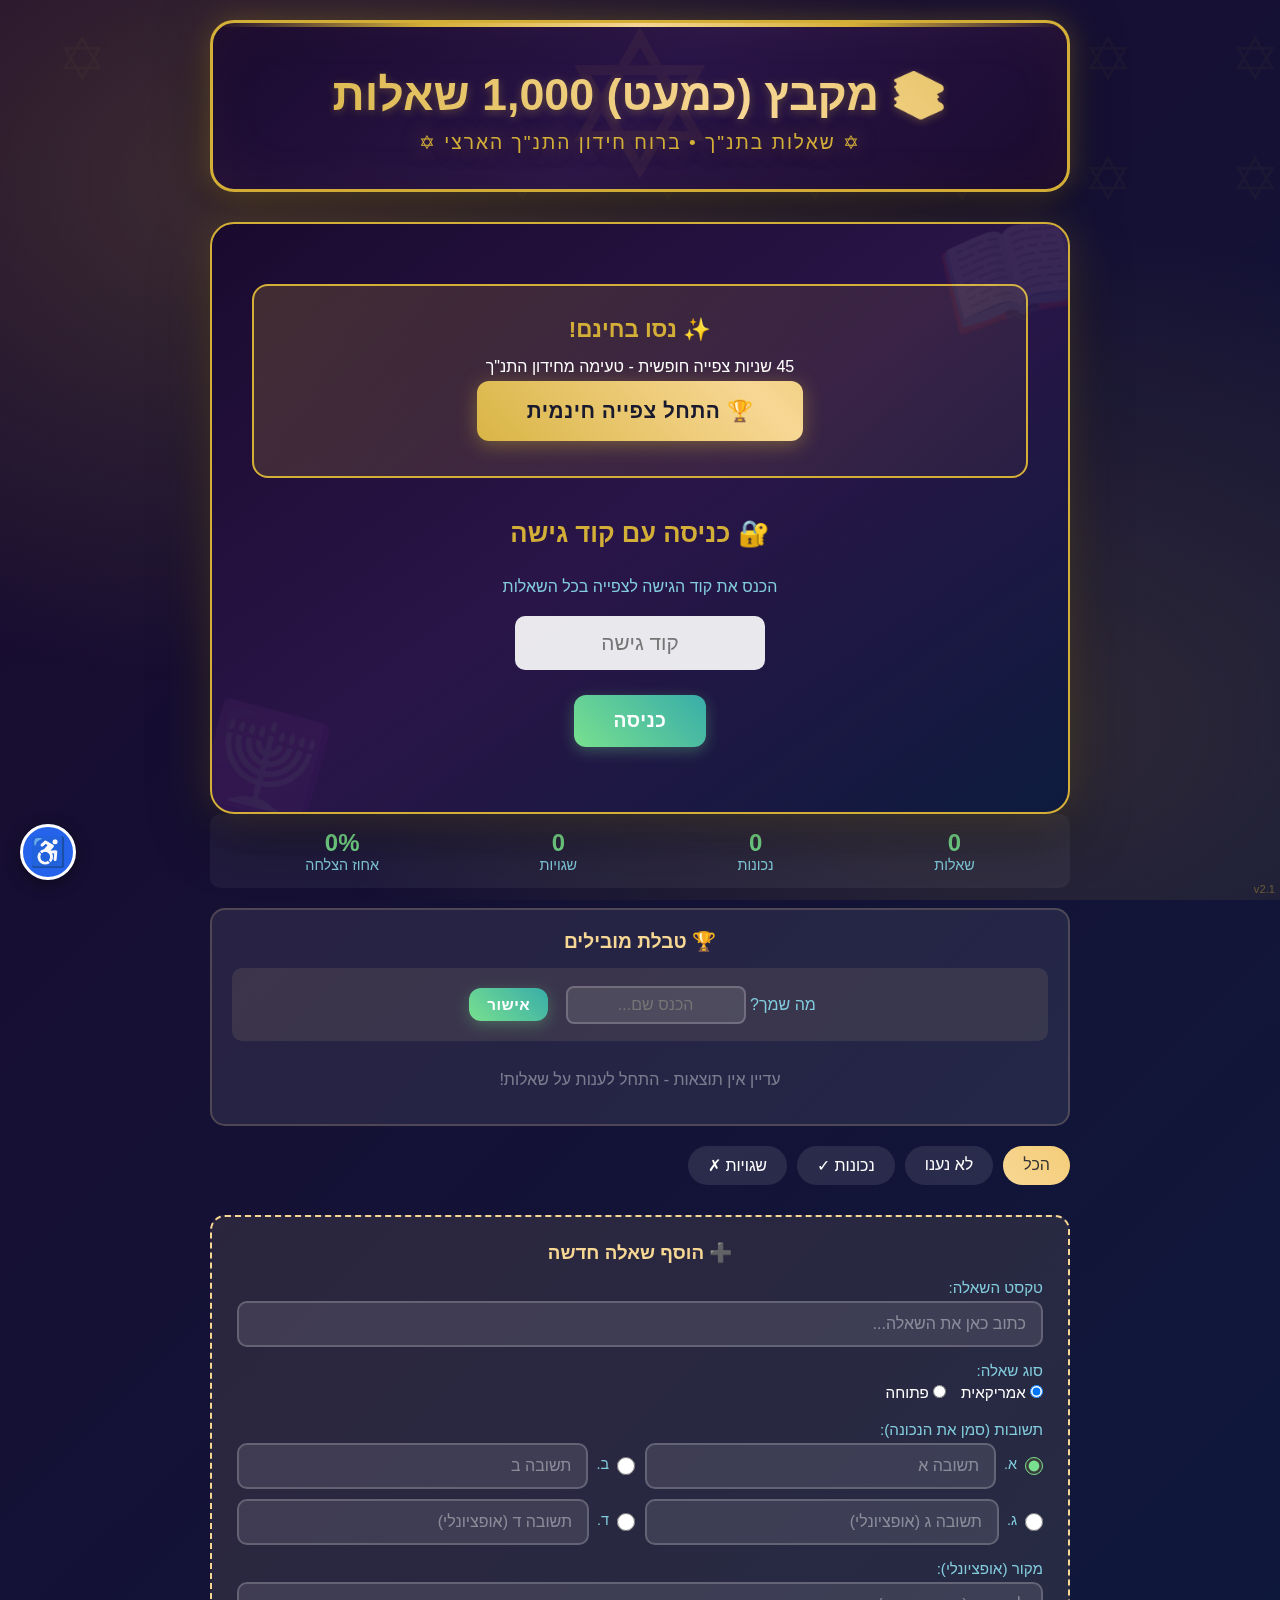
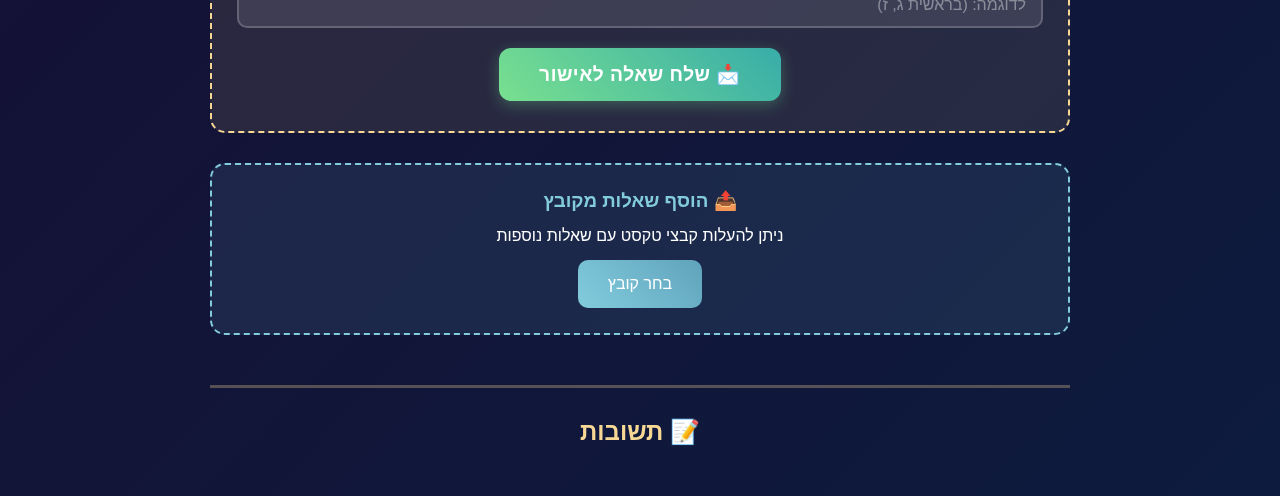
<file: index.html>
<!DOCTYPE html>
<html lang="he" dir="rtl">
<head>
    <meta charset="UTF-8">
    <meta name="viewport" content="width=device-width, initial-scale=1.0">
    <title>מקבץ (כמעט) 1,000 שאלות - שאלות בתנ"ך</title>
    <style>
        * { margin: 0; padding: 0; box-sizing: border-box; }

        @keyframes bgShift { 0%{background-position:0% 50%} 50%{background-position:100% 50%} 100%{background-position:0% 50%} }
        @keyframes float { 0%,100%{transform:translateY(0)} 50%{transform:translateY(-10px)} }
        @keyframes glow { 0%,100%{box-shadow:0 0 20px rgba(212,175,55,0.3)} 50%{box-shadow:0 0 40px rgba(212,175,55,0.6)} }
        @keyframes starTwinkle { 0%,100%{opacity:0.3} 50%{opacity:1} }

        body {
            font-family: 'Segoe UI', Tahoma, Arial, sans-serif;
            background: linear-gradient(135deg, #1a0a2e 0%, #0d1b3e 25%, #1a2a4a 50%, #2a1a3e 75%, #1a0a2e 100%);
            background-size: 400% 400%;
            animation: bgShift 20s ease infinite;
            min-height: 100vh;
            color: #fff;
            direction: rtl;
            position: relative;
        }
        body::before {
            content: '✡ ✡ ✡ ✡ ✡ ✡ ✡ ✡ ✡ ✡ ✡ ✡ ✡ ✡ ✡';
            position: fixed;
            top: 0; left: 0; right: 0; bottom: 0;
            font-size: 60px;
            color: rgba(212,175,55,0.04);
            word-spacing: 80px;
            line-height: 120px;
            overflow: hidden;
            z-index: -2;
            pointer-events: none;
        }
        body::after {
            content: '';
            position: fixed;
            top: 0; left: 0; right: 0; bottom: 0;
            background:
                radial-gradient(ellipse at 20% 20%, rgba(212,175,55,0.2) 0%, transparent 50%),
                radial-gradient(ellipse at 80% 80%, rgba(212,175,55,0.15) 0%, transparent 50%),
                radial-gradient(ellipse at 50% 50%, rgba(100,80,200,0.1) 0%, transparent 40%);
            z-index: -1;
            pointer-events: none;
        }

        .container { max-width: 900px; margin: 0 auto; padding: 20px; }

        header {
            text-align: center;
            padding: 45px 25px 35px;
            background: linear-gradient(135deg, #1a0a2e 0%, #2a1548 50%, #1a0a2e 100%);
            border-radius: 24px;
            margin-bottom: 30px;
            border: 3px solid #d4af37;
            box-shadow: 0 0 30px rgba(212,175,55,0.3), 0 10px 50px rgba(0,0,0,0.5), inset 0 0 60px rgba(212,175,55,0.05);
            position: relative;
            overflow: hidden;
        }
        header::before {
            content: '';
            position: absolute;
            top: 0; left: 0; right: 0;
            height: 4px;
            background: linear-gradient(90deg, transparent, #d4af37, #f7d794, #d4af37, transparent);
        }
        header::after {
            content: '✡';
            position: absolute;
            top: 50%;
            left: 50%;
            transform: translate(-50%, -50%);
            font-size: 200px;
            opacity: 0.06;
            color: #d4af37;
        }

        h1 {
            font-size: 2.8em;
            font-weight: 900;
            background: linear-gradient(45deg, #d4af37, #f7d794, #d4af37, #f5cd79);
            background-size: 200% 200%;
            animation: bgShift 5s ease infinite;
            -webkit-background-clip: text;
            -webkit-text-fill-color: transparent;
            background-clip: text;
            margin-bottom: 10px;
            position: relative;
            filter: drop-shadow(0 2px 4px rgba(212,175,55,0.3));
        }
        .subtitle {
            color: #d4af37;
            font-size: 1.2em;
            margin-top: 8px;
            letter-spacing: 2px;
            text-shadow: 0 0 20px rgba(212,175,55,0.5);
        }

        .score-display { font-size: 1.3em; color: #d4af37; }
        .score-value { font-weight: bold; color: #78e08f; font-size: 1.5em; }

        .version-tag { position: fixed; bottom: 5px; right: 5px; font-size: 0.7em; color: rgba(212,175,55,0.4); z-index: 999; }

        #login-screen {
            text-align: center;
            padding: 60px 40px;
            background: linear-gradient(145deg, #1a0a2e 0%, #2a1548 50%, #0d1b3e 100%);
            border-radius: 24px;
            border: 2px solid #d4af37;
            box-shadow: 0 0 40px rgba(212,175,55,0.2), 0 20px 60px rgba(0,0,0,0.4);
            position: relative;
            overflow: hidden;
        }
        #login-screen::before {
            content: '📖';
            position: absolute;
            top: -20px;
            right: -20px;
            font-size: 120px;
            opacity: 0.08;
            transform: rotate(-15deg);
        }
        #login-screen::after {
            content: '🕎';
            position: absolute;
            bottom: -10px;
            left: -10px;
            font-size: 100px;
            opacity: 0.06;
            transform: rotate(15deg);
        }

        #login-screen h2 { margin-bottom: 30px; color: #d4af37; font-size: 1.6em; }

        .preview-section {
            margin-bottom: 40px;
            padding: 30px;
            background: linear-gradient(135deg, rgba(212,175,55,0.2) 0%, rgba(212,175,55,0.05) 100%);
            border-radius: 16px;
            border: 2px solid #d4af37;
            animation: glow 3s ease infinite;
        }

        .preview-section h3 { color: #d4af37; margin-bottom: 15px; font-size: 1.4em; }

        #code-input {
            padding: 15px 25px;
            font-size: 1.3em;
            border: none;
            border-radius: 10px;
            background: rgba(255,255,255,0.9);
            color: #333;
            text-align: center;
            width: 250px;
            margin-bottom: 20px;
        }

        .btn {
            padding: 15px 40px;
            font-size: 1.2em;
            font-family: 'Heebo', sans-serif;
            font-weight: 700;
            border: none;
            border-radius: 12px;
            cursor: pointer;
            transition: all 0.3s ease;
            margin: 5px;
            letter-spacing: 0.5px;
        }

        .btn-primary { background: linear-gradient(45deg, #78e08f, #38ada9); color: #fff; box-shadow: 0 4px 15px rgba(120,224,143,0.3); }
        .btn-primary:hover { transform: translateY(-3px); box-shadow: 0 10px 30px rgba(120, 224, 143, 0.5); }
        .btn-secondary { background: linear-gradient(45deg, #d4af37, #f7d794, #d4af37); background-size: 200% 200%; animation: bgShift 3s ease infinite; color: #1a1a2e; box-shadow: 0 4px 20px rgba(212,175,55,0.4); font-size: 1.3em; padding: 18px 50px; }
        .btn-secondary:hover { transform: translateY(-3px) scale(1.02); box-shadow: 0 10px 40px rgba(212,175,55,0.6); }
        .btn-upload { background: linear-gradient(45deg, #82ccdd, #60a3bc); color: #fff; }
        .btn-danger { background: linear-gradient(45deg, #e55039, #b33939); color: #fff; }
        .btn-danger:hover { transform: translateY(-3px); box-shadow: 0 10px 30px rgba(229, 80, 57, 0.4); }

        .question-card {
            background: linear-gradient(145deg, rgba(42,21,72,0.8) 0%, rgba(26,10,46,0.9) 100%);
            border-radius: 20px;
            padding: 30px;
            margin-bottom: 20px;
            transition: all 0.3s ease;
            border: 1px solid rgba(212,175,55,0.2);
            box-shadow: 0 4px 20px rgba(0,0,0,0.3);
        }
        .question-card:hover {
            border-color: #d4af37;
            box-shadow: 0 6px 30px rgba(212,175,55,0.2);
            transform: translateY(-2px);
        }
        .question-card.locked { opacity: 0.5; filter: blur(3px); pointer-events: none; }

        .question-number {
            display: inline-block;
            background: linear-gradient(45deg, #f7d794, #f5cd79);
            color: #333;
            padding: 8px 20px;
            border-radius: 20px;
            font-weight: bold;
            margin-bottom: 15px;
        }

        .question-text { font-size: 1.3em; line-height: 1.8; margin-bottom: 20px; color: #fff; }
        .options { display: flex; flex-direction: column; gap: 12px; }

        .option {
            padding: 15px 25px;
            background: linear-gradient(135deg, rgba(255,255,255,0.08) 0%, rgba(255,255,255,0.04) 100%);
            border-radius: 12px;
            cursor: pointer;
            transition: all 0.3s ease;
            border: 2px solid rgba(255,255,255,0.1);
            font-size: 1.1em;
        }

        .option:hover { background: linear-gradient(135deg, rgba(130,204,221,0.2) 0%, rgba(130,204,221,0.1) 100%); border-color: #82ccdd; transform: translateX(-3px); }
        .option.selected { border-color: #f7d794; background: rgba(247, 215, 148, 0.2); }
        .option.correct { border-color: #78e08f; background: rgba(120, 224, 143, 0.3); animation: correctPulse 0.5s ease; }
        .option.wrong { border-color: #e55039; background: rgba(229, 80, 57, 0.3); animation: shake 0.5s ease; }
        .option.disabled { pointer-events: none; opacity: 0.7; }

        .open-answer {
            width: 100%;
            padding: 15px;
            font-size: 1.1em;
            border: 2px solid rgba(255,255,255,0.3);
            border-radius: 12px;
            background: rgba(255,255,255,0.1);
            color: #fff;
            margin-bottom: 15px;
        }

        .answer-link { display: inline-block; margin-top: 15px; color: #82ccdd; text-decoration: none; font-size: 1em; transition: all 0.3s ease; }
        .answer-link:hover { color: #f7d794; }

        #answers-section { margin-top: 50px; padding-top: 30px; border-top: 3px solid rgba(247, 215, 148, 0.3); }
        #answers-section h2 { text-align: center; color: #f7d794; margin-bottom: 30px; }

        .answer-card {
            background: rgba(120, 224, 143, 0.1);
            border-radius: 15px;
            padding: 20px;
            margin-bottom: 15px;
            border-right: 5px solid #78e08f;
        }

        .back-link { display: inline-block; margin-top: 10px; color: #f7d794; text-decoration: none; }

        @keyframes correctPulse { 0% { transform: scale(1); } 50% { transform: scale(1.02); } 100% { transform: scale(1); } }
        @keyframes shake { 0%, 100% { transform: translateX(0); } 25% { transform: translateX(-10px); } 75% { transform: translateX(10px); } }
        @keyframes confetti { 0% { transform: translateY(0) rotate(0deg); opacity: 1; } 100% { transform: translateY(-100px) rotate(720deg); opacity: 0; } }
        @keyframes popIn { 0% { transform: translate(-50%, -50%) scale(0); } 50% { transform: translate(-50%, -50%) scale(1.2); } 100% { transform: translate(-50%, -50%) scale(1); } }
        @keyframes fadeIn { 0% { opacity: 0; } 100% { opacity: 1; } }
        @keyframes slideUp { 0% { transform: translate(-50%, -50%) scale(0.8); opacity: 0; } 100% { transform: translate(-50%, -50%) scale(1); opacity: 1; } }
        @keyframes pulse { 0%, 100% { transform: scale(1); } 50% { transform: scale(1.05); } }
        @keyframes timerPulse { 0%, 100% { color: #e55039; } 50% { color: #f7d794; } }

        .confetti { position: fixed; width: 15px; height: 15px; background: #f7d794; pointer-events: none; animation: confetti 1s ease-out forwards; }

        .score-popup {
            position: fixed;
            top: 50%;
            left: 50%;
            transform: translate(-50%, -50%);
            background: linear-gradient(45deg, #78e08f, #38ada9);
            color: #fff;
            padding: 30px 60px;
            border-radius: 20px;
            font-size: 2em;
            font-weight: bold;
            z-index: 1000;
            animation: popIn 0.5s ease;
        }

        .nav-bar {
            position: sticky;
            top: 0;
            background: linear-gradient(135deg, rgba(26,10,46,0.97) 0%, rgba(13,27,62,0.97) 100%);
            padding: 15px;
            border-radius: 0 0 15px 15px;
            margin-bottom: 20px;
            z-index: 100;
            display: flex;
            justify-content: space-between;
            align-items: center;
            flex-wrap: wrap;
            gap: 10px;
            border-bottom: 2px solid rgba(212,175,55,0.3);
        }

        .search-box {
            padding: 10px 15px;
            border-radius: 8px;
            border: none;
            background: rgba(255,255,255,0.1);
            color: #fff;
            width: 200px;
        }

        .upload-section {
            margin-top: 30px;
            padding: 25px;
            background: rgba(130, 204, 221, 0.1);
            border-radius: 15px;
            border: 2px dashed #82ccdd;
            text-align: center;
        }

        .upload-section input[type="file"] { display: none; }

        .upload-label {
            display: inline-block;
            padding: 15px 30px;
            background: linear-gradient(45deg, #82ccdd, #60a3bc);
            color: #fff;
            border-radius: 10px;
            cursor: pointer;
            transition: all 0.3s ease;
        }

        .upload-label:hover { transform: translateY(-3px); box-shadow: 0 10px 30px rgba(130, 204, 221, 0.4); }

        .progress-container { width: 100%; height: 10px; background: rgba(255,255,255,0.1); border-radius: 5px; margin-top: 10px; overflow: hidden; }
        .progress-bar { height: 100%; background: linear-gradient(45deg, #78e08f, #38ada9); border-radius: 5px; transition: width 0.3s ease; }

        .filter-tabs { display: flex; gap: 10px; margin-bottom: 20px; flex-wrap: wrap; }
        .filter-tab { padding: 10px 20px; background: rgba(255,255,255,0.1); border-radius: 20px; cursor: pointer; transition: all 0.3s ease; }
        .filter-tab.active { background: linear-gradient(45deg, #f7d794, #f5cd79); color: #333; }

        .stats-bar {
            display: flex;
            justify-content: space-around;
            padding: 15px;
            background: rgba(255,255,255,0.05);
            border-radius: 10px;
            margin-bottom: 20px;
        }

        .stat-item { text-align: center; }
        .stat-value { font-size: 1.5em; font-weight: bold; color: #78e08f; }
        .stat-label { font-size: 0.9em; color: #82ccdd; }

        .source-text { margin-top: 10px; font-size: 0.9em; color: #82ccdd; font-style: italic; }

        /* Preview Timer Banner */
        .preview-banner {
            position: fixed;
            top: 0;
            left: 0;
            right: 0;
            background: linear-gradient(90deg, #e55039, #b33939);
            color: #fff;
            padding: 10px 20px;
            text-align: center;
            z-index: 200;
            font-size: 1.1em;
            font-weight: bold;
            display: none;
        }

        .preview-banner .timer-text { animation: timerPulse 1s infinite; }

        /* Payment Overlay */
        .payment-overlay {
            position: fixed;
            top: 0;
            left: 0;
            right: 0;
            bottom: 0;
            background: rgba(0,0,0,0.85);
            z-index: 500;
            display: none;
            animation: fadeIn 0.5s ease;
        }

        .payment-card {
            position: fixed;
            top: 50%;
            left: 50%;
            transform: translate(-50%, -50%);
            background: linear-gradient(135deg, #1a1a2e, #16213e);
            border: 3px solid #f7d794;
            border-radius: 25px;
            padding: 40px;
            max-width: 500px;
            width: 90%;
            text-align: center;
            z-index: 501;
            animation: slideUp 0.5s ease;
        }

        .payment-card h2 { color: #f7d794; margin-bottom: 15px; font-size: 1.8em; }
        .payment-card .price { font-size: 3em; font-weight: bold; color: #78e08f; margin: 20px 0; }
        .payment-card .price-note { color: #82ccdd; margin-bottom: 20px; font-size: 1.1em; }
        .payment-card .features { text-align: right; margin: 20px 0; }
        .payment-card .features li { list-style: none; padding: 8px 0; color: #fff; font-size: 1.05em; }
        .payment-card .features li::before { content: '✅ '; }

        .btn-pay {
            display: inline-block;
            padding: 18px 50px;
            font-size: 1.4em;
            font-weight: bold;
            border: none;
            border-radius: 15px;
            cursor: pointer;
            background: linear-gradient(45deg, #78e08f, #38ada9);
            color: #fff;
            transition: all 0.3s ease;
            text-decoration: none;
            animation: pulse 2s infinite;
        }

        .btn-pay:hover { transform: translateY(-3px); box-shadow: 0 15px 40px rgba(120, 224, 143, 0.5); }

        .payment-code-section {
            margin-top: 25px;
            padding-top: 20px;
            border-top: 1px solid rgba(255,255,255,0.2);
        }

        .payment-code-input {
            padding: 12px 20px;
            font-size: 1.1em;
            border: 2px solid rgba(255,255,255,0.3);
            border-radius: 10px;
            background: rgba(255,255,255,0.1);
            color: #fff;
            text-align: center;
            width: 200px;
            margin-left: 10px;
        }

        /* Add Question Form */
        .add-question-section {
            margin-top: 30px;
            padding: 25px;
            background: rgba(247, 215, 148, 0.1);
            border-radius: 15px;
            border: 2px dashed #f7d794;
        }

        .add-question-section h3 { color: #f7d794; margin-bottom: 15px; text-align: center; }

        .form-group { margin-bottom: 15px; }
        .form-group label { display: block; margin-bottom: 5px; color: #82ccdd; font-size: 0.95em; }

        .form-input {
            width: 100%;
            padding: 12px 15px;
            font-size: 1em;
            border: 2px solid rgba(255,255,255,0.2);
            border-radius: 10px;
            background: rgba(255,255,255,0.1);
            color: #fff;
            transition: border-color 0.3s;
        }

        .form-input:focus { border-color: #f7d794; outline: none; }
        .form-input::placeholder { color: rgba(255,255,255,0.4); }

        .options-grid { display: grid; grid-template-columns: 1fr 1fr; gap: 10px; }

        .option-input-group { display: flex; align-items: center; gap: 8px; }
        .option-input-group input[type="radio"] { accent-color: #78e08f; width: 18px; height: 18px; }
        .option-input-group label { color: #82ccdd; font-size: 0.9em; white-space: nowrap; }

        /* Admin Panel */
        .admin-overlay {
            position: fixed;
            top: 0; left: 0; right: 0; bottom: 0;
            background: rgba(0,0,0,0.9);
            z-index: 600;
            display: none;
            overflow-y: auto;
            animation: fadeIn 0.3s ease;
        }

        .admin-panel {
            max-width: 800px;
            margin: 30px auto;
            padding: 30px;
        }

        .admin-header {
            display: flex;
            justify-content: space-between;
            align-items: center;
            margin-bottom: 25px;
        }

        .admin-header h2 { color: #f7d794; }

        .pending-card {
            background: rgba(255,255,255,0.1);
            border-radius: 15px;
            padding: 25px;
            margin-bottom: 15px;
            border: 2px solid rgba(247, 215, 148, 0.3);
            backdrop-filter: blur(10px);
        }

        .pending-card .pending-badge {
            display: inline-block;
            background: #f7d794;
            color: #333;
            padding: 4px 12px;
            border-radius: 10px;
            font-size: 0.8em;
            font-weight: bold;
            margin-bottom: 10px;
        }

        .pending-card .q-preview { font-size: 1.15em; margin: 10px 0; color: #fff; line-height: 1.6; }
        .pending-card .q-options { margin: 10px 0; color: #82ccdd; }
        .pending-card .q-meta { font-size: 0.85em; color: rgba(255,255,255,0.5); margin-top: 8px; }

        .pending-actions { display: flex; gap: 10px; margin-top: 15px; }

        .btn-approve {
            padding: 10px 25px; border: none; border-radius: 8px; cursor: pointer;
            background: linear-gradient(45deg, #78e08f, #38ada9); color: #fff;
            font-size: 1em; transition: all 0.3s;
        }
        .btn-approve:hover { transform: translateY(-2px); box-shadow: 0 5px 15px rgba(120, 224, 143, 0.4); }

        .btn-reject {
            padding: 10px 25px; border: none; border-radius: 8px; cursor: pointer;
            background: linear-gradient(45deg, #e55039, #b33939); color: #fff;
            font-size: 1em; transition: all 0.3s;
        }
        .btn-reject:hover { transform: translateY(-2px); box-shadow: 0 5px 15px rgba(229, 80, 57, 0.4); }

        .btn-close-admin {
            padding: 10px 25px; border: none; border-radius: 8px; cursor: pointer;
            background: rgba(255,255,255,0.2); color: #fff;
            font-size: 1em; transition: all 0.3s;
        }

        .pending-count-badge {
            display: inline-block;
            background: #e55039;
            color: #fff;
            border-radius: 50%;
            width: 22px; height: 22px;
            font-size: 0.75em;
            line-height: 22px;
            text-align: center;
            margin-right: 5px;
        }

        .submitted-msg {
            text-align: center;
            padding: 15px;
            background: rgba(120, 224, 143, 0.15);
            border-radius: 10px;
            color: #78e08f;
            margin-top: 10px;
            display: none;
        }

        .empty-admin {
            text-align: center;
            padding: 60px 20px;
            color: rgba(255,255,255,0.5);
            font-size: 1.2em;
        }

        /* Report Error Button */
        .report-btn {
            display: inline-block;
            margin-top: 10px;
            padding: 6px 14px;
            font-size: 0.85em;
            background: rgba(229, 80, 57, 0.2);
            color: #e55039;
            border: 1px solid rgba(229, 80, 57, 0.4);
            border-radius: 8px;
            cursor: pointer;
            transition: all 0.3s;
        }
        .report-btn:hover { background: rgba(229, 80, 57, 0.4); }

        .report-form {
            margin-top: 10px;
            padding: 12px;
            background: rgba(229, 80, 57, 0.1);
            border-radius: 10px;
            border: 1px solid rgba(229, 80, 57, 0.3);
            display: none;
        }

        .report-input {
            width: 100%;
            padding: 8px 12px;
            border: 1px solid rgba(255,255,255,0.2);
            border-radius: 6px;
            background: rgba(255,255,255,0.1);
            color: #fff;
            margin-bottom: 8px;
            font-size: 0.9em;
        }

        .report-input::placeholder { color: rgba(255,255,255,0.4); }

        .btn-send-report {
            padding: 6px 16px; border: none; border-radius: 6px; cursor: pointer;
            background: #e55039; color: #fff; font-size: 0.85em; transition: all 0.3s;
        }

        .report-sent { color: #78e08f; font-size: 0.9em; display: none; margin-top: 8px; }

        /* Admin Tabs */
        .admin-tabs {
            display: flex; gap: 10px; margin-bottom: 20px;
        }
        .admin-tab {
            padding: 10px 20px; background: rgba(255,255,255,0.1); border-radius: 10px;
            cursor: pointer; color: #fff; transition: all 0.3s; border: none; font-size: 1em;
        }
        .admin-tab.active { background: linear-gradient(45deg, #f7d794, #f5cd79); color: #333; }

        /* Admin Edit Correct Answer */
        .admin-edit-options .option-row {
            display: flex; align-items: center; gap: 8px; padding: 6px 0;
        }
        .admin-edit-options input[type="radio"] { accent-color: #78e08f; width: 18px; height: 18px; }

        .report-card {
            background: rgba(229, 80, 57, 0.1);
            border-radius: 15px;
            padding: 20px;
            margin-bottom: 15px;
            border: 2px solid rgba(229, 80, 57, 0.3);
        }
        .report-card .report-badge {
            display: inline-block;
            background: #e55039; color: #fff;
            padding: 4px 12px; border-radius: 10px;
            font-size: 0.8em; font-weight: bold; margin-bottom: 10px;
        }

        /* Leaderboard */
        .leaderboard {
            background: rgba(255,255,255,0.08);
            border-radius: 15px;
            padding: 20px;
            margin-bottom: 20px;
            border: 2px solid rgba(247, 215, 148, 0.2);
        }
        .leaderboard h3 { text-align: center; color: #f7d794; margin-bottom: 15px; font-size: 1.2em; }
        .podium { display: flex; justify-content: center; align-items: flex-end; gap: 12px; }
        .podium-place {
            text-align: center; padding: 12px 18px; border-radius: 12px;
            background: rgba(255,255,255,0.08); min-width: 100px;
        }
        .podium-place.gold { background: rgba(247, 215, 148, 0.2); border: 2px solid #f7d794; order: 2; }
        .podium-place.silver { background: rgba(192, 192, 192, 0.15); border: 2px solid #c0c0c0; order: 1; }
        .podium-place.bronze { background: rgba(205, 127, 50, 0.15); border: 2px solid #cd7f32; order: 3; }
        .podium-medal { font-size: 2em; }
        .podium-name { color: #fff; font-weight: bold; margin: 5px 0; font-size: 1.05em; }
        .podium-score { color: #78e08f; font-size: 0.95em; }

        .name-prompt {
            text-align: center; padding: 15px;
            background: rgba(247, 215, 148, 0.1);
            border-radius: 10px; margin-bottom: 15px;
        }
        .name-input {
            padding: 8px 15px; border-radius: 8px; border: 2px solid rgba(255,255,255,0.2);
            background: rgba(255,255,255,0.1); color: #fff; font-size: 1em;
            text-align: center; width: 180px; margin-left: 8px;
        }

        @media (max-width: 600px) {
            h1 { font-size: 1.8em; }
            .question-text { font-size: 1.1em; }
            .option { padding: 12px 18px; font-size: 1em; }
            .nav-bar { flex-direction: column; }
            .options-grid { grid-template-columns: 1fr; }
            .payment-card { padding: 25px; }
            .payment-card .price { font-size: 2.5em; }
            .admin-panel { padding: 15px; margin: 10px; }
        }
    
        
        /* === Accessibility Widget === */
        .a11y-toggle {
            position: fixed;
            bottom: 20px;
            left: 20px;
            width: 56px;
            height: 56px;
            border-radius: 50%;
            background: #2563eb;
            color: #fff;
            border: 3px solid #fff;
            cursor: pointer;
            z-index: 900;
            font-size: 1.8em;
            display: flex;
            align-items: center;
            justify-content: center;
            box-shadow: 0 4px 15px rgba(0,0,0,0.4);
            transition: all 0.3s;
        }
        .a11y-toggle:hover, .a11y-toggle:focus-visible { transform: scale(1.1); background: #1d4ed8; }
        .a11y-toggle[aria-expanded='true'] { background: #dc2626; }

        .a11y-panel {
            position: fixed;
            bottom: 90px;
            left: 20px;
            width: 320px;
            max-height: 80vh;
            overflow-y: auto;
            background: #1e293b;
            border: 2px solid #475569;
            border-radius: 16px;
            padding: 20px;
            z-index: 901;
            display: none;
            box-shadow: 0 10px 40px rgba(0,0,0,0.5);
            direction: rtl;
        }
        .a11y-panel.open { display: block; }
        .a11y-panel h3 { color: #f7d794; text-align: center; margin-bottom: 15px; font-size: 1.1em; }
        .a11y-group { margin-bottom: 12px; }
        .a11y-group-title { color: #94a3b8; font-size: 0.85em; margin-bottom: 6px; }
        .a11y-btn {
            display: flex; align-items: center; gap: 10px;
            width: 100%; padding: 10px 14px; margin-bottom: 6px;
            background: #334155; color: #e2e8f0; border: 2px solid transparent;
            border-radius: 10px; cursor: pointer; font-size: 0.95em;
            transition: all 0.2s;
        }
        .a11y-btn:hover, .a11y-btn:focus-visible { background: #475569; border-color: #f7d794; }
        .a11y-btn.active { background: #2563eb; border-color: #60a5fa; color: #fff; }
        .a11y-btn .a11y-icon { font-size: 1.3em; width: 30px; text-align: center; }
        .a11y-reset { width: 100%; padding: 10px; background: #dc2626; color: #fff; border: none; border-radius: 10px; cursor: pointer; font-size: 0.95em; margin-top: 8px; }
        .a11y-reset:hover { background: #b91c1c; }

        /* Accessibility Modes */
        body.a11y-large-text { font-size: 120% !important; }
        body.a11y-xlarge-text { font-size: 140% !important; }
        body.a11y-high-contrast { filter: contrast(1.5) !important; }
        body.a11y-dark-contrast .question-card, body.a11y-dark-contrast .stats-bar,
        body.a11y-dark-contrast header, body.a11y-dark-contrast .nav-bar { background: #000 !important; border-color: #fff !important; }
        body.a11y-dark-contrast { background: #000 !important; color: #fff !important; }
        body.a11y-dark-contrast * { color: #fff !important; border-color: #fff !important; }
        body.a11y-grayscale { filter: grayscale(1) !important; }
        body.a11y-underline-links a { text-decoration: underline !important; text-underline-offset: 3px; }
        body.a11y-big-cursor, body.a11y-big-cursor * { cursor: url('data:image/svg+xml,<svg xmlns="http://www.w3.org/2000/svg" width="32" height="32"><circle cx="16" cy="16" r="14" fill="%23f7d794" stroke="%23000" stroke-width="2"/></svg>') 16 16, auto !important; }
        body.a11y-letter-spacing * { letter-spacing: 0.12em !important; }
        body.a11y-line-height * { line-height: 2 !important; }
        body.a11y-dyslexia-font * { font-family: 'OpenDyslexic', 'Comic Sans MS', cursive, sans-serif !important; }
        body.a11y-stop-animations *, body.a11y-stop-animations *::before, body.a11y-stop-animations *::after { animation: none !important; transition: none !important; }
        body.a11y-highlight-focus *:focus { outline: 4px solid #f7d794 !important; outline-offset: 4px !important; }
        body.a11y-reading-guide { cursor: crosshair !important; }
        .reading-guide-bar { position: fixed; left: 0; right: 0; height: 40px; background: rgba(247,215,148,0.15); border-top: 2px solid #f7d794; border-bottom: 2px solid #f7d794; pointer-events: none; z-index: 9999; display: none; }
        body.a11y-reading-guide .reading-guide-bar { display: block; }

        /* Accessibility Statement Link */
        .a11y-statement-link { display: block; text-align: center; color: #94a3b8; font-size: 0.8em; margin-top: 10px; text-decoration: underline; cursor: pointer; }
        .a11y-statement-link:hover { color: #f7d794; }

        @media (max-width: 600px) {
            .a11y-panel { left: 10px; right: 10px; width: auto; bottom: 85px; }
            .a11y-toggle { bottom: 15px; left: 15px; width: 50px; height: 50px; font-size: 1.5em; }
        }

        /* Accessibility */
        :focus-visible { outline: 3px solid #f7d794; outline-offset: 2px; }
        .sr-only { position: absolute; width: 1px; height: 1px; padding: 0; margin: -1px; overflow: hidden; clip: rect(0,0,0,0); border: 0; }
        .skip-link { position: absolute; top: -100px; left: 50%; transform: translateX(-50%); background: #f7d794; color: #333; padding: 10px 20px; border-radius: 0 0 10px 10px; z-index: 1000; font-weight: bold; text-decoration: none; }
        .skip-link:focus { top: 0; }
        .option:focus-visible { background: rgba(255,255,255,0.2); border-color: #f7d794; }
        .btn:focus-visible { box-shadow: 0 0 0 3px #f7d794; }

    </style>
</head>
<body>
    <a href="#questions-container" class="skip-link">דלג לשאלות</a>
    <!-- Admin Panel Overlay -->
    <div class="admin-overlay" id="admin-overlay" aria-hidden="true">
        <div class="admin-panel" role="dialog" aria-modal="true" aria-label="לוח ניהול">
            <div class="admin-header">
                <h2>🛡️ לוח ניהול - שאלות ממתינות</h2>
                <button class="btn-close-admin" onclick="closeAdminPanel()">✕ סגור</button>
            </div>
            <div id="pending-container"></div>
        </div>
    </div>

    <!-- Preview Timer Banner -->
    <div class="preview-banner" id="preview-banner" role="timer" aria-live="polite" aria-label="זמן צפייה חופשית">
        ⏱️ זמן צפייה חינמית: <span class="timer-text" id="preview-timer">45</span> שניות
    </div>

    <!-- Payment Overlay -->
    <div class="payment-overlay" id="payment-overlay" aria-hidden="true">
        <div class="payment-card" role="dialog" aria-modal="true" aria-label="חלון תשלום">
            <h2>📚 מקבץ (כמעט) 1,000 שאלות - גישה מלאה</h2>
            <p style="color: #82ccdd; margin-bottom: 10px;">שאלות בתנ"ך - הכנה מושלמת למבחן</p>
            <div class="price">₪14.90</div>
            <p class="price-note">תשלום חד-פעמי • גישה ללא הגבלה</p>
            <ul class="features">
                <li id="payment-q-count">גישה לכל השאלות</li>
                <li>שאלות אמריקאיות ופתוחות</li>
                <li>מעקב ציונים והתקדמות</li>
                <li>אפשרות להוסיף שאלות משלך</li>
                <li>גישה ללא הגבלת זמן</li>
            </ul>
            <a href="https://www.payboxapp.com" target="_blank" class="btn-pay" id="pay-button">💳 שלם ₪14.90 בביט / PayBox</a>
            <p style="color: rgba(255,255,255,0.5); margin-top: 12px; font-size: 0.85em;">העבר ₪14.90 בביט למספר <span style="color: #f7d794; direction: ltr; unicode-bidi: embed;">052-6953500</span> וקבל קוד גישה</p>
            <a href="https://wa.me/972526953500?text=%D7%A9%D7%9C%D7%9E%D7%AA%D7%99%20%D7%A2%D7%9C%20%D7%9E%D7%A7%D7%91%D7%A5%20%D7%94%D7%A9%D7%90%D7%9C%D7%95%D7%AA%20%D7%91%D7%AA%D7%A0%22%D7%9A" target="_blank" style="display: inline-block; margin-top: 10px; padding: 10px 25px; background: #25D366; color: #fff; border-radius: 10px; text-decoration: none; font-size: 1em; transition: all 0.3s;">💬 שלח הודעה בוואטסאפ</a>
            <div class="payment-code-section">
                <p style="color: #82ccdd; margin-bottom: 10px; font-size: 0.95em;">כבר שילמת? הכנס קוד גישה:</p>
                <label for="overlay-code-input" class="sr-only">קוד גישה</label>
                <input type="password" class="payment-code-input" id="overlay-code-input" placeholder="קוד גישה" aria-label="קוד גישה" aria-required="true" onkeypress="if(event.key==='Enter')checkOverlayCode()">
                <button class="btn btn-primary" onclick="checkOverlayCode()" style="padding: 10px 25px; font-size: 1em;">כניסה</button>
                <p id="overlay-error-msg" role="alert" style="color: #e55039; margin-top: 10px; display: none; font-size: 0.9em;">קוד שגוי, נסה שוב</p>
            </div>
        </div>
    </div>

    <div class="container" role="main" aria-label="תוכן ראשי">
        <header role="banner">
            <h1>📚 מקבץ (כמעט) 1,000 שאלות</h1>
            <p class="subtitle">✡ שאלות בתנ"ך • ברוח חידון התנ"ך הארצי ✡</p>
            <div class="score-display" id="score-display" style="display: none;">
                ניקוד: <span class="score-value" id="score">0</span>
                <div class="progress-container">
                    <div class="progress-bar" id="progress-bar" style="width: 0%"></div>
                </div>
            </div>
        </header>

        <div id="login-screen">
            <div class="preview-section">
                <h3>✨ נסו בחינם!</h3>
                <p>45 שניות צפייה חופשית - טעימה מחידון התנ"ך</p>
                <button class="btn btn-secondary" onclick="startPreview()">🏆 התחל צפייה חינמית</button>
            </div>
            <h2>🔐 כניסה עם קוד גישה</h2>
            <p style="margin-bottom: 20px; color: #82ccdd;">הכנס את קוד הגישה לצפייה בכל השאלות</p>
            <label for="code-input" class="sr-only">קוד גישה</label>
            <input type="password" id="code-input" placeholder="קוד גישה" aria-label="קוד גישה" aria-required="true" onkeypress="if(event.key==='Enter')checkCode()">
            <br>
            <button class="btn btn-primary" onclick="checkCode()">כניסה</button>
            <p id="error-msg" role="alert" style="color: #e55039; margin-top: 15px; display: none;">קוד שגוי, נסה שוב</p>
        </div>

        <div id="quiz-area" style="display: none;">
            <nav class="nav-bar" aria-label="ניווט ראשי">
                <input type="text" class="search-box" id="search-input" aria-label="חיפוש שאלה" placeholder="חיפוש שאלה..." oninput="searchQuestions(this.value)">
                <div>
                    <button class="btn btn-secondary" onclick="goToAnswers()" style="padding: 10px 20px; font-size: 1em;">לתשובות ⬇️</button>
                    <button class="btn btn-upload" onclick="document.getElementById('file-upload').click()" style="padding: 10px 20px; font-size: 1em;">📤 העלה שאלות</button>
                    <button class="btn btn-danger" id="admin-btn" onclick="openAdminPanel()" style="padding: 10px 20px; font-size: 1em;">🛡️ ניהול <span id="pending-badge" class="pending-count-badge" style="display:none;">0</span></button>
                </div>
            </div>

            <div class="stats-bar" aria-live="polite">
                <div class="stat-item">
                    <div class="stat-value" id="total-questions">0</div>
                    <div class="stat-label">שאלות</div>
                </div>
                <div class="stat-item">
                    <div class="stat-value" id="correct-count">0</div>
                    <div class="stat-label">נכונות</div>
                </div>
                <div class="stat-item">
                    <div class="stat-value" id="wrong-count">0</div>
                    <div class="stat-label">שגויות</div>
                </div>
                <div class="stat-item">
                    <div class="stat-value" id="accuracy">0%</div>
                    <div class="stat-label">אחוז הצלחה</div>
                </div>
            </div>

            <!-- Leaderboard -->
            <div class="leaderboard" id="leaderboard-section">
                <h3>🏆 טבלת מובילים</h3>
                <div class="name-prompt" id="name-prompt">
                    <span style="color: #82ccdd;">מה שמך?</span>
                    <label for="player-name-input" class="sr-only">שם השחקן</label>
                    <input type="text" class="name-input" id="player-name-input" placeholder="הכנס שם..." aria-label="שם השחקן" maxlength="20">
                    <button class="btn btn-primary" onclick="setPlayerName()" style="padding: 8px 18px; font-size: 0.95em;">אישור</button>
                </div>
                <div class="podium" id="podium"></div>
            </div>

            <div role="tablist" aria-label="סינון שאלות" class="filter-tabs">
                <div role="tab" tabindex="0" aria-selected="true" class="filter-tab active" data-filter="all" onclick="filterQuestions('all', this)">הכל</div>
                <div role="tab" tabindex="-1" aria-selected="false" class="filter-tab" data-filter="unanswered" onclick="filterQuestions('unanswered', this)">לא נענו</div>
                <div role="tab" tabindex="-1" aria-selected="false" class="filter-tab" data-filter="correct" onclick="filterQuestions('correct', this)">נכונות ✓</div>
                <div role="tab" tabindex="-1" aria-selected="false" class="filter-tab" data-filter="wrong" onclick="filterQuestions('wrong', this)">שגויות ✗</div>
            </div>

            <div id="questions-container"></div>

            <!-- Add Question Form -->
            <div class="add-question-section" id="add-question-section">
                <h3>➕ הוסף שאלה חדשה</h3>
                <div class="form-group">
                    <label>טקסט השאלה:</label>
                    <input type="text" class="form-input" id="new-q-text" aria-label="טקסט השאלה" aria-required="true" placeholder="כתוב כאן את השאלה...">
                </div>
                <div class="form-group">
                    <label>סוג שאלה:</label>
                    <div style="display: flex; gap: 15px; margin-top: 5px;">
                        <label style="color: #fff; cursor: pointer;">
                            <input type="radio" name="q-type" value="multiple" checked onchange="toggleQuestionType()"> אמריקאית
                        </label>
                        <label style="color: #fff; cursor: pointer;">
                            <input type="radio" name="q-type" value="open" onchange="toggleQuestionType()"> פתוחה
                        </label>
                    </div>
                </div>
                <div id="multiple-choice-fields">
                    <div class="form-group">
                        <label>תשובות (סמן את הנכונה):</label>
                        <div class="options-grid">
                            <div class="option-input-group">
                                <input type="radio" name="correct-opt" value="0" checked aria-label="תשובה א היא הנכונה">
                                <label>א.</label>
                                <input type="text" class="form-input" id="new-opt-0" aria-label="תשובה א" placeholder="תשובה א" style="flex:1">
                            </div>
                            <div class="option-input-group">
                                <input type="radio" name="correct-opt" value="1" aria-label="תשובה ב היא הנכונה">
                                <label>ב.</label>
                                <input type="text" class="form-input" id="new-opt-1" aria-label="תשובה ב" placeholder="תשובה ב" style="flex:1">
                            </div>
                            <div class="option-input-group">
                                <input type="radio" name="correct-opt" value="2" aria-label="תשובה ג היא הנכונה">
                                <label>ג.</label>
                                <input type="text" class="form-input" id="new-opt-2" aria-label="תשובה ג" placeholder="תשובה ג (אופציונלי)" style="flex:1">
                            </div>
                            <div class="option-input-group">
                                <input type="radio" name="correct-opt" value="3" aria-label="תשובה ד היא הנכונה">
                                <label>ד.</label>
                                <input type="text" class="form-input" id="new-opt-3" aria-label="תשובה ד" placeholder="תשובה ד (אופציונלי)" style="flex:1">
                            </div>
                        </div>
                    </div>
                </div>
                <div id="open-answer-field" style="display: none;">
                    <div class="form-group">
                        <label>תשובה נכונה:</label>
                        <input type="text" class="form-input" id="new-open-answer" aria-label="תשובה נכונה" placeholder="התשובה הנכונה לשאלה הפתוחה">
                    </div>
                </div>
                <div class="form-group">
                    <label>מקור (אופציונלי):</label>
                    <input type="text" class="form-input" id="new-q-source" aria-label="מקור" placeholder='לדוגמה: (בראשית ג, ז)'>
                </div>
                <div style="text-align: center; margin-top: 15px;">
                    <button class="btn btn-primary" onclick="submitQuestion()">📩 שלח שאלה לאישור</button>
                </div>
                <div class="submitted-msg" id="submitted-msg" role="alert">
                    ✅ השאלה נשלחה לאישור המנהל! תתווסף לאחר בדיקה.
                </div>
            </div>

            <div class="upload-section">
                <h3 style="margin-bottom: 15px; color: #82ccdd;">📤 הוסף שאלות מקובץ</h3>
                <p style="margin-bottom: 15px;">ניתן להעלות קבצי טקסט עם שאלות נוספות</p>
                <input type="file" id="file-upload" aria-label="העלאת קובץ שאלות" accept=".txt" onchange="uploadQuestions(event)">
                <label for="file-upload" class="upload-label">בחר קובץ</label>
            </div>

            <div id="answers-section">
                <h2>📝 תשובות</h2>
                <div id="answers-container"></div>
            </div>
        </div>
    </div>

    <script>
        const ACCESS_CODE = 'AVITZUR2025';
        const PREVIEW_SECONDS = 45;
        const PAYMENT_URL = 'https://payboxapp.page.link/avitzur-tanach';
        let questions = [];
        let score = 0;
        let correctCount = 0;
        let wrongCount = 0;
        let answeredQuestions = {};
        let isPreviewMode = false;
        let hasFullAccess = false;
        let currentFilter = 'all';
        let searchTerm = '';
        let previewTimer = null;
        let previewSecondsLeft = PREVIEW_SECONDS;

        function parseQuestions(text) {
            const lines = text.split('\n');
            const parsed = [];
            let current = null;
            let inOptions = false;

            for (let i = 0; i < lines.length; i++) {
                const line = lines[i];
                const trimmed = line.trim();
                if (!trimmed) continue;

                // Check for question start (number followed by . or ))
                const qMatch = trimmed.match(/^\*?\s*(\d+)\s*[.)]\s*(.+)/);

                if (qMatch) {
                    if (current && current.text) {
                        parsed.push(current);
                    }

                    const qNum = parseInt(qMatch[1]);
                    let qText = qMatch[2].trim();
                    const isOpen = qText.includes('שאלה פתוחה');

                    // Extract answer from open question if on same line
                    let openAnswer = null;
                    if (isOpen) {
                        const parts = qText.split('שאלה פתוחה');
                        qText = parts[0].trim();
                        if (parts[1]) {
                            openAnswer = parts[1].replace(/[.:]*/g, '').trim();
                        }
                    }

                    current = {
                        id: qNum,
                        text: qText,
                        options: [],
                        correctIndex: null,
                        isOpen: isOpen,
                        openAnswer: openAnswer,
                        source: ''
                    };
                    inOptions = true;
                    continue;
                }

                if (!current) continue;

                // Check for Hebrew letter options (א. ב. ג. ד.)
                const hebrewOptMatch = trimmed.match(/^([א-ד])\.\s*(.+)/);
                if (hebrewOptMatch) {
                    const optText = hebrewOptMatch[2].trim();
                    const isCorrect = line.startsWith(' ') || line.startsWith('\t');
                    if (isCorrect && current.correctIndex === null) {
                        current.correctIndex = current.options.length;
                    }
                    current.options.push(optText);
                    continue;
                }

                // Check for source/reference
                if (trimmed.includes('(') && (
                    trimmed.includes('בראשית') || trimmed.includes('שמות') ||
                    trimmed.includes('ויקרא') || trimmed.includes('במדבר') ||
                    trimmed.includes('דברים') || trimmed.includes('יהושע') ||
                    trimmed.includes('שופטים') || trimmed.includes('שמואל') ||
                    trimmed.includes('מלכים') || trimmed.includes('ישעיה') ||
                    trimmed.includes('ירמיה') || trimmed.includes('יחזקאל')
                )) {
                    current.source = trimmed;
                    continue;
                }

                // Skip headers and error markers
                if (trimmed.includes('שאלון') || trimmed.includes('טעות')) continue;

                // For open questions, check for answer
                if (current.isOpen && !current.openAnswer && trimmed.length < 100) {
                    if (trimmed.includes('שאלה פתוחה')) {
                        const ans = trimmed.replace(/שאלה פתוחה\.?/g, '').trim();
                        if (ans) current.openAnswer = ans;
                    } else if (!trimmed.match(/^[א-ד]\./)) {
                        current.openAnswer = trimmed;
                    }
                    continue;
                }

                // Regular option (not Hebrew letter format)
                if (inOptions && !current.isOpen && trimmed.length < 150 && !trimmed.match(/^\d+[.)]/)) {
                    const isCorrect = line.startsWith(' ') || line.startsWith('\t');
                    if (isCorrect && current.correctIndex === null) {
                        current.correctIndex = current.options.length;
                    }
                    current.options.push(trimmed);
                }
            }

            if (current && current.text) {
                parsed.push(current);
            }

            // Default correct to first if not found
            parsed.forEach(q => {
                if (!q.isOpen && q.correctIndex === null && q.options.length > 0) {
                    q.correctIndex = 0;
                }
            });

            return parsed;
        }

        function checkCode() {
            const input = document.getElementById('code-input').value;
            if (input === ACCESS_CODE) {
                hasFullAccess = true;
                isPreviewMode = false;
                localStorage.setItem('avitzur_full_access', 'true');
                startQuiz();
            } else {
                document.getElementById('error-msg').style.display = 'block';
                document.getElementById('code-input').style.borderColor = '#e55039';
            }
        }

        function startPreview() {
            isPreviewMode = true;
            hasFullAccess = false;
            startQuiz();
            startPreviewTimer();
        }

        function startPreviewTimer() {
            previewSecondsLeft = PREVIEW_SECONDS;
            const banner = document.getElementById('preview-banner');
            const timerEl = document.getElementById('preview-timer');
            banner.style.display = 'block';
            document.body.style.paddingTop = '50px';

            previewTimer = setInterval(() => {
                previewSecondsLeft--;
                timerEl.textContent = previewSecondsLeft;
                if (previewSecondsLeft === 30 || previewSecondsLeft === 10 || previewSecondsLeft === 5) { announceToSR('נותרו ' + previewSecondsLeft + ' שניות צפייה חופשית'); }

                if (previewSecondsLeft <= 10) {
                    banner.style.background = 'linear-gradient(90deg, #b33939, #e55039)';
                    timerEl.style.fontSize = '1.3em';
                }

                if (previewSecondsLeft <= 0) {
                    clearInterval(previewTimer);
                    previewTimer = null;
                    banner.style.display = 'none';
                    document.body.style.paddingTop = '0';
                    showPaymentOverlay();
                }
            }, 1000);
        }

        function showPaymentOverlay() {
            const overlay = document.getElementById('payment-overlay');
            overlay.style.display = 'block'; overlay.setAttribute('aria-hidden', 'false');
            setTimeout(function(){ trapFocus(overlay); }, 100);
            document.getElementById('payment-q-count').textContent = 'גישה ל-' + questions.length + ' שאלות';
            document.getElementById('payment-title-count').textContent = questions.length;
            document.body.style.overflow = 'hidden';
        }

        function hidePaymentOverlay() {
            var ov = document.getElementById('payment-overlay'); ov.style.display = 'none'; ov.setAttribute('aria-hidden', 'true');
            document.body.style.overflow = '';
        }

        function checkOverlayCode() {
            const input = document.getElementById('overlay-code-input').value;
            if (input === ACCESS_CODE) {
                hasFullAccess = true;
                isPreviewMode = false;
                localStorage.setItem('avitzur_full_access', 'true');
                if (previewTimer) { clearInterval(previewTimer); previewTimer = null; }
                document.getElementById('preview-banner').style.display = 'none';
                document.body.style.paddingTop = '0';
                hidePaymentOverlay();
                renderAll();
            } else {
                document.getElementById('overlay-error-msg').style.display = 'block';
                setTimeout(() => {
                    document.getElementById('overlay-error-msg').style.display = 'none';
                }, 3000);
            }
        }

        function startQuiz() {
            document.getElementById('login-screen').style.display = 'none';
            document.getElementById('quiz-area').style.display = 'block';
            document.getElementById('score-display').style.display = 'block';
            loadProgress();
            renderAll();
            updateAdminBadge();
        }

        function renderAll() {
            renderQuestions();
            renderAnswers();
            updateStats();
        }

        function renderQuestions() {
            const container = document.getElementById('questions-container');
            container.innerHTML = '';

            let filtered = [...questions];

            // Apply filter
            if (currentFilter === 'unanswered') {
                filtered = filtered.filter(q => !answeredQuestions[q.id]);
            } else if (currentFilter === 'correct') {
                filtered = filtered.filter(q => answeredQuestions[q.id] === 'correct');
            } else if (currentFilter === 'wrong') {
                filtered = filtered.filter(q => answeredQuestions[q.id] === 'wrong');
            }

            // Apply search
            if (searchTerm) {
                const term = searchTerm.toLowerCase();
                filtered = filtered.filter(q =>
                    q.text.toLowerCase().includes(term) ||
                    q.id.toString().includes(term)
                );
            }

            filtered.forEach((q, index) => {
                const wasAnswered = answeredQuestions[q.id];

                const card = document.createElement('div');
                card.className = 'question-card';
                card.id = `question-${q.id}`;

                let optionsHTML = '';
                if (q.isOpen) {
                    optionsHTML = `
                        <input type="text" class="open-answer" id="open-${q.id}" aria-label="תשובה לשאלה ${q.id}" placeholder="הקלד תשובה..." ${wasAnswered ? 'disabled' : ''}>
                        <button class="btn btn-primary" style="padding: 10px 20px; font-size: 1em;"
                            onclick="checkOpenAnswer(${q.id})" ${wasAnswered ? 'disabled' : ''}>בדוק</button>
                        ${wasAnswered ? `<div class="source-text" style="color: ${wasAnswered === 'correct' ? '#78e08f' : '#e55039'}">
                            התשובה: ${q.openAnswer || 'לא ידועה'}</div>` : ''}
                    `;
                } else {
                    optionsHTML = '<div class="options">';
                    q.options.forEach((opt, optIndex) => {
                        let optClass = 'option';
                        if (wasAnswered) {
                            optClass += ' disabled';
                            if (optIndex === q.correctIndex) optClass += ' correct';
                        }
                        const letter = String.fromCharCode(1488 + optIndex); // א, ב, ג, ד
                        optionsHTML += `
                            <div class="${optClass}" data-qid="${q.id}" data-opt="${optIndex}" role="button" tabindex="0" aria-label="${letter}. ${opt}" onclick="selectAnswer(${q.id}, ${optIndex}, this)" onkeypress="if(event.key===\"Enter\")selectAnswer(${q.id}, ${optIndex}, this)">
                                ${letter}. ${opt}
                            </div>
                        `;
                    });
                    optionsHTML += '</div>';
                }

                card.innerHTML = `
                    <span class="question-number">שאלה ${q.id}</span>
                    <div class="question-text">${q.text}</div>
                    ${optionsHTML}
                    <a href="#answer-${q.id}" class="answer-link">📖 לתשובה</a>
                    ${q.source ? `<div class="source-text">${q.source}</div>` : ''}
                    <button class="report-btn" onclick="toggleReport(${q.id})">⚠️ דיווח על טעות</button>
                    <div class="report-form" id="report-form-${q.id}">
                        <input type="text" class="report-input" id="report-text-${q.id}" aria-label="דיווח על טעות בשאלה ${q.id}" placeholder="מה השגיאה? (לדוגמה: התשובה הנכונה היא ב)">
                        <button class="btn-send-report" onclick="sendReport(${q.id})">שלח דיווח</button>
                        <div class="report-sent" id="report-sent-${q.id}" role="alert">✅ הדיווח נשלח למנהל, תודה!</div>
                    </div>
                `;

                container.appendChild(card);
            });

            document.getElementById('total-questions').textContent = questions.length;
            document.getElementById('header-q-count').textContent = questions.length;
        }

        function renderAnswers() {
            const container = document.getElementById('answers-container');
            container.innerHTML = '';

            questions.forEach(q => {
                const card = document.createElement('div');
                card.className = 'answer-card';
                card.id = `answer-${q.id}`;

                let answerText = '';
                if (q.isOpen) {
                    answerText = q.openAnswer || 'תשובה פתוחה';
                } else if (q.options.length > 0 && q.correctIndex !== null) {
                    const letter = String.fromCharCode(1488 + q.correctIndex);
                    answerText = `${letter}. ${q.options[q.correctIndex]}`;
                }

                card.innerHTML = `
                    <strong style="color: #78e08f;">שאלה ${q.id}:</strong> ${answerText}
                    ${q.source ? `<div class="source-text">${q.source}</div>` : ''}
                    <br>
                    <a href="#question-${q.id}" class="back-link">⬆️ חזרה לשאלה</a>
                `;

                container.appendChild(card);
            });
        }

        function selectAnswer(qid, optIndex, element) {
            if (answeredQuestions[qid]) return;

            const question = questions.find(q => q.id === qid);
            if (!question) return;

            const options = element.parentElement.querySelectorAll('.option');
            const isCorrect = optIndex === question.correctIndex;

            options.forEach((opt, i) => {
                opt.classList.add('disabled');
                if (i === question.correctIndex) {
                    opt.classList.add('correct');
                }
            });

            if (isCorrect) {
                element.classList.add('correct');
                addScore(10);
                correctCount++;
                answeredQuestions[qid] = 'correct';
                announceToSR('תשובה נכונה! +10 נקודות');
                showConfetti(element);
            } else {
                element.classList.add('wrong');
                wrongCount++;
                answeredQuestions[qid] = 'wrong';
                announceToSR('תשובה שגויה');
            }

            updateStats();
            saveProgress();
        }

        function checkOpenAnswer(qid) {
            if (answeredQuestions[qid]) return;

            const question = questions.find(q => q.id === qid);
            if (!question) return;

            const input = document.getElementById(`open-${qid}`);
            const userAnswer = input.value.trim().toLowerCase();

            if (!userAnswer) return;

            const correctAnswer = (question.openAnswer || '').toLowerCase();
            const isCorrect = correctAnswer.includes(userAnswer) || userAnswer.includes(correctAnswer);

            input.disabled = true;
            input.style.borderColor = isCorrect ? '#78e08f' : '#e55039';
            input.style.background = isCorrect ? 'rgba(120, 224, 143, 0.2)' : 'rgba(229, 80, 57, 0.2)';

            const feedback = document.createElement('div');
            feedback.className = 'source-text';
            feedback.style.color = isCorrect ? '#78e08f' : '#e55039';
            feedback.textContent = `התשובה הנכונה: ${question.openAnswer || 'לא ידועה'}`;
            input.parentElement.appendChild(feedback);

            if (isCorrect) {
                addScore(15);
                correctCount++;
                answeredQuestions[qid] = 'correct';
                showConfetti(input);
            } else {
                wrongCount++;
                answeredQuestions[qid] = 'wrong';
            }

            updateStats();
            saveProgress();
        }

        function addScore(points) {
            score += points;
            document.getElementById('score').textContent = score;

            const popup = document.createElement('div');
            popup.className = 'score-popup'; popup.setAttribute('role', 'alert'); popup.setAttribute('aria-live', 'assertive');
            popup.textContent = `+${points} נקודות!`;
            document.body.appendChild(popup);
            setTimeout(() => popup.remove(), 1500);
        }

        function showConfetti(element) {
            const rect = element.getBoundingClientRect();
            const colors = ['#f7d794', '#78e08f', '#82ccdd', '#e55039', '#b8e994'];

            for (let i = 0; i < 20; i++) {
                const confetti = document.createElement('div');
                confetti.className = 'confetti';
                confetti.style.left = (rect.left + Math.random() * rect.width) + 'px';
                confetti.style.top = (rect.top + Math.random() * rect.height) + 'px';
                confetti.style.background = colors[Math.floor(Math.random() * colors.length)];
                confetti.style.borderRadius = Math.random() > 0.5 ? '50%' : '0';
                document.body.appendChild(confetti);
                setTimeout(() => confetti.remove(), 1000);
            }
        }

        function updateStats() {
            document.getElementById('correct-count').textContent = correctCount;
            document.getElementById('wrong-count').textContent = wrongCount;

            const total = correctCount + wrongCount;
            const accuracy = total > 0 ? Math.round((correctCount / total) * 100) : 0;
            document.getElementById('accuracy').textContent = accuracy + '%';

            const progress = (total / questions.length) * 100;
            document.getElementById('progress-bar').style.width = progress + '%';
        }

        function filterQuestions(filter, element) {
            currentFilter = filter;
            document.querySelectorAll('.filter-tab').forEach(tab => {
                tab.classList.remove('active');
                tab.setAttribute('aria-selected', 'false');
                tab.setAttribute('tabindex', '-1');
            });
            if (element) {
                element.classList.add('active');
                element.setAttribute('aria-selected', 'true');
                element.setAttribute('tabindex', '0');
                element.focus();
            }
            renderQuestions();
        }

        // Keyboard navigation for tablist (arrow keys)
        document.querySelector('[role="tablist"]')?.addEventListener('keydown', function(e) {
            const tabs = Array.from(this.querySelectorAll('[role="tab"]'));
            const current = tabs.findIndex(t => t.getAttribute('aria-selected') === 'true');
            let next = current;
            if (e.key === 'ArrowRight' || e.key === 'ArrowDown') {
                next = (current + 1) % tabs.length;
                e.preventDefault();
            } else if (e.key === 'ArrowLeft' || e.key === 'ArrowUp') {
                next = (current - 1 + tabs.length) % tabs.length;
                e.preventDefault();
            } else if (e.key === 'Home') {
                next = 0; e.preventDefault();
            } else if (e.key === 'End') {
                next = tabs.length - 1; e.preventDefault();
            }
            if (next !== current) {
                tabs[next].click();
            }
        });

        function searchQuestions(term) {
            searchTerm = term;
            renderQuestions();
        }

        function goToAnswers() {
            document.getElementById('answers-section').scrollIntoView({ behavior: 'smooth' });
        }

        function uploadQuestions(event) {
            const file = event.target.files[0];
            if (!file) return;

            const reader = new FileReader();
            reader.onload = function(e) {
                const text = e.target.result;
                const newQuestions = parseQuestions(text);

                const maxId = questions.length > 0 ? Math.max(...questions.map(q => q.id)) : 0;
                newQuestions.forEach((q, i) => {
                    q.id = maxId + i + 1;
                    questions.push(q);
                });

                renderAll();
                alert(`נוספו ${newQuestions.length} שאלות חדשות! סה"כ: ${questions.length} שאלות`);
            };
            reader.readAsText(file);
        }

        function toggleQuestionType() {
            const isMultiple = document.querySelector('input[name="q-type"]:checked').value === 'multiple';
            document.getElementById('multiple-choice-fields').style.display = isMultiple ? 'block' : 'none';
            document.getElementById('open-answer-field').style.display = isMultiple ? 'none' : 'block';
        }

        // === Pending Questions (Admin Approval) ===

        let pendingQuestions = [];

        function loadPendingQuestions() {
            try {
                pendingQuestions = JSON.parse(localStorage.getItem('avitzur_pending') || '[]');
            } catch (e) { pendingQuestions = []; }
            updateAdminBadge();
        }

        function savePendingQuestions() {
            localStorage.setItem('avitzur_pending', JSON.stringify(pendingQuestions));
            updateAdminBadge();
        }

        function loadApprovedUserQuestions() {
            try {
                const saved = JSON.parse(localStorage.getItem('avitzur_approved_questions') || '[]');
                if (saved.length > 0) {
                    const maxId = questions.length > 0 ? Math.max(...questions.map(q => q.id)) : 0;
                    saved.forEach((q, i) => {
                        q.id = maxId + i + 1;
                        q.userAdded = true;
                        questions.push(q);
                    });
                }
            } catch (e) {}
        }

        function saveApprovedQuestions() {
            const approved = questions.filter(q => q.userAdded);
            localStorage.setItem('avitzur_approved_questions', JSON.stringify(approved));
        }

        function submitQuestion() {
            const text = document.getElementById('new-q-text').value.trim();
            if (!text) {
                alert('יש להזין טקסט לשאלה');
                return;
            }

            const isOpen = document.querySelector('input[name="q-type"]:checked').value === 'open';
            const source = document.getElementById('new-q-source').value.trim();

            const newQ = {
                text: text,
                options: [],
                correctIndex: null,
                isOpen: isOpen,
                openAnswer: null,
                source: source,
                submittedAt: new Date().toLocaleString('he-IL')
            };

            if (isOpen) {
                newQ.openAnswer = document.getElementById('new-open-answer').value.trim() || null;
            } else {
                const correctOpt = parseInt(document.querySelector('input[name="correct-opt"]:checked').value);
                for (let i = 0; i < 4; i++) {
                    const optVal = document.getElementById(`new-opt-${i}`).value.trim();
                    if (optVal) {
                        newQ.options.push(optVal);
                    }
                }
                if (newQ.options.length < 2) {
                    alert('יש להזין לפחות 2 תשובות');
                    return;
                }
                newQ.correctIndex = Math.min(correctOpt, newQ.options.length - 1);
            }

            pendingQuestions.push(newQ);
            savePendingQuestions();

            // Clear form
            document.getElementById('new-q-text').value = '';
            document.getElementById('new-q-source').value = '';
            document.getElementById('new-open-answer').value = '';
            for (let i = 0; i < 4; i++) {
                document.getElementById(`new-opt-${i}`).value = '';
            }

            // Show success message
            const msg = document.getElementById('submitted-msg');
            msg.style.display = 'block';
            setTimeout(() => { msg.style.display = 'none'; }, 4000);
        }

        // === Admin Panel ===

        function updateAdminBadge() {
            const badge = document.getElementById('pending-badge');
            if (!badge) return;

            const totalPending = pendingQuestions.length + (errorReports ? errorReports.length : 0);
            if (totalPending > 0) {
                badge.style.display = 'inline-block';
                badge.textContent = totalPending;
            } else {
                badge.style.display = 'none';
            }
        }

        function openAdminPanel() {
            if (!hasFullAccess) {
                const code = prompt('הכנס קוד מנהל:');
                if (code !== ACCESS_CODE) {
                    alert('קוד שגוי!');
                    return;
                }
                hasFullAccess = true;
                isPreviewMode = false;
                localStorage.setItem('avitzur_full_access', 'true');
                if (previewTimer) { clearInterval(previewTimer); previewTimer = null; }
                document.getElementById('preview-banner').style.display = 'none';
                document.body.style.paddingTop = '0';
                renderAll();
            }
            document.getElementById('admin-overlay').style.display = 'block'; document.getElementById('admin-overlay').setAttribute('aria-hidden', 'false');
            document.body.style.overflow = 'hidden';
            renderAdminPanel();
            setTimeout(function(){ trapFocus(document.getElementById('admin-overlay')); }, 100);
        }

        function closeAdminPanel() {
            document.getElementById('admin-overlay').style.display = 'none'; document.getElementById('admin-overlay').setAttribute('aria-hidden', 'true');
            document.body.style.overflow = '';
        }

        function renderPendingQuestions() {
            renderAdminPanel();
        }

        function approveQuestion(index) {
            const q = pendingQuestions[index];
            if (!q) return;

            const maxId = questions.length > 0 ? Math.max(...questions.map(q => q.id)) : 0;
            const approved = {
                id: maxId + 1,
                text: q.text,
                options: q.options,
                correctIndex: q.correctIndex,
                isOpen: q.isOpen,
                openAnswer: q.openAnswer,
                source: q.source,
                userAdded: true
            };

            questions.push(approved);
            saveApprovedQuestions();

            // Remove from pending
            pendingQuestions.splice(index, 1);
            savePendingQuestions();

            renderPendingQuestions();
            renderAll();
        }

        function rejectQuestion(index) {
            pendingQuestions.splice(index, 1);
            savePendingQuestions();
            renderPendingQuestions();
        }

        // === Error Reports ===

        let errorReports = [];

        function loadErrorReports() {
            try {
                errorReports = JSON.parse(localStorage.getItem('avitzur_reports') || '[]');
            } catch (e) { errorReports = []; }
            updateAdminBadge();
        }

        function saveErrorReports() {
            localStorage.setItem('avitzur_reports', JSON.stringify(errorReports));
            updateAdminBadge();
        }

        function toggleReport(qid) {
            const form = document.getElementById('report-form-' + qid);
            form.style.display = form.style.display === 'block' ? 'none' : 'block';
        }

        function sendReport(qid) {
            const text = document.getElementById('report-text-' + qid).value.trim();
            if (!text) return;

            const question = questions.find(q => q.id === qid);
            errorReports.push({
                questionId: qid,
                questionText: question ? question.text : '',
                report: text,
                submittedAt: new Date().toLocaleString('he-IL')
            });
            saveErrorReports();

            document.getElementById('report-text-' + qid).value = '';
            document.getElementById('report-sent-' + qid).style.display = 'block';
            setTimeout(() => {
                document.getElementById('report-form-' + qid).style.display = 'none';
                document.getElementById('report-sent-' + qid).style.display = 'none';
            }, 2500);
        }

        // === Admin Panel with Tabs ===

        let adminTab = 'pending'; // 'pending', 'reports', 'edit'

        function renderAdminPanel() {
            const container = document.getElementById('pending-container');
            container.innerHTML = '';

            // Tabs
            const tabs = document.createElement('div');
            tabs.className = 'admin-tabs';
            tabs.setAttribute('role', 'tablist');
            tabs.setAttribute('aria-label', 'לשוניות ניהול');
            tabs.innerHTML = `
                <button role="tab" aria-selected="${adminTab === 'pending'}" tabindex="${adminTab === 'pending' ? '0' : '-1'}" class="admin-tab ${adminTab === 'pending' ? 'active' : ''}" onclick="switchAdminTab('pending')">📩 שאלות ממתינות (${pendingQuestions.length})</button>
                <button role="tab" aria-selected="${adminTab === 'reports'}" tabindex="${adminTab === 'reports' ? '0' : '-1'}" class="admin-tab ${adminTab === 'reports' ? 'active' : ''}" onclick="switchAdminTab('reports')">⚠️ דיווחי טעויות (${errorReports.length})</button>
                <button role="tab" aria-selected="${adminTab === 'edit'}" tabindex="${adminTab === 'edit' ? '0' : '-1'}" class="admin-tab ${adminTab === 'edit' ? 'active' : ''}" onclick="switchAdminTab('edit')">✏️ תיקון תשובות</button>
            `;
            container.appendChild(tabs);

            const content = document.createElement('div');
            container.appendChild(content);

            if (adminTab === 'pending') {
                renderPendingInto(content);
            } else if (adminTab === 'reports') {
                renderReportsInto(content);
            } else if (adminTab === 'edit') {
                renderEditInto(content);
            }
        }

        function switchAdminTab(tab) {
            adminTab = tab;
            renderAdminPanel();
        }

        function renderPendingInto(container) {
            if (pendingQuestions.length === 0) {
                container.innerHTML = '<div class="empty-admin">🎉 אין שאלות ממתינות לאישור</div>';
                return;
            }
            pendingQuestions.forEach((q, index) => {
                const card = document.createElement('div');
                card.className = 'pending-card';
                let optionsPreview = '';
                if (q.isOpen) {
                    optionsPreview = '<div class="q-options">שאלה פתוחה — תשובה: ' + (q.openAnswer || 'לא צוינה') + '</div>';
                } else {
                    const letters = ['א', 'ב', 'ג', 'ד'];
                    optionsPreview = '<div class="q-options">';
                    q.options.forEach((opt, i) => {
                        const isCorrect = i === q.correctIndex;
                        optionsPreview += '<div style="padding: 3px 0; ' + (isCorrect ? 'color: #78e08f; font-weight: bold;' : '') + '">' + letters[i] + '. ' + opt + (isCorrect ? ' ✓' : '') + '</div>';
                    });
                    optionsPreview += '</div>';
                }
                card.innerHTML = '<span class="pending-badge">⏳ ממתינה לאישור</span>' +
                    '<div class="q-preview">' + q.text + '</div>' +
                    optionsPreview +
                    (q.source ? '<div class="q-meta">מקור: ' + q.source + '</div>' : '') +
                    '<div class="q-meta">נשלחה: ' + (q.submittedAt || 'לא ידוע') + '</div>' +
                    '<div class="pending-actions">' +
                    '<button class="btn-approve" onclick="approveQuestion(' + index + ')">✅ אשר</button>' +
                    '<button class="btn-reject" onclick="rejectQuestion(' + index + ')">❌ דחה</button>' +
                    '</div>';
                container.appendChild(card);
            });
        }

        function renderReportsInto(container) {
            if (errorReports.length === 0) {
                container.innerHTML = '<div class="empty-admin">✅ אין דיווחי טעויות</div>';
                return;
            }
            errorReports.forEach((r, index) => {
                const card = document.createElement('div');
                card.className = 'report-card';
                const question = questions.find(q => q.id === r.questionId);
                card.innerHTML = '<span class="report-badge">⚠️ דיווח טעות</span>' +
                    '<div class="q-preview">שאלה ' + r.questionId + ': ' + r.questionText + '</div>' +
                    '<div style="color: #f7d794; margin: 10px 0; padding: 10px; background: rgba(247,215,148,0.1); border-radius: 8px;">💬 ' + r.report + '</div>' +
                    '<div class="q-meta">נשלח: ' + r.submittedAt + '</div>' +
                    '<div class="pending-actions">' +
                    '<button class="btn-approve" onclick="goToEditQuestion(' + r.questionId + ', ' + index + ')">✏️ תקן שאלה</button>' +
                    '<button class="btn-reject" onclick="dismissReport(' + index + ')">🗑️ מחק דיווח</button>' +
                    '</div>';
                container.appendChild(card);
            });
        }

        function renderEditInto(container) {
            // Search bar for finding question
            const searchDiv = document.createElement('div');
            searchDiv.style.marginBottom = '20px';
            searchDiv.innerHTML = '<input type="text" class="form-input" id="admin-search" aria-label="חיפוש שאלה בפאנל מנהל" placeholder="חפש שאלה לפי מספר או טקסט..." oninput="filterAdminEdit()">';
            container.appendChild(searchDiv);

            const listDiv = document.createElement('div');
            listDiv.id = 'admin-edit-list';
            container.appendChild(listDiv);

            renderEditList('');
        }

        function filterAdminEdit() {
            const term = document.getElementById('admin-search').value.trim().toLowerCase();
            renderEditList(term);
        }

        function renderEditList(term) {
            const listDiv = document.getElementById('admin-edit-list');
            if (!listDiv) return;
            listDiv.innerHTML = '';

            let filtered = questions;
            if (term) {
                filtered = questions.filter(q => q.text.toLowerCase().includes(term) || q.id.toString().includes(term));
            }

            // Show max 20 to avoid lag
            filtered.slice(0, 20).forEach(q => {
                const card = document.createElement('div');
                card.className = 'pending-card';
                card.id = 'admin-q-' + q.id;

                let editHTML = '';
                if (q.isOpen) {
                    editHTML = '<div style="margin: 10px 0;"><label style="color: #82ccdd;">תשובה נכונה:</label>' +
                        '<input type="text" class="form-input" id="admin-open-' + q.id + '" aria-label="תשובה נכונה לשאלה ' + q.id + '" value="' + (q.openAnswer || '') + '" style="margin-top: 5px;"></div>' +
                        '<button class="btn-approve" onclick="saveOpenAnswer(' + q.id + ')">💾 שמור</button>';
                } else {
                    const letters = ['א', 'ב', 'ג', 'ד'];
                    editHTML = '<div class="admin-edit-options">';
                    q.options.forEach((opt, i) => {
                        const checked = i === q.correctIndex ? 'checked' : '';
                        editHTML += '<div class="option-row">' +
                            '<input type="radio" name="admin-correct-' + q.id + '" value="' + i + '" ' + checked + ' aria-label="' + letters[i] + ' - ' + opt + '">' +
                            '<span style="color: ' + (i === q.correctIndex ? '#78e08f' : '#fff') + ';">' + letters[i] + '. ' + opt + '</span>' +
                            '</div>';
                    });
                    editHTML += '</div>';
                    editHTML += '<button class="btn-approve" onclick="saveCorrectAnswer(' + q.id + ')" style="margin-top: 10px;">💾 שמור תשובה נכונה</button>';
                }

                card.innerHTML = '<span class="question-number">שאלה ' + q.id + '</span>' +
                    '<div class="q-preview">' + q.text + '</div>' +
                    editHTML;

                listDiv.appendChild(card);
            });

            if (filtered.length > 20) {
                listDiv.innerHTML += '<div style="text-align: center; color: #82ccdd; padding: 15px;">מציג 20 מתוך ' + filtered.length + ' — צמצם את החיפוש</div>';
            }

            if (filtered.length === 0) {
                listDiv.innerHTML = '<div class="empty-admin">לא נמצאו שאלות</div>';
            }
        }

        function saveCorrectAnswer(qid) {
            const selected = document.querySelector('input[name="admin-correct-' + qid + '"]:checked');
            if (!selected) return;

            const q = questions.find(q => q.id === qid);
            if (!q) return;

            q.correctIndex = parseInt(selected.value);

            // Save corrections
            let corrections = JSON.parse(localStorage.getItem('avitzur_corrections') || '{}');
            corrections[qid] = { correctIndex: q.correctIndex };
            localStorage.setItem('avitzur_corrections', JSON.stringify(corrections));

            renderAll();
            renderAdminPanel();
            alert('התשובה הנכונה עודכנה לשאלה ' + qid);
        }

        function saveOpenAnswer(qid) {
            const input = document.getElementById('admin-open-' + qid);
            if (!input) return;

            const q = questions.find(q => q.id === qid);
            if (!q) return;

            q.openAnswer = input.value.trim();

            let corrections = JSON.parse(localStorage.getItem('avitzur_corrections') || '{}');
            corrections[qid] = { openAnswer: q.openAnswer };
            localStorage.setItem('avitzur_corrections', JSON.stringify(corrections));

            renderAll();
            alert('התשובה עודכנה לשאלה ' + qid);
        }

        function goToEditQuestion(qid, reportIndex) {
            adminTab = 'edit';
            renderAdminPanel();
            setTimeout(() => {
                document.getElementById('admin-search').value = qid.toString();
                filterAdminEdit();
            }, 100);
        }

        function dismissReport(index) {
            errorReports.splice(index, 1);
            saveErrorReports();
            renderAdminPanel();
        }

        // Load corrections on question parse
        function applyCorrections() {
            try {
                const corrections = JSON.parse(localStorage.getItem('avitzur_corrections') || '{}');
                for (const [qid, fix] of Object.entries(corrections)) {
                    const q = questions.find(q => q.id === parseInt(qid));
                    if (q) {
                        if (fix.correctIndex !== undefined) q.correctIndex = fix.correctIndex;
                        if (fix.openAnswer !== undefined) q.openAnswer = fix.openAnswer;
                    }
                }
            } catch (e) {}
        }

        // === Leaderboard ===

        let playerName = '';
        let leaderboard = [];

        function loadLeaderboard() {
            playerName = localStorage.getItem('avitzur_player_name') || '';
            try {
                leaderboard = JSON.parse(localStorage.getItem('avitzur_leaderboard') || '[]');
            } catch (e) { leaderboard = []; }

            if (playerName) {
                document.getElementById('name-prompt').style.display = 'none';
            }
            renderLeaderboard();
        }

        function setPlayerName() {
            const input = document.getElementById('player-name-input').value.trim();
            if (!input) return;
            playerName = input;
            localStorage.setItem('avitzur_player_name', playerName);
            document.getElementById('name-prompt').style.display = 'none';
            updateLeaderboard();
            renderLeaderboard();
        }

        function updateLeaderboard() {
            if (!playerName) return;

            const existing = leaderboard.findIndex(e => e.name === playerName);
            const entry = { name: playerName, score: score, correct: correctCount, wrong: wrongCount };

            if (existing >= 0) {
                leaderboard[existing] = entry;
            } else {
                leaderboard.push(entry);
            }

            leaderboard.sort((a, b) => b.correct - a.correct || a.wrong - b.wrong);
            localStorage.setItem('avitzur_leaderboard', JSON.stringify(leaderboard));
        }

        function renderLeaderboard() {
            const podium = document.getElementById('podium');
            if (!podium) return;

            if (leaderboard.length === 0) {
                podium.innerHTML = '<div style="text-align: center; color: rgba(255,255,255,0.4); padding: 15px; width: 100%;">עדיין אין תוצאות - התחל לענות על שאלות!</div>';
                return;
            }

            const medals = ['🥇', '🥈', '🥉'];
            const classes = ['gold', 'silver', 'bronze'];
            const top3 = leaderboard.slice(0, 3);

            podium.innerHTML = top3.map((entry, i) => {
                const pct = (entry.correct + entry.wrong) > 0
                    ? Math.round((entry.correct / (entry.correct + entry.wrong)) * 100) : 0;
                return '<div class="podium-place ' + classes[i] + '">' +
                    '<div class="podium-medal">' + medals[i] + '</div>' +
                    '<div class="podium-name">' + entry.name + '</div>' +
                    '<div class="podium-score">' + entry.correct + ' נכונות</div>' +
                    '<div style="color: #82ccdd; font-size: 0.85em;">' + pct + '% הצלחה</div>' +
                    '</div>';
            }).join('');
        }

        function saveProgress() {
            localStorage.setItem('avitzur_score', score);
            localStorage.setItem('avitzur_correct', correctCount);
            localStorage.setItem('avitzur_wrong', wrongCount);
            localStorage.setItem('avitzur_answered', JSON.stringify(answeredQuestions));
            updateLeaderboard();
            renderLeaderboard();
        }

        function loadProgress() {
            score = parseInt(localStorage.getItem('avitzur_score')) || 0;
            correctCount = parseInt(localStorage.getItem('avitzur_correct')) || 0;
            wrongCount = parseInt(localStorage.getItem('avitzur_wrong')) || 0;
            answeredQuestions = JSON.parse(localStorage.getItem('avitzur_answered') || '{}');
            document.getElementById('score').textContent = score;
        }

        const EMBEDDED_QUESTIONS_B64 = "77u/16nXkNec15XXnyAxDQoqIDEu16LXnCDXnteZINeg15DXnteoINeV16rXqdeQINeQ16og16fXldec15Qg15XXqteR15o/[base64]/[base64]/[base64]/[base64]/[base64]/[base64]/[base64]/[base64]/[base64]/[base64]/[base64]/[base64]/[base64]/DQrXldeZ15HXqNeb15TXlSDXlCcNCtee15PXkdeoINek15DXqNefDQrXntem15fXpw0KINeQ15HXmdee15zXmg0KMTQuICLXlNep15zXldedINec15UiLCDXnNee15k/[base64]/[base64]/DQrXpteU16jXmdedDQrXnNeq16nXldeR16og15TXqdeg15QNCtep15HXldei15nXmdedINeZ157XmdedDQog15HXmdeV150g15TXqdeR15nXoteZDQoyNi4g15XXntep150g16nXkSDXqdeV157XqNeV158sINee15TXmdeb158/[base64]/[base64]/DQrXkdefINeU15PXkw0K15fXlteQ15wNCiDXl9eZ16jXnQ0K16jXkdep16fXlA0KMzUuINeR15nXnteZINeQ15nXlteUINee15zXmiDXkdeQINek15XXnCDXntec15og15DXqdeV16g/[base64]/[base64]/[base64]/[base64]/[base64]/[base64]/[base64]/[base64]/[base64]/[base64]/[base64]/[base64]/[base64]/IA0K15nXkNep15nXlNeVDQrXl9eW16fXmdeU15UNCteZ15TXldeQDQrXqdec157XlA0KDQoNCiAgIDUwLiAi15XXmdei15wg157XqdedINeR15DXqCDXqdeR16IiINee15TXmdeb158/[base64]/[base64]/[base64]/[base64]/[base64]/IA0K15AuINeZ16TXqteXIA0K15EuINeT15XXkw0K15IuINeQ15zXmdep16INCteTLiDXlNeQ16nXlCDXntem16jXpNeqDQoNCg0KICAgMTguINee15Qg15zXkCDXoNeQ157XqCDXmdeV16rXqCDXntek16LXnSDXkNeX16og15DXptecINep157XqdeV158/[base64]/[base64]/[base64]/[base64]/[base64]/[base64]/[base64]/[base64]/[base64]/[base64]/IA0K15nXkNep15nXlNeVDQrXl9eW16fXmdeU15UNCteZ15TXldeQDQrXqdec157XlA0KDQoNCiAgIDUwLiAi15XXmdei15wg157XqdedINeR15DXqCDXqdeR16IiINee15TXmdeb158/[base64]/[base64]/IA0KDQoNCteQLiA0MCDXmdeV150g15zXkNeX16ggMTcuNw0K15EuIDEuMTANCteSLjQwINeZ15XXnSDXnNeQ15fXqCAxLjEwDQrXky4gMS4xDQoNCg0KDQoNCjUuINei15wg157XlCDXl9eQINeg15DXnteoICLXkdeo15nXqiDXoteV15zXnSI/[base64]/[base64]/[base64]/[base64]/INep15DXnNeUINek16rXldeX15QgDQoNCg0KMjUuINee15Qg15TXp9eo15nXkSDXmdeq16jXlSDXl9eV16rXnyDXntep15Q/[base64]/[base64]/IA0K16bXldeoDQrXl9eW15DXnCANCteU15XXlNedDQrXntec15og16nXqdee15Ug15zXkCDXnteV15bXm9eoIA0KDQoNCg0KDQozOS4g15HXkNeZ15bXlCDXodek16gg16DXkNee16ggIteb15kg15DXlNeR15og15QnINeQ15zXlden15nXmiI/[base64]/[base64]/IA0KDQoNCteQLiA0MCDXmdeV150g15zXkNeX16ggMTcuNw0K15EuIDEuMTANCteSLjQwINeZ15XXnSDXnNeQ15fXqCAxLjEwDQrXky4gMS4xDQoNCg0KDQoNCjUuINei15wg157XlCDXnNeQINeg15DXnteoICLXkdeo15nXqiDXoteV15zXnSI/[base64]/[base64]/[base64]/[base64]/INep15DXnNeUINek16rXldeX15QgDQoNCg0KMjUuINee15Qg15TXp9eo15nXkSDXmdeq16jXlSDXl9eV16rXnyDXntep15Q/[base64]/[base64]/IA0K16bXldeoDQrXl9eW15DXnCANCteU15XXlNedDQrXntec15og16nXqdee15Ug15zXkCDXnteV15bXm9eoIA0KDQoNCg0KDQozOS4g15HXkNeZ15bXlCDXodek16gg16DXkNee16ggIteb15kg15DXlNeR15og15QnINeQ15zXlden15nXmiI/[base64]/[base64]/[base64]/[base64]/INep15DXnNeUINek16rXldeX15QNCg0KDQoxMS4g15XXkNeU15HXqiDXnNeVINeb157XldeaPyDXnNee15k/[base64]/[base64]/[base64]/[base64]/IA0K157XqdeUDQrXpNeg15fXoQ0K15DXnNei15bXqA0K16nXnteV15DXnA0KDQoNCjI5LiDXkdeX15zXpyDXqdecINeQ15nXlteUINep15HXmCDXlNeZ15nXqteUINeR15nXqiDXqdeQ158/IA0K15LXkyANCteQ16nXqCANCtee16DXqdeUDQrXlteR15XXnNeV158NCg0KDQozMC4g15TXmdeb158g16DXnNeX157XlSDXkdeg15kg15nXlNeV15PXlCDXnNeQ15fXqCAn15fXkdeo15XXnyc/[base64]/[base64]/[base64]/[base64]/[base64]/[base64]/ICjXktedINeR15TXmNeZ15XXqikg16nXkNec15Qg16TXqteV15fXlA0KDQoNCjQuINee15kg157XnNeaINec16TXoNeZINeX16nXnSDXnteQ16jXpSDXlNeq15nXnteg15k/[base64]/IA0K157XnNeQ15vXmdedDQrXodeo15nXodeZ150NCtee15zXm9eZ150NCteQ15XXnteg15nXnQ0KDQoNCjcuINeR15TXp9ep16gg15zXkNeZ15bXlCDXkNeZ16jXldeiINec15Ag16DXkNee16ggItee15fXldec15XXqiI/DQrXl9eY15Ag15TXoteS15wNCten16jXmdei16og15nXnSDXodeV16MNCteU16jXmdeS16og15LXnNeZ16ogDQrXlNeR15DXqiDXkNeo15XXnyDXlNeR16jXmdeqDQoNCg0KOC4g157XlNeVINeU16HXk9eoINeU16DXm9eV158/[base64]/[base64]/[base64]/[base64]/[base64]/INep15DXnNeUINek16rXldeX15QNCg0KDQoyNC4g15zXnteZINeg15DXnteoICLXqteo15HXldeqINeQ16DXqdeZ150g15fXmNeQ15nXnSI/[base64]/[base64]/[base64]/[base64]/[base64]/[base64]/[base64]/[base64]/[base64]/[base64]/[base64]/[base64]/[base64]/DQrXqdeQ15zXlCDXpNeq15XXl9eUDQoNCiAgICAgIDE1LiDXotecINeQ15nXlteVINei15nXqCDXoNeQ157XqCDXqdeU15nXlCDXkdeUINee15TXldee16og157XldeV16o/[base64]/[base64]/[base64]/[base64]/[base64]/[base64]/[base64]/[base64]/DQrXqdeQ15zXlCDXpNeq15XXl9eUDQoNCiAgICAgIDMzLiDXkdeQ15nXlteUINeh16TXqCDXnNeQINee15XXlteb16gg15TXnteh16TXqCA2MDA/[base64]/[base64]/[base64]/[base64]/[base64]/[base64]/[base64]/[base64]/[base64]/[base64]/[base64]/[base64]/[base64]/[base64]/[base64]/[base64]/[base64]/DQrXqdeQ15zXlCDXpNeq15XXl9eUDQoNCiAgICAgICAgICAgICAgIDQ3LiDXnteUINee16HXpNeoINeU16bXkNem15DXmdedINep15wg15bXnNek15Qg16nXmdeo15PXlSDXnNee16bXqNeZ150/[base64]/[base64]/[base64]/[base64]/[base64]/[base64]/[base64]/[base64]/INep15DXnNeUINek16rXldeX15QNCg0KDQozOC7XnteZINeU15nXlCDXkNeR15nXlSDXqdecINei157Xmdeg15PXkT8g16nXkNec15Qg16TXqteV15fXlA0KDQoNCjM5LiDXnteZICfXkdeZ15PXnSDXoNeq15zXlSc/[base64]/[base64]/[base64]/[base64]/[base64]/[base64]/[base64]/[base64]/[base64]/[base64]/[base64]/[base64]/[base64]/[base64]/[base64]/[base64]/INep15DXnNeUINek16rXldeX15QNCg0KDQozOC7XnteZINeU15nXlCDXkNeR15nXlSDXqdecINei157Xmdeg15PXkT8g16nXkNec15Qg16TXqteV15fXlA0KDQoNCjM5LiDXnteZICfXkdeZ15PXnSDXoNeq15zXlSc/[base64]/[base64]/[base64]/[base64]/[base64]/[base64]/[base64]/[base64]/[base64]/[base64]/[base64]/[base64]/IC4NCteX16jXldeTDQrXqten15XXog0K16DXmNeV16TXlA0K15nXqteoDQoyMS4gINei15wg157XmSDXnNeQINeg15DXnteoINeU16rXldeQ16ggItep15jXnyI/DQrXntec15DXmiDXlCcg15HXk9eo15oNCteR16DXmSDXpteo15XXmdeUDQrXoNeX16kg15TXotee15XXoNeZDQrXlNeT15Mg15TXkNeT15XXnteZDQoyMi4gINec157XlCDXnteT157XlCDXk9eV15Mg15DXqiDXlNeR15zXmdei15w/[base64]/[base64]/[base64]/[base64]/[base64]/[base64]/[base64]/[base64]/[base64]/[base64]/[base64]/[base64]/[base64]/DQrXky4g16bXldeoINeV16bXmdeT15XXnw0KNjAuICDXkNeZ15bXlSDXntec15vXldeqINec15Ag15TXqNeS15Qg15DXqiDXlNee15zXmiDXqdec15Q/[base64]/[base64]/[base64]/DQrXqdeQ15zXlCDXpNeq15XXl9eULiDXk9eV15MNCjc3LiAg15HXmdee15kg157XmSDXnNeQINee15XXlteb16jXqiDXlNei15nXqCDXkteW16g/INep15DXnNeUINek16rXldeX15QuDQrXk9eV15MNCtep15zXnteUDQrXmdeU15XXqdeiDQrXqdee15XXkNecDQo3OC4gINeU15nXm9efINec15Ag16DXlteb16gg15TXnteh16TXqCAzMCwwMDA/[base64]/[base64]/INep16jXmdeULyDXqdeV15ANCtep15DXnNeUINek16rXldeX15QuDQo4NS4gINeQ15nXlteUINee16HXpNeoINec15Ag16DXm9eV158g15HXlNen16nXqCDXqdecINee15zXl9ee15XXqiDXk9eV15M/[base64]/[base64]/[base64]/DQrXkC4g15zXm9ecINeU16LXnQ0K15EuINec15nXldeQ15ENCteSLiDXnNem15nXkdeQDQrXky4g15zXkNeV16jXmdeUDQoxMDEuICAgICAgICAgICAgICAgICAg16LXnCDXnteZINec15Ag16DXkNee16gg15TXqteV15DXqCAi15bXp9efINee15DXkyI/[base64]/[base64]/[base64]/[base64]/[base64]/[base64]/[base64]/DQrXkC4g16nXntei15kNCteRLiDXkNeR16nXnNeV150NCteSLiDXmdeV15DXkQ0K15MuINep15DXldecDQoyOS4gINeR15TXp9ep16gg15zXnteZINec15Ag16DXkNee16gg15TXqteV15DXqCAi16bXk9eZ16cv15nXnSI/[base64]/[base64]/[base64]/[base64]/[base64]/[base64]/[base64]/[base64]/DQrXky4g16bXldeoINeV16bXmdeT15XXnw0KNjAuICDXkNeZ15bXlSDXntec15vXldeqINec15Ag15TXqNeS15Qg15DXqiDXlNee15zXmiDXqdec15Q/[base64]/[base64]/[base64]/XlC/[base64]/INep16jXmdeULyDXqdeV15ANCtep15DXnNeUINek16rXldeX15QuDQo4NS4gINeQ15nXlteUINee16HXpNeoINec15Ag16DXm9eV158g15HXlNen16nXqCDXqdecINee15zXl9ee15XXqiDXk9eV15M/[base64]/[base64]/[base64]/DQrXkC4g15zXm9ecINeU16LXnQ0K15EuINec15nXldeQ15ENCteSLiDXnNem15nXkdeQDQrXky4g15zXkNeV16jXmdeUDQoxMDEuICAgICAgICAgICAgICAgICAg16LXnCDXnteZINec15Ag16DXkNee16gg15TXqteV15DXqCAi15bXp9efINee15DXkyI/[base64]/[base64]";
        // Screen reader live announcements
        function announceToSR(text) {
            var el = document.getElementById('sr-announcer');
            if (!el) {
                el = document.createElement('div');
                el.id = 'sr-announcer';
                el.setAttribute('role', 'status');
                el.setAttribute('aria-live', 'assertive');
                el.setAttribute('aria-atomic', 'true');
                el.className = 'sr-only';
                document.body.appendChild(el);
            }
            el.textContent = '';
            setTimeout(function() { el.textContent = text; }, 100);
        }

        async function init() {
            // ?test parameter forces new user view (for testing timer + payment)
            var urlParams = window.location.search.toLowerCase();
            if (urlParams.includes('test') || urlParams.includes('reset') || urlParams.includes('new')) {
                localStorage.removeItem('avitzur_full_access');
                hasFullAccess = false;
                console.log('TEST MODE: localStorage cleared, showing login screen');
            }
            // Check if user already has access
            if (!hasFullAccess) {
                const savedAccess = localStorage.getItem('avitzur_full_access');
                if (savedAccess === 'true') {
                    hasFullAccess = true;
                }
            }

            // Load embedded questions (works with file:// protocol)
            if (typeof EMBEDDED_QUESTIONS_B64 !== 'undefined' && EMBEDDED_QUESTIONS_B64) {
                try {
                    const text = decodeURIComponent(escape(atob(EMBEDDED_QUESTIONS_B64)));
                    questions = parseQuestions(text);
                    console.log('Loaded ' + questions.length + ' questions from embedded data');
                } catch (e) {
                    console.error('Failed to decode embedded questions:', e);
                }
            }

            // Fallback: try fetch (works on HTTP server)
            if (questions.length === 0) {
                try {
                    const response = await fetch('questions.txt');
                    if (response.ok) {
                        const text = await response.text();
                        questions = parseQuestions(text);
                        console.log('Loaded ' + questions.length + ' questions from file');
                    }
                } catch (e) {
                    console.log('Could not load questions.txt');
                }
            }

            loadApprovedUserQuestions();
            applyCorrections();
            loadPendingQuestions();
            loadErrorReports();
            loadLeaderboard();

            // If already has access, skip login
            if (hasFullAccess) {
                startQuiz();
            }
        }

        init();

    </script>

    <!-- Reading Guide Bar -->
    <div class="reading-guide-bar" id="reading-guide-bar"></div>

    <!-- Accessibility Widget -->
    <button class="a11y-toggle" id="a11y-toggle" aria-label="תפריט נגישות" aria-expanded="false" title="נגישות">♿</button>
    <div class="a11y-panel" id="a11y-panel" role="dialog" aria-label="הגדרות נגישות">
        <h3>♿ נגישות</h3>

        <div class="a11y-group">
            <div class="a11y-group-title">תצוגה</div>
            <button class="a11y-btn" data-a11y="a11y-large-text" aria-pressed="false"><span class="a11y-icon">🔤</span> הגדלת טקסט</button>
            <button class="a11y-btn" data-a11y="a11y-xlarge-text" aria-pressed="false"><span class="a11y-icon">🔠</span> טקסט גדול מאוד</button>
            <button class="a11y-btn" data-a11y="a11y-high-contrast" aria-pressed="false"><span class="a11y-icon">◐</span> ניגודיות גבוהה</button>
            <button class="a11y-btn" data-a11y="a11y-dark-contrast" aria-pressed="false"><span class="a11y-icon">⬛</span> ניגודיות כהה</button>
            <button class="a11y-btn" data-a11y="a11y-grayscale" aria-pressed="false"><span class="a11y-icon">🩶</span> גווני אפור</button>
        </div>

        <div class="a11y-group">
            <div class="a11y-group-title">קריאה</div>
            <button class="a11y-btn" data-a11y="a11y-letter-spacing" aria-pressed="false"><span class="a11y-icon">↔️</span> מרווח אותיות</button>
            <button class="a11y-btn" data-a11y="a11y-line-height" aria-pressed="false"><span class="a11y-icon">↕️</span> מרווח שורות</button>
            <button class="a11y-btn" data-a11y="a11y-dyslexia-font" aria-pressed="false"><span class="a11y-icon">📖</span> גופן קריא (דיסלקציה)</button>
            <button class="a11y-btn" data-a11y="a11y-reading-guide" aria-pressed="false"><span class="a11y-icon">📏</span> סרגל קריאה</button>
        </div>

        <div class="a11y-group">
            <div class="a11y-group-title">ניווט</div>
            <button class="a11y-btn" data-a11y="a11y-underline-links" aria-pressed="false"><span class="a11y-icon">🔗</span> הדגשת קישורים</button>
            <button class="a11y-btn" data-a11y="a11y-big-cursor" aria-pressed="false"><span class="a11y-icon">🖱️</span> סמן גדול</button>
            <button class="a11y-btn" data-a11y="a11y-highlight-focus" aria-pressed="false"><span class="a11y-icon">🎯</span> הדגשת פוקוס</button>
            <button class="a11y-btn" data-a11y="a11y-stop-animations" aria-pressed="false"><span class="a11y-icon">⏸️</span> עצירת אנימציות</button>
        </div>

        <button class="a11y-reset" id="a11y-reset">🔄 איפוס נגישות</button>
        <a class="a11y-statement-link" id="a11y-statement-link">הצהרת נגישות</a>
    </div>

    <!-- Accessibility Statement Modal -->
    <div id="a11y-statement-modal" style="display:none; position:fixed; top:0; left:0; right:0; bottom:0; background:rgba(0,0,0,0.9); z-index:1000; overflow-y:auto;">
        <div style="max-width:700px; margin:30px auto; padding:30px; background:#1e293b; border-radius:16px; border:2px solid #475569; direction:rtl;">
            <h2 style="color:#f7d794; margin-bottom:20px; text-align:center;">הצהרת נגישות</h2>
            <div style="color:#e2e8f0; line-height:1.8; font-size:1em;">
                <p style="margin-bottom:12px;"><strong>אתר מקבץ (כמעט) 1,000 שאלות בתנ"ך</strong> מחויב להנגשת תכניו לכלל הציבור, לרבות אנשים עם מוגבלויות, בהתאם לחוק שוויון זכויות לאנשים עם מוגבלות, התשנ"ח-1998, ותקנות הנגישות לשירותי אינטרנט, התשע"ג-2013.</p>

                <p style="margin-bottom:12px;"><strong>תקן הנגישות:</strong> האתר עומד בדרישות תקן WCAG 2.1 ברמה AA (Web Content Accessibility Guidelines).</p>

                <p style="margin-bottom:12px;"><strong>התאמות הנגישות באתר:</strong></p>
                <ul style="margin: 0 25px 12px 0; list-style: disc;">
                    <li>ניווט מלא באמצעות מקלדת</li>
                    <li>תאימות עם קוראי מסך (NVDA, JAWS, VoiceOver)</li>
                    <li>תמיכה בשינוי גודל טקסט עד 200%</li>
                    <li>יחס ניגודיות צבעים העומד בתקן AA</li>
                    <li>תפריט נגישות עם התאמות אישיות</li>
                    <li>תיאורי ARIA לכל הרכיבים האינטראקטיביים</li>
                    <li>אפשרות לעצירת אנימציות</li>
                    <li>סרגל קריאה לסיוע בקריאה</li>
                    <li>תמיכה בגופן קריא לדיסלקציה</li>
                    <li>אפשרות לניגודיות גבוהה וגווני אפור</li>
                    <li>דילוג לתוכן (Skip Navigation)</li>
                </ul>

                <p style="margin-bottom:12px;"><strong>מגבלות ידועות:</strong><br>
                ייתכנו מגבלות נגישות חלקיות בתכנים שנוספו על ידי משתמשים. אנו פועלים לשפר את הנגישות באופן שוטף.</p>

                <p style="margin-bottom:12px;"><strong>פנייה בנושא נגישות:</strong><br>
                אם נתקלתם בבעיית נגישות באתר, אנא פנו אלינו ונשמח לסייע:<br>
                טלפון: 052-6953500<br>
                דוא"ל: shemesh613@gmail.com</p>

                <p style="margin-bottom:12px;"><strong>התחייבות:</strong> אנו מתחייבים לטפל בכל פנייה בנושא נגישות תוך 14 ימי עסקים.</p>
                <p style="margin-bottom:12px;"><strong>תאריך עדכון הצהרה:</strong> פברואר 2026</p>
            </div>
            <div style="text-align:center; margin-top:20px;">
                <button onclick="document.getElementById('a11y-statement-modal').style.display='none'; document.body.style.overflow='';" style="padding:12px 30px; background:#2563eb; color:#fff; border:none; border-radius:10px; cursor:pointer; font-size:1em;">סגור</button>
            </div>
        </div>
    </div>


    <script>
    // Focus trap for modal dialogs
    function trapFocus(element) {
        var focusable = element.querySelectorAll('button, [href], input, select, textarea, [tabindex]:not([tabindex="-1"])');
        if (focusable.length === 0) return;
        var first = focusable[0];
        var last = focusable[focusable.length - 1];
        first.focus();
        element.addEventListener('keydown', function(e) {
            if (e.key !== 'Tab') return;
            if (e.shiftKey) {
                if (document.activeElement === first) { e.preventDefault(); last.focus(); }
            } else {
                if (document.activeElement === last) { e.preventDefault(); first.focus(); }
            }
        });
    }
    </script>

    <script>
    // === Accessibility Widget (runs after DOM) ===
    (function() {
        var toggle = document.getElementById('a11y-toggle');
        var panel = document.getElementById('a11y-panel');
        var resetBtn = document.getElementById('a11y-reset');
        var statementLink = document.getElementById('a11y-statement-link');
        var readingGuide = document.getElementById('reading-guide-bar');
        var buttons = panel.querySelectorAll('.a11y-btn');
        var STORAGE_KEY = 'avitzur_a11y';

        function loadA11yPrefs() {
            try {
                var saved = JSON.parse(localStorage.getItem(STORAGE_KEY) || '[]');
                saved.forEach(function(cls) {
                    document.body.classList.add(cls);
                    var btn = panel.querySelector('[data-a11y="' + cls + '"]');
                    if (btn) { btn.classList.add('active'); btn.setAttribute('aria-pressed', 'true'); }
                });
            } catch(e) {}
        }

        function saveA11yPrefs() {
            var active = [];
            buttons.forEach(function(btn) {
                if (btn.classList.contains('active')) active.push(btn.dataset.a11y);
            });
            localStorage.setItem(STORAGE_KEY, JSON.stringify(active));
        }

        toggle.addEventListener('click', function() {
            var isOpen = panel.classList.toggle('open');
            toggle.setAttribute('aria-expanded', isOpen ? 'true' : 'false');
        });

        document.addEventListener('keydown', function(e) {
            if (e.key === 'Escape' && panel.classList.contains('open')) {
                panel.classList.remove('open');
                toggle.setAttribute('aria-expanded', 'false');
                toggle.focus();
            }
        });

        document.addEventListener('click', function(e) {
            if (!panel.contains(e.target) && e.target !== toggle && panel.classList.contains('open')) {
                panel.classList.remove('open');
                toggle.setAttribute('aria-expanded', 'false');
            }
        });

        buttons.forEach(function(btn) {
            btn.addEventListener('click', function() {
                var cls = this.dataset.a11y;
                var isActive = this.classList.toggle('active');
                this.setAttribute('aria-pressed', isActive ? 'true' : 'false');

                if (isActive) {
                    if (cls === 'a11y-large-text' || cls === 'a11y-xlarge-text') {
                        var otherSize = cls === 'a11y-large-text' ? 'a11y-xlarge-text' : 'a11y-large-text';
                        document.body.classList.remove(otherSize);
                        var ob = panel.querySelector('[data-a11y="' + otherSize + '"]');
                        if (ob) { ob.classList.remove('active'); ob.setAttribute('aria-pressed', 'false'); }
                    }
                    if (cls === 'a11y-high-contrast' || cls === 'a11y-dark-contrast') {
                        var otherC = cls === 'a11y-high-contrast' ? 'a11y-dark-contrast' : 'a11y-high-contrast';
                        document.body.classList.remove(otherC);
                        var oc = panel.querySelector('[data-a11y="' + otherC + '"]');
                        if (oc) { oc.classList.remove('active'); oc.setAttribute('aria-pressed', 'false'); }
                    }
                    document.body.classList.add(cls);
                } else {
                    document.body.classList.remove(cls);
                }
                saveA11yPrefs();
            });
        });

        resetBtn.addEventListener('click', function() {
            buttons.forEach(function(btn) {
                btn.classList.remove('active');
                btn.setAttribute('aria-pressed', 'false');
                document.body.classList.remove(btn.dataset.a11y);
            });
            localStorage.removeItem(STORAGE_KEY);
        });

        statementLink.addEventListener('click', function() {
            document.getElementById('a11y-statement-modal').style.display = 'block';
            document.body.style.overflow = 'hidden';
        });

        document.addEventListener('mousemove', function(e) {
            if (document.body.classList.contains('a11y-reading-guide')) {
                readingGuide.style.top = (e.clientY - 20) + 'px';
            }
        });

        if (window.matchMedia('(prefers-reduced-motion: reduce)').matches) {
            document.body.classList.add('a11y-stop-animations');
            var animBtn = panel.querySelector('[data-a11y="a11y-stop-animations"]');
            if (animBtn) { animBtn.classList.add('active'); animBtn.setAttribute('aria-pressed', 'true'); }
        }

        loadA11yPrefs();
    })();
    </script>
    <div class="version-tag">v2.1</div>
</body>
</html>
</file>
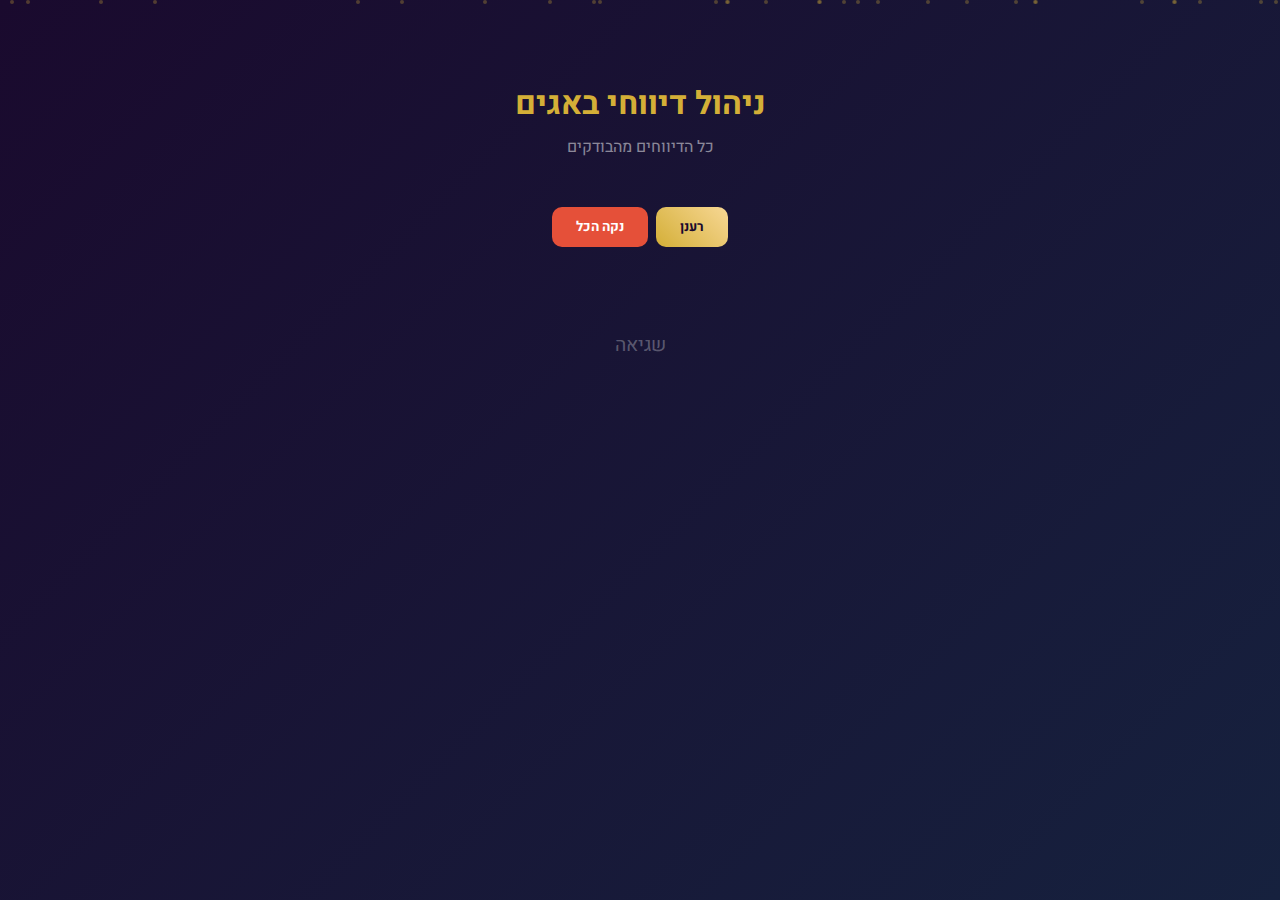
<file: admin-bugs.html>
<!DOCTYPE html>
<html lang="he" dir="rtl">
<head>
<meta charset="UTF-8"><meta name="viewport" content="width=device-width,initial-scale=1.0">
<title>ניהול דיווחי באגים</title>
<link rel="stylesheet" href="shared.css">
<style>
*{margin:0;padding:0;box-sizing:border-box}body{font-family:'Heebo',sans-serif;background:linear-gradient(135deg,#1a0a2e,#16213e);min-height:100vh;color:#eee}.c{max-width:900px;margin:0 auto;padding:80px 20px 40px}h1{text-align:center;color:#d4af37;margin-bottom:8px;font-size:2rem}.sub{text-align:center;color:rgba(255,255,255,.5);margin-bottom:20px}.stats{display:flex;gap:12px;justify-content:center;margin-bottom:24px;flex-wrap:wrap}.stat{background:rgba(255,255,255,.06);padding:12px 24px;border-radius:12px;text-align:center}.stat .num{font-size:1.8rem;font-weight:700;color:#d4af37}.stat .lbl{font-size:.8rem;color:rgba(255,255,255,.5)}.actions{text-align:center;margin-bottom:20px}.btn{padding:10px 24px;border:none;border-radius:10px;font-weight:700;cursor:pointer;font-family:inherit;transition:.3s;margin:4px}.btn:hover{transform:translateY(-2px)}.btn-refresh{background:linear-gradient(45deg,#d4af37,#f7d794);color:#1a0a2e}.btn-clear{background:#e55039;color:#fff;font-size:.85rem}.list{display:flex;flex-direction:column;gap:16px}.bug{background:rgba(255,255,255,.06);border-radius:14px;border:2px solid rgba(212,175,55,.15);overflow:hidden}.bug.done{opacity:.5;border-color:#78e08f}.bug-hdr{display:flex;justify-content:space-between;align-items:center;padding:10px 16px;background:rgba(212,175,55,.08)}.bug-hdr .info{color:#d4af37;font-size:.85rem}.bug-hdr .name{color:#78e08f;font-weight:700}.bug-body{padding:16px}.bug-note{font-size:1.05rem;line-height:1.6;margin-bottom:10px}.bug-actions{display:flex;gap:8px;margin-top:10px}.bug-actions button{padding:6px 14px;border:none;border-radius:8px;cursor:pointer;font-family:inherit;font-size:.85rem}.bd{background:#78e08f;color:#1a0a2e;font-weight:600}.bl{background:rgba(229,80,57,.3);color:#e55039}.empty{text-align:center;padding:60px;color:rgba(255,255,255,.3);font-size:1.2rem}
</style>
</head>
<body>
<div class="particles" id="particles"></div>
<div class="c">
<h1>ניהול דיווחי באגים</h1>
<p class="sub">כל הדיווחים מהבודקים</p>
<div class="stats" id="stats"></div>
<div class="actions"><button class="btn btn-refresh" onclick="load()">רענן</button><button class="btn btn-clear" onclick="clearAll()">נקה הכל</button></div>
<div class="list" id="list"><div class="empty">טוען...</div></div>
</div>
<script src="shared.js"></script>
<script>
initParticles(30);
var API='https://aid-connect-2059d-default-rtdb.europe-west1.firebasedatabase.app/bug-reports.json',R=[];
function load(){document.getElementById('list').innerHTML='<div class="empty">טוען...</div>';
fetch(API).then(function(r){return r.json()}).then(function(d){R=[];if(d){Object.keys(d).forEach(function(k){var v=d[k];v._key=k;R.push(v)})}render()}).catch(function(){document.getElementById('list').innerHTML='<div class="empty">שגיאה</div>'})}
function render(){var l=document.getElementById('list'),s=document.getElementById('stats'),t=R.length,dn=R.filter(function(r){return r.status==='done'}).length,op=t-dn;
s.innerHTML='<div class="stat"><div class="num">'+t+'</div><div class="lbl">סה"כ</div></div><div class="stat"><div class="num" style="color:#e55039">'+op+'</div><div class="lbl">פתוח</div></div><div class="stat"><div class="num" style="color:#78e08f">'+dn+'</div><div class="lbl">טופל</div></div>';
if(!t){l.innerHTML='<div class="empty">אין דיווחים</div>';return}l.innerHTML='';
R.slice().reverse().forEach(function(r,idx){var i=R.length-1-idx,d=document.createElement('div');d.className='bug'+(r.status==='done'?' done':'');
d.innerHTML='<div class="bug-hdr"><span class="info">#'+(i+1)+' '+( r.time||'')+'</span><span class="name">'+(r.name||'')+'</span></div><div class="bug-body"><div class="bug-note">'+(r.note||'')+'</div><div class="bug-actions"><button class="bd" onclick="mk('+i+')">'+(r.status==='done'?'טופל':'סמן כטופל')+'</button><button class="bl" onclick="dl('+i+')">מחק</button></div></div>';
l.appendChild(d)})}
function mk(i){var k=R[i]._key;var s=R[i].status==='done'?'open':'done';fetch(API.replace('.json','/'+k+'/status.json'),{method:'PUT',headers:{'Content-Type':'application/json'},body:JSON.stringify(s)}).then(function(){load()}).catch(function(){alert('err')})}
function dl(i){if(!confirm('למחוק?'))return;var k=R[i]._key;fetch(API.replace('.json','/'+k+'.json'),{method:'DELETE'}).then(function(){load()}).catch(function(){alert('err')})}
function clearAll(){if(!confirm('למחוק הכל?'))return;fetch(API,{method:'DELETE'}).then(function(){R=[];render()}).catch(function(){alert('err')})}
function sv(){fetch(API,{method:'PUT',headers:{'Content-Type':'application/json'},body:JSON.stringify({reports:R})}).then(function(){render()}).catch(function(){alert('שגיאה')})}
load();
</script>
</body>
</html>
</file>
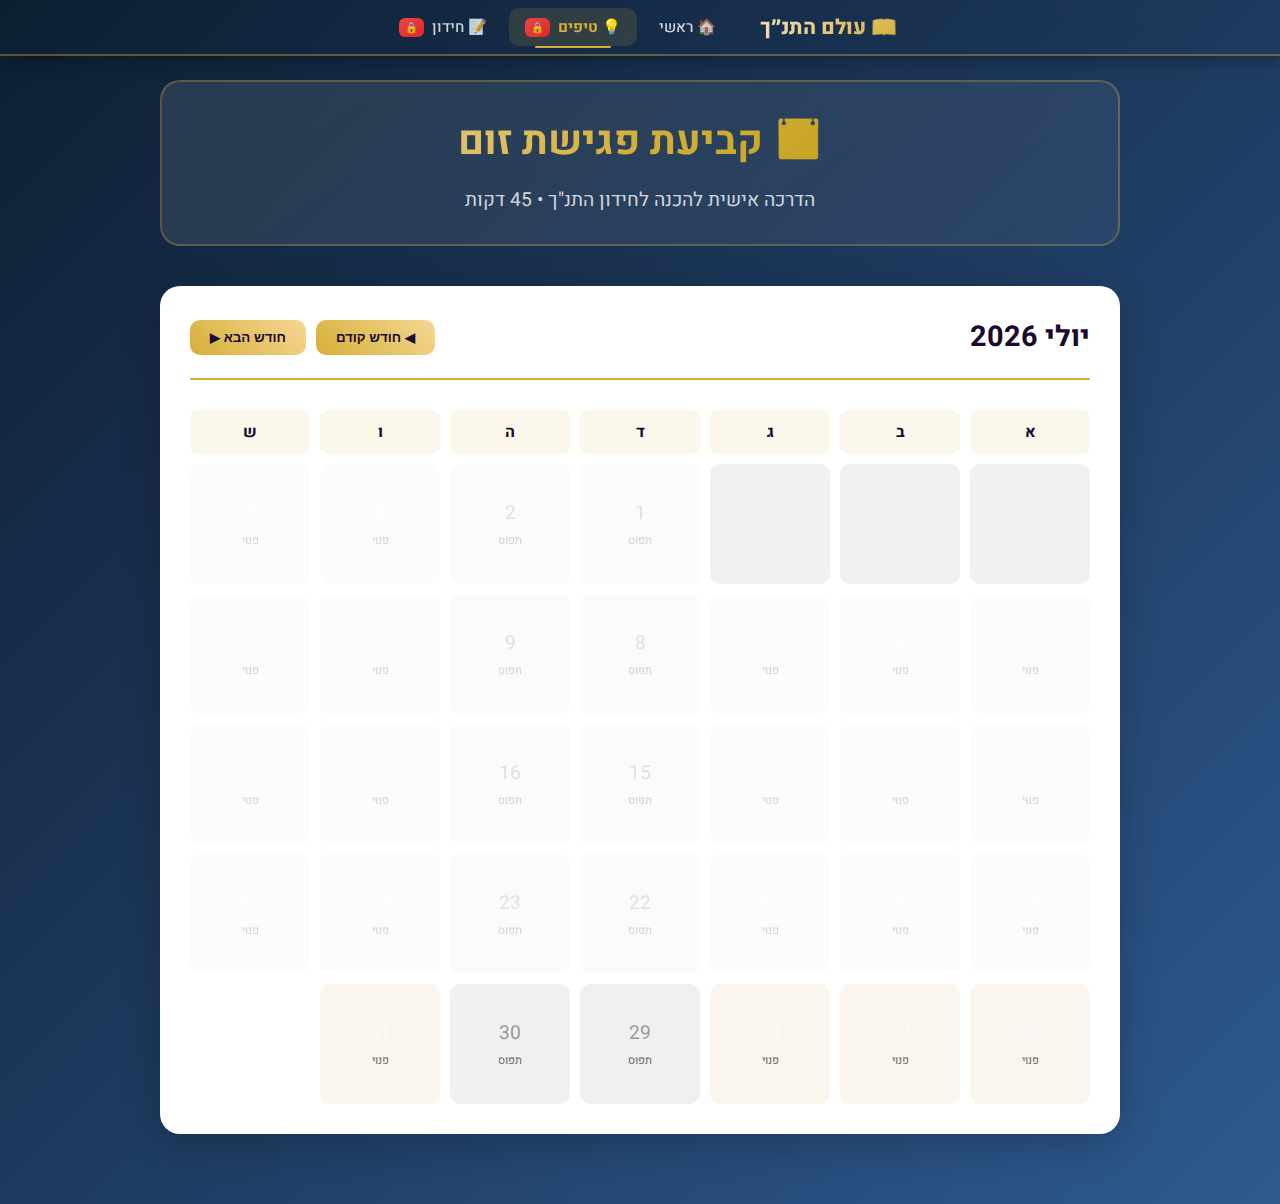
<file: calendar.html>
<!DOCTYPE html>
<html lang="he" dir="rtl">
<head>
    <meta charset="UTF-8">
    <meta name="viewport" content="width=device-width, initial-scale=1.0">
    <title>📅 קביעת פגישת זום - הדרכה אישית</title>
    <link rel="stylesheet" href="shared.css">
    <style>
        * { margin: 0; padding: 0; box-sizing: border-box; }

        body {
            font-family: 'Heebo', sans-serif;
            background: linear-gradient(135deg, var(--blue-dark) 0%, var(--blue) 50%, var(--blue-light) 100%);
            min-height: 100vh;
            color: var(--white);
            padding: 20px;
        }

        .container {
            max-width: 1000px;
            margin: 0 auto;
            padding: 20px;
        }

        .header {
            text-align: center;
            margin-bottom: 40px;
            padding: 30px;
            background: linear-gradient(145deg, rgba(255,255,255,0.1), rgba(255,255,255,0.05));
            border-radius: 20px;
            border: 2px solid rgba(212, 175, 55, 0.3);
        }

        .header h1 {
            font-size: 2.5rem;
            background: linear-gradient(135deg, var(--gold-light), var(--gold), var(--gold-dark));
            -webkit-background-clip: text;
            -webkit-text-fill-color: transparent;
            margin-bottom: 15px;
        }

        .header p {
            color: rgba(255,255,255,0.8);
            font-size: 1.2rem;
        }

        .calendar-container {
            background: white;
            border-radius: 20px;
            padding: 30px;
            margin-bottom: 30px;
            box-shadow: 0 10px 40px rgba(0,0,0,0.2);
        }

        .calendar-header {
            display: flex;
            justify-content: space-between;
            align-items: center;
            margin-bottom: 30px;
            padding-bottom: 20px;
            border-bottom: 2px solid #d4af37;
        }

        .calendar-header h2 {
            color: #1a0a2e;
            font-size: 1.8rem;
        }

        .calendar-nav {
            display: flex;
            gap: 10px;
        }

        .calendar-nav button {
            padding: 10px 20px;
            background: linear-gradient(45deg, #d4af37, #f7d794);
            border: none;
            border-radius: 10px;
            color: #1a0a2e;
            font-weight: bold;
            cursor: pointer;
            transition: all 0.3s;
        }

        .calendar-nav button:hover {
            transform: translateY(-2px);
            box-shadow: 0 4px 15px rgba(212, 175, 55, 0.4);
        }

        .calendar-grid {
            display: grid;
            grid-template-columns: repeat(7, 1fr);
            gap: 10px;
        }

        .day-header {
            text-align: center;
            padding: 10px;
            font-weight: bold;
            color: #1a0a2e;
            background: rgba(212, 175, 55, 0.1);
            border-radius: 8px;
        }

        .day-cell {
            aspect-ratio: 1;
            display: flex;
            flex-direction: column;
            align-items: center;
            justify-content: center;
            padding: 10px;
            background: #faf6ed;
            border-radius: 10px;
            cursor: pointer;
            transition: all 0.3s;
            border: 2px solid transparent;
        }

        .day-cell:hover:not(.disabled):not(.past) {
            background: rgba(212, 175, 55, 0.2);
            border-color: #d4af37;
            transform: scale(1.05);
        }

        .day-cell.past {
            opacity: 0.3;
            cursor: not-allowed;
        }

        .day-cell.disabled {
            background: #f0f0f0;
            color: #999;
            cursor: not-allowed;
        }

        .day-cell.selected {
            background: linear-gradient(45deg, #d4af37, #f7d794);
            border-color: #d4af37;
            color: #1a0a2e;
            font-weight: bold;
        }

        .day-number {
            font-size: 1.2rem;
            margin-bottom: 5px;
        }

        .day-status {
            font-size: 0.7rem;
            color: #666;
        }

        .time-slots {
            background: white;
            border-radius: 20px;
            padding: 30px;
            margin-bottom: 30px;
            box-shadow: 0 10px 40px rgba(0,0,0,0.2);
            display: none;
        }

        .time-slots.show {
            display: block;
        }

        .time-slots h3 {
            color: #1a0a2e;
            margin-bottom: 20px;
            font-size: 1.5rem;
        }

        .slots-grid {
            display: grid;
            grid-template-columns: repeat(auto-fill, minmax(150px, 1fr));
            gap: 15px;
        }

        .time-slot {
            padding: 15px;
            background: #faf6ed;
            border: 2px solid rgba(212, 175, 55, 0.3);
            border-radius: 10px;
            text-align: center;
            cursor: pointer;
            transition: all 0.3s;
            font-weight: 600;
            color: #1a0a2e;
        }

        .time-slot:hover:not(.busy) {
            background: rgba(212, 175, 55, 0.2);
            border-color: #d4af37;
            transform: translateY(-2px);
        }

        .time-slot.busy {
            background: #f0f0f0;
            color: #999;
            cursor: not-allowed;
            opacity: 0.5;
        }

        .time-slot.selected {
            background: linear-gradient(45deg, #78e08f, #38ada9);
            border-color: #38ada9;
            color: white;
        }

        .booking-form {
            background: white;
            border-radius: 20px;
            padding: 30px;
            box-shadow: 0 10px 40px rgba(0,0,0,0.2);
            display: none;
        }

        .booking-form.show {
            display: block;
        }

        .booking-form h3 {
            color: #1a0a2e;
            margin-bottom: 20px;
            font-size: 1.5rem;
        }

        .form-group {
            margin-bottom: 20px;
        }

        .form-group label {
            display: block;
            color: #1a0a2e;
            font-weight: 600;
            margin-bottom: 8px;
        }

        .form-group input,
        .form-group textarea {
            width: 100%;
            padding: 12px;
            border: 2px solid rgba(212, 175, 55, 0.3);
            border-radius: 10px;
            font-family: 'Heebo', sans-serif;
            font-size: 1rem;
            background: #faf6ed;
            color: #1a0a2e;
        }

        .form-group input:focus,
        .form-group textarea:focus {
            outline: none;
            border-color: #d4af37;
        }

        .form-group textarea {
            resize: vertical;
            min-height: 100px;
        }

        .submit-btn {
            width: 100%;
            padding: 18px;
            background: linear-gradient(45deg, #78e08f, #38ada9);
            border: none;
            border-radius: 12px;
            color: white;
            font-size: 1.3rem;
            font-weight: bold;
            cursor: pointer;
            transition: all 0.3s;
        }

        .submit-btn:hover {
            transform: translateY(-3px);
            box-shadow: 0 10px 30px rgba(120, 224, 143, 0.5);
        }

        .booking-summary {
            background: rgba(212, 175, 55, 0.1);
            padding: 20px;
            border-radius: 12px;
            margin-bottom: 20px;
            border-right: 4px solid #d4af37;
        }

        .booking-summary p {
            color: #1a0a2e;
            margin: 5px 0;
            font-size: 1.1rem;
        }

        .booking-summary strong {
            color: #d4af37;
        }

        @media (max-width: 768px) {
            .calendar-grid {
                gap: 5px;
            }

            .day-cell {
                padding: 5px;
            }

            .day-number {
                font-size: 1rem;
            }

            .day-status {
                display: none;
            }

            .slots-grid {
                grid-template-columns: repeat(auto-fill, minmax(120px, 1fr));
                gap: 10px;
            }
        }
    </style>
</head>
<body>
    <div class="particles" id="particles"></div>

    <div class="container">
        <div class="header">
            <h1>📅 קביעת פגישת זום</h1>
            <p>הדרכה אישית להכנה לחידון התנ"ך • 45 דקות</p>
        </div>

        <div class="calendar-container">
            <div class="calendar-header">
                <h2 id="month-year"></h2>
                <div class="calendar-nav">
                    <button onclick="prevMonth()">◀ חודש קודם</button>
                    <button onclick="nextMonth()">חודש הבא ▶</button>
                </div>
            </div>

            <div class="calendar-grid" id="calendar"></div>
        </div>

        <div class="time-slots" id="time-slots">
            <h3>בחר שעה ביום <span id="selected-date"></span></h3>
            <div class="slots-grid" id="slots-grid"></div>
        </div>

        <div class="booking-form" id="booking-form">
            <h3>📝 פרטי ההזמנה</h3>
            <div class="booking-summary">
                <p><strong>תאריך:</strong> <span id="summary-date"></span></p>
                <p><strong>שעה:</strong> <span id="summary-time"></span></p>
                <p><strong>משך:</strong> 45 דקות</p>
                <p><strong>מחיר:</strong> ₪97 (כולל הטיפים)</p>
            </div>

            <form onsubmit="submitBooking(event)">
                <div class="form-group">
                    <label for="name">שם מלא *</label>
                    <input type="text" id="name" required placeholder="הכנס שם מלא...">
                </div>

                <div class="form-group">
                    <label for="phone">טלפון *</label>
                    <input type="tel" id="phone" required placeholder="050-1234567">
                </div>

                <div class="form-group">
                    <label for="email">אימייל *</label>
                    <input type="email" id="email" required placeholder="example@email.com">
                </div>

                <div class="form-group">
                    <label for="notes">הערות (אופציונלי)</label>
                    <textarea id="notes" placeholder="ספר לנו על עצמך, מה אתה רוצה להתמקד בו בפגישה..."></textarea>
                </div>

                <button type="submit" class="submit-btn">📞 קבע פגישת זום • ₪97</button>
            </form>
        </div>
    </div>

    <script src="shared.js"></script>
    <script>
        initParticles(50);
        initNav('tips');

        let currentDate = new Date();
        let selectedDate = null;
        let selectedTime = null;

        // שעות תפוסות לפי יום בשבוע
        const busyHours = {
            0: ['09:00', '10:00', '11:00', '12:00', '13:00', '14:00', '15:00'], // ראשון עד 15:15
            1: ['09:00', '10:00', '11:00', '12:00', '13:00', '14:00', '15:00', '20:00'], // שני עד 15:20 + 20:00
            2: ['09:00', '10:00', '11:00', '12:00', '13:00', '14:00'], // שלישי עד 14:30
            3: 'all-day', // רביעי - כל היום
            4: 'all-day', // חמישי - כל היום
            5: [], // שישי
            6: [] // שבת
        };

        const timeSlots = ['09:00', '10:00', '11:00', '12:00', '13:00', '14:00', '15:00', '16:00', '17:00', '18:00', '19:00', '20:00'];

        function renderCalendar() {
            const calendar = document.getElementById('calendar');
            const monthYear = document.getElementById('month-year');

            const year = currentDate.getFullYear();
            const month = currentDate.getMonth();

            const monthNames = ['ינואר', 'פברואר', 'מרץ', 'אפריל', 'מאי', 'יוני', 'יולי', 'אוגוסט', 'ספטמבר', 'אוקטובר', 'נובמבר', 'דצמבר'];
            monthYear.textContent = `${monthNames[month]} ${year}`;

            const firstDay = new Date(year, month, 1).getDay();
            const daysInMonth = new Date(year, month + 1, 0).getDate();
            const today = new Date();
            today.setHours(0, 0, 0, 0);

            calendar.innerHTML = '';

            // כותרות ימים
            const dayNames = ['א', 'ב', 'ג', 'ד', 'ה', 'ו', 'ש'];
            dayNames.forEach(day => {
                const header = document.createElement('div');
                header.className = 'day-header';
                header.textContent = day;
                calendar.appendChild(header);
            });

            // ימים ריקים
            for (let i = 0; i < firstDay; i++) {
                const emptyDay = document.createElement('div');
                emptyDay.className = 'day-cell disabled';
                calendar.appendChild(emptyDay);
            }

            // ימי החודש
            for (let day = 1; day <= daysInMonth; day++) {
                const dayCell = document.createElement('div');
                dayCell.className = 'day-cell';

                const date = new Date(year, month, day);
                const dayOfWeek = date.getDay();

                // בדיקה אם היום עבר
                if (date < today) {
                    dayCell.classList.add('past');
                }

                // בדיקה אם היום תפוס
                if (busyHours[dayOfWeek] === 'all-day') {
                    dayCell.classList.add('disabled');
                }

                dayCell.innerHTML = `
                    <div class="day-number">${day}</div>
                    <div class="day-status">${busyHours[dayOfWeek] === 'all-day' ? 'תפוס' : 'פנוי'}</div>
                `;

                dayCell.onclick = (e) => selectDate(date, e.currentTarget);

                calendar.appendChild(dayCell);
            }
        }

        function selectDate(date, cellElement) {
            const today = new Date();
            today.setHours(0, 0, 0, 0);

            if (date < today || busyHours[date.getDay()] === 'all-day') return;

            selectedDate = date;
            selectedTime = null;

            document.querySelectorAll('.day-cell').forEach(cell => cell.classList.remove('selected'));
            if (cellElement) {
                cellElement.classList.add('selected');
            }

            showTimeSlots(date);
        }

        function showTimeSlots(date) {
            const slotsContainer = document.getElementById('time-slots');
            const slotsGrid = document.getElementById('slots-grid');
            const selectedDateEl = document.getElementById('selected-date');

            const dayOfWeek = date.getDay();
            const dateStr = date.toLocaleDateString('he-IL', { weekday: 'long', day: 'numeric', month: 'long' });

            selectedDateEl.textContent = dateStr;
            slotsGrid.innerHTML = '';

            if (busyHours[dayOfWeek] === 'all-day') {
                slotsContainer.classList.remove('show');
                return;
            }

            const busy = busyHours[dayOfWeek] || [];

            timeSlots.forEach(time => {
                const slot = document.createElement('div');
                slot.className = 'time-slot';

                if (busy.includes(time)) {
                    slot.classList.add('busy');
                    slot.textContent = `${time} 🔒`;
                    slot.title = 'השעה תפוסה';
                } else {
                    slot.textContent = time;
                    slot.onclick = () => selectTime(time, slot);
                }

                slotsGrid.appendChild(slot);
            });

            slotsContainer.classList.add('show');
            document.getElementById('booking-form').classList.remove('show');
        }

        function selectTime(time, slotElement) {
            selectedTime = time;

            document.querySelectorAll('.time-slot').forEach(slot => slot.classList.remove('selected'));
            slotElement.classList.add('selected');

            showBookingForm();
        }

        function showBookingForm() {
            const form = document.getElementById('booking-form');
            const summaryDate = document.getElementById('summary-date');
            const summaryTime = document.getElementById('summary-time');

            const dateStr = selectedDate.toLocaleDateString('he-IL', { weekday: 'long', day: 'numeric', month: 'long', year: 'numeric' });

            summaryDate.textContent = dateStr;
            summaryTime.textContent = selectedTime;

            form.classList.add('show');
            form.scrollIntoView({ behavior: 'smooth', block: 'nearest' });
        }

        function submitBooking(event) {
            event.preventDefault();

            const name = document.getElementById('name').value;
            const phone = document.getElementById('phone').value;
            const email = document.getElementById('email').value;
            const notes = document.getElementById('notes').value;

            const dateStr = selectedDate.toLocaleDateString('he-IL', { weekday: 'long', day: 'numeric', month: 'long', year: 'numeric' });

            const btn = event.target.querySelector('.submit-btn');
            btn.disabled = true;
            btn.textContent = '⏳ שולח...';

            const formData = new FormData();
            formData.append('_subject', '🎯 פגישת זום חדשה - חידון התנ״ך');
            formData.append('_captcha', 'false');
            formData.append('_template', 'table');
            formData.append('שם', name);
            formData.append('טלפון', phone);
            formData.append('אימייל', email);
            formData.append('תאריך', dateStr);
            formData.append('שעה', selectedTime);
            formData.append('משך', '45 דקות');
            formData.append('הערות', notes || 'אין הערות');

            fetch('https://formsubmit.co/ajax/shemesh613@gmail.com', {
                method: 'POST',
                body: formData
            })
            .then(res => res.json())
            .then(data => {
                if (data.success) {
                    document.getElementById('booking-form').innerHTML = `
                        <div style="text-align:center; padding:40px;">
                            <div style="font-size:4rem; margin-bottom:20px;">✅</div>
                            <h3 style="color:#22c55e; font-size:1.8rem; margin-bottom:15px;">הפגישה נקבעה בהצלחה!</h3>
                            <p style="color:#1a0a2e; font-size:1.1rem; line-height:1.8;">
                                <strong>${dateStr}</strong> בשעה <strong>${selectedTime}</strong><br>
                                נחזור אליך בהקדם עם קישור לזום.<br>
                                תודה רבה! 🙏
                            </p>
                        </div>`;
                } else {
                    throw new Error('fail');
                }
            })
            .catch(() => {
                btn.disabled = false;
                btn.textContent = '📞 קבע פגישת זום • ₪97';
                alert('שגיאה בשליחה. נסה שוב או שלח הודעה ל-052-6953500');
            });
        }

        function prevMonth() {
            currentDate.setMonth(currentDate.getMonth() - 1);
            renderCalendar();
            document.getElementById('time-slots').classList.remove('show');
            document.getElementById('booking-form').classList.remove('show');
        }

        function nextMonth() {
            currentDate.setMonth(currentDate.getMonth() + 1);
            renderCalendar();
            document.getElementById('time-slots').classList.remove('show');
            document.getElementById('booking-form').classList.remove('show');
        }

        // אתחול
        renderCalendar();
    </script>
</body>
</html>
</file>
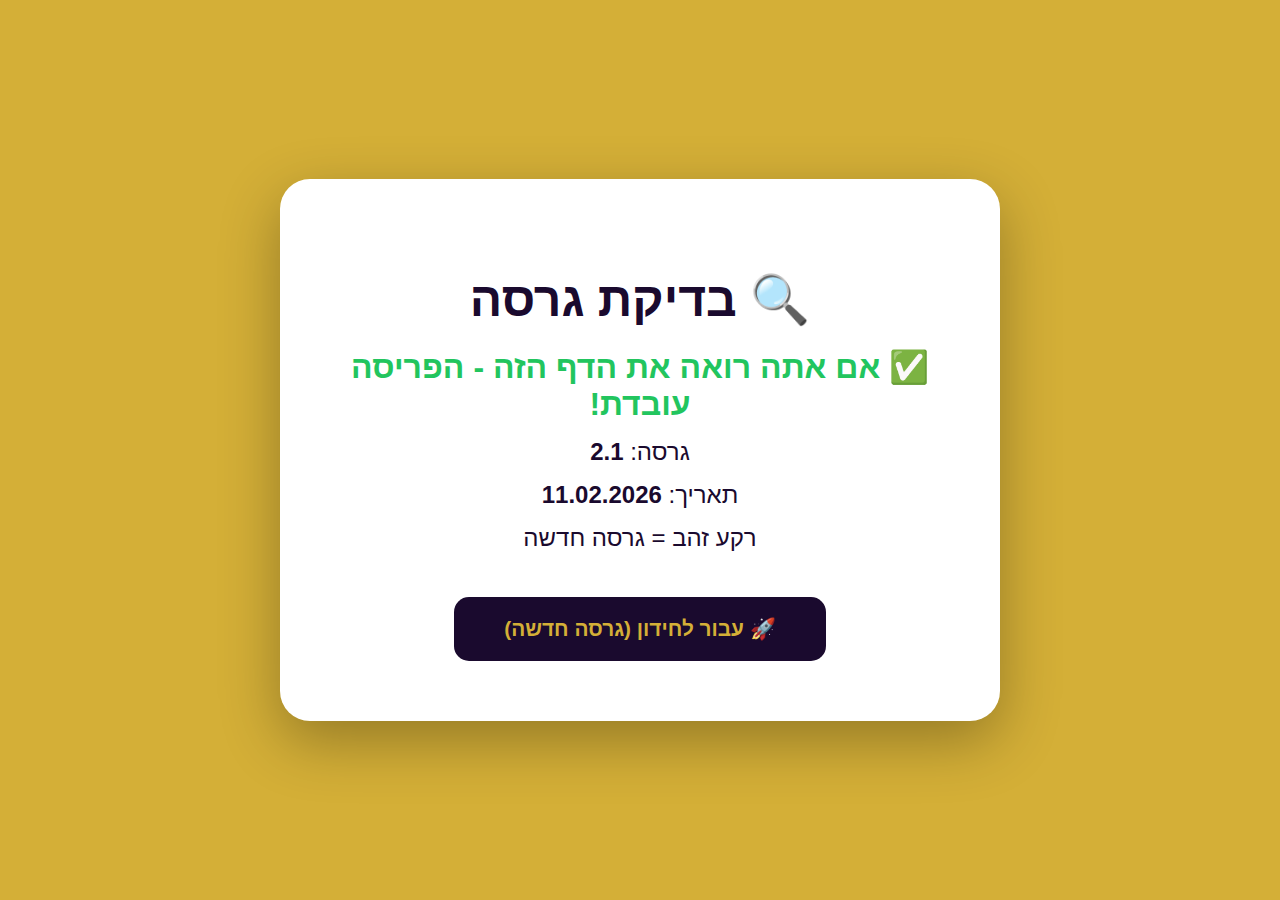
<file: check.html>
<!DOCTYPE html>
<html lang="he" dir="rtl">
<head>
    <meta charset="UTF-8">
    <meta http-equiv="Cache-Control" content="no-cache, no-store, must-revalidate">
    <meta http-equiv="Pragma" content="no-cache">
    <meta http-equiv="Expires" content="0">
    <title>בדיקת גרסה</title>
    <style>
        body {
            background: #d4af37;
            color: #1a0a2e;
            font-family: Arial, sans-serif;
            display: flex;
            justify-content: center;
            align-items: center;
            min-height: 100vh;
            margin: 0;
            direction: rtl;
            text-align: center;
        }
        .box {
            background: white;
            padding: 60px;
            border-radius: 30px;
            box-shadow: 0 20px 60px rgba(0,0,0,0.3);
            max-width: 600px;
        }
        h1 { font-size: 3em; margin-bottom: 20px; }
        p { font-size: 1.5em; margin: 15px 0; }
        .green { color: #22c55e; font-weight: bold; font-size: 2em; }
        a { display: inline-block; margin-top: 30px; padding: 20px 50px; background: #1a0a2e; color: #d4af37; text-decoration: none; border-radius: 15px; font-size: 1.3em; font-weight: bold; }
        a:hover { background: #2a1548; }
    </style>
</head>
<body>
    <div class="box">
        <h1>🔍 בדיקת גרסה</h1>
        <p class="green">✅ אם אתה רואה את הדף הזה - הפריסה עובדת!</p>
        <p>גרסה: <strong>2.1</strong></p>
        <p>תאריך: <strong>11.02.2026</strong></p>
        <p>רקע זהב = גרסה חדשה</p>
        <a href="./index.html" onclick="clearAndGo(event)">🚀 עבור לחידון (גרסה חדשה)</a>
        <script>
            function clearAndGo(e) {
                e.preventDefault();
                localStorage.clear();
                // Force bypass cache
                window.location.href = './index.html?nocache=' + Date.now();
            }
        </script>
    </div>
</body>
</html>
</file>
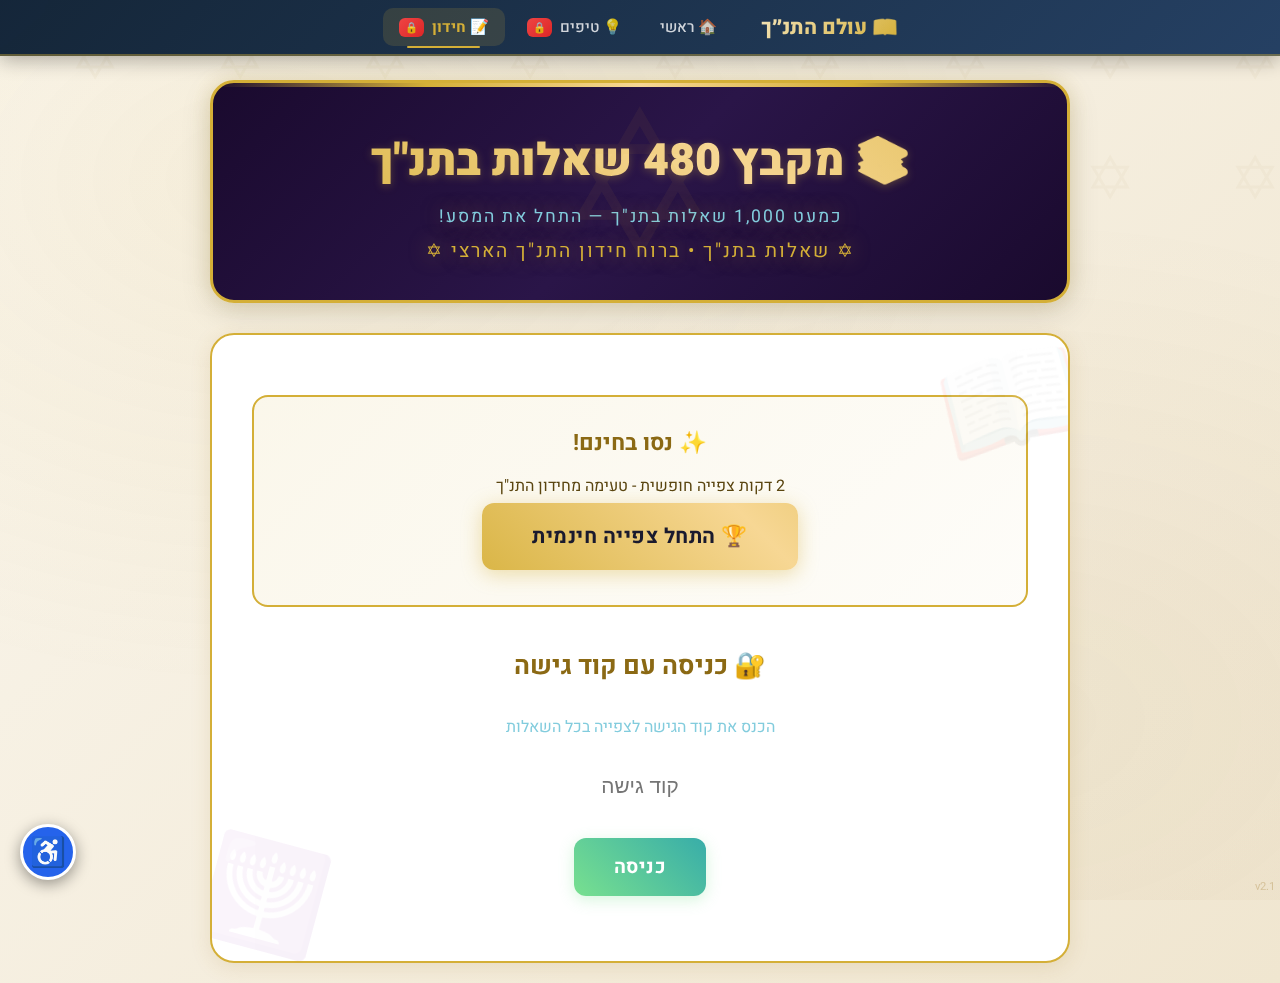
<file: quiz.html>
<!DOCTYPE html>
<html lang="he" dir="rtl">
<head>
    <meta charset="UTF-8">
    <meta name="viewport" content="width=device-width, initial-scale=1.0">
    <title>בדרך אל חתן/כלת התנ"ך — חידון התנ"ך</title>
    <link rel="stylesheet" href="shared.css">
    <style>
        * { margin: 0; padding: 0; box-sizing: border-box; }

        @keyframes bgShift { 0%{background-position:0% 50%} 50%{background-position:100% 50%} 100%{background-position:0% 50%} }
        @keyframes float { 0%,100%{transform:translateY(0)} 50%{transform:translateY(-10px)} }
        @keyframes glow { 0%,100%{box-shadow:0 0 20px rgba(212,175,55,0.3)} 50%{box-shadow:0 0 40px rgba(212,175,55,0.6)} }
        @keyframes starTwinkle { 0%,100%{opacity:0.3} 50%{opacity:1} }

        body {
            font-family: 'Heebo', 'Segoe UI', Tahoma, Arial, sans-serif;
            background: linear-gradient(135deg, #faf6ed 0%, #f0e6d0 25%, #faf6ed 50%, #e8dcc8 75%, #faf6ed 100%);
            background-size: 400% 400%;
            animation: bgShift 30s ease infinite;
            min-height: 100vh;
            color: #2c1810;
            direction: rtl;
            position: relative;
        }
        body::before {
            content: '✡ ✡ ✡ ✡ ✡ ✡ ✡ ✡ ✡ ✡ ✡ ✡ ✡ ✡ ✡';
            position: fixed;
            top: 0; left: 0; right: 0; bottom: 0;
            font-size: 60px;
            color: rgba(160,120,40,0.04);
            word-spacing: 80px;
            line-height: 120px;
            overflow: hidden;
            z-index: -2;
            pointer-events: none;
        }
        body::after {
            content: '';
            position: fixed;
            top: 0; left: 0; right: 0; bottom: 0;
            background:
                radial-gradient(ellipse at 20% 20%, rgba(212,175,55,0.08) 0%, transparent 50%),
                radial-gradient(ellipse at 80% 80%, rgba(160,120,40,0.06) 0%, transparent 50%);
            z-index: -1;
            pointer-events: none;
        }

        .container { max-width: 900px; margin: 0 auto; padding: 20px; }

        header {
            text-align: center;
            padding: 45px 25px 35px;
            background: linear-gradient(135deg, #1a0a2e 0%, #2a1548 50%, #1a0a2e 100%);
            border-radius: 24px;
            margin-bottom: 30px;
            border: 3px solid #d4af37;
            box-shadow: 0 0 20px rgba(212,175,55,0.2), 0 8px 30px rgba(0,0,0,0.15);
            position: relative;
            overflow: hidden;
        }
        header::before {
            content: '';
            position: absolute;
            top: 0; left: 0; right: 0;
            height: 4px;
            background: linear-gradient(90deg, transparent, #d4af37, #f7d794, #d4af37, transparent);
        }
        header::after {
            content: '✡';
            position: absolute;
            top: 50%;
            left: 50%;
            transform: translate(-50%, -50%);
            font-size: 200px;
            opacity: 0.06;
            color: #d4af37;
        }

        h1 {
            font-size: 2.8em;
            font-weight: 900;
            background: linear-gradient(45deg, #d4af37, #f7d794, #d4af37, #f5cd79);
            background-size: 200% 200%;
            animation: bgShift 5s ease infinite;
            -webkit-background-clip: text;
            -webkit-text-fill-color: transparent;
            background-clip: text;
            margin-bottom: 10px;
            position: relative;
            filter: drop-shadow(0 2px 4px rgba(212,175,55,0.3));
        }
        .subtitle {
            color: #d4af37;
            font-size: 1.2em;
            margin-top: 8px;
            letter-spacing: 2px;
            text-shadow: 0 0 20px rgba(212,175,55,0.5);
        }

        .score-display { font-size: 1.3em; color: #d4af37; }
        .score-value { font-weight: bold; color: #78e08f; font-size: 1.5em; }

        .version-tag { position: fixed; bottom: 5px; right: 5px; font-size: 0.7em; color: rgba(160,120,40,0.3); z-index: 999; }

        #login-screen {
            text-align: center;
            padding: 60px 40px;
            background: #fff;
            border-radius: 24px;
            border: 2px solid #d4af37;
            box-shadow: 0 4px 20px rgba(160,120,40,0.15);
            position: relative;
            overflow: hidden;
        }
        #login-screen::before {
            content: '📖';
            position: absolute;
            top: -20px;
            right: -20px;
            font-size: 120px;
            opacity: 0.08;
            transform: rotate(-15deg);
        }
        #login-screen::after {
            content: '🕎';
            position: absolute;
            bottom: -10px;
            left: -10px;
            font-size: 100px;
            opacity: 0.06;
            transform: rotate(15deg);
        }

        #login-screen h2 { margin-bottom: 30px; color: #8b6914; font-size: 1.6em; }

        .preview-section {
            margin-bottom: 40px;
            padding: 30px;
            background: linear-gradient(135deg, rgba(212,175,55,0.1) 0%, rgba(212,175,55,0.03) 100%);
            border-radius: 16px;
            border: 2px solid #d4af37;
        }

        .preview-section h3 { color: #8b6914; margin-bottom: 15px; font-size: 1.4em; }
        .preview-section p { color: #5a4510; }

        #code-input {
            padding: 15px 25px;
            font-size: 1.3em;
            border: none;
            border-radius: 10px;
            background: rgba(255,255,255,0.9);
            color: #333;
            text-align: center;
            width: 250px;
            margin-bottom: 20px;
        }

        .btn {
            padding: 15px 40px;
            font-size: 1.2em;
            font-family: 'Heebo', sans-serif;
            font-weight: 700;
            border: none;
            border-radius: 12px;
            cursor: pointer;
            transition: all 0.3s ease;
            margin: 5px;
            letter-spacing: 0.5px;
        }

        .btn-primary { background: linear-gradient(45deg, #78e08f, #38ada9); color: #fff; box-shadow: 0 4px 15px rgba(120,224,143,0.3); }
        .btn-primary:hover { transform: translateY(-3px); box-shadow: 0 10px 30px rgba(120, 224, 143, 0.5); }
        .btn-secondary { background: linear-gradient(45deg, #d4af37, #f7d794, #d4af37); background-size: 200% 200%; animation: bgShift 3s ease infinite; color: #1a1a2e; box-shadow: 0 4px 20px rgba(212,175,55,0.4); font-size: 1.3em; padding: 18px 50px; }
        .btn-secondary:hover { transform: translateY(-3px) scale(1.02); box-shadow: 0 10px 40px rgba(212,175,55,0.6); }
        .btn-upload { background: linear-gradient(45deg, #82ccdd, #60a3bc); color: #fff; }
        .btn-danger { background: linear-gradient(45deg, #e55039, #b33939); color: #fff; }
        .btn-danger:hover { transform: translateY(-3px); box-shadow: 0 10px 30px rgba(229, 80, 57, 0.4); }

        .question-card {
            background: #fff;
            border-radius: 20px;
            padding: 30px;
            margin-bottom: 20px;
            transition: all 0.3s ease;
            border: 1px solid rgba(160,120,40,0.2);
            box-shadow: 0 2px 12px rgba(160,120,40,0.08);
        }
        .question-card:hover {
            border-color: #d4af37;
            box-shadow: 0 4px 20px rgba(160,120,40,0.15);
            transform: translateY(-2px);
        }
        .question-card.locked { opacity: 0.5; filter: blur(3px); pointer-events: none; }

        .question-number {
            display: inline-block;
            background: linear-gradient(45deg, #d4af37, #f7d794);
            color: #1a0a2e;
            padding: 8px 20px;
            border-radius: 20px;
            font-weight: bold;
            margin-bottom: 15px;
            box-shadow: 0 2px 10px rgba(212,175,55,0.3);
        }

        .question-text { font-size: 1.3em; line-height: 1.8; margin-bottom: 20px; color: #2c1810; }
        .options { display: flex; flex-direction: column; gap: 12px; }

        .option {
            padding: 15px 25px;
            background: #faf6ed;
            border-radius: 12px;
            cursor: pointer;
            transition: all 0.3s ease;
            border: 2px solid rgba(160,120,40,0.15);
            font-size: 1.1em;
            color: #2c1810;
        }

        .option:hover { background: rgba(212,175,55,0.1); border-color: #d4af37; transform: translateX(-3px); }
        .option.selected { border-color: #d4af37; background: rgba(212, 175, 55, 0.15); }
        .option.correct { border-color: #22c55e; background: rgba(34, 197, 94, 0.15); animation: correctPulse 0.5s ease; }
        .option.wrong { border-color: #e55039; background: rgba(229, 80, 57, 0.15); animation: shake 0.5s ease; }
        .option.disabled { pointer-events: none; opacity: 0.7; }

        .open-answer {
            width: 100%;
            padding: 15px;
            font-size: 1.1em;
            border: 2px solid rgba(160,120,40,0.2);
            border-radius: 12px;
            background: #faf6ed;
            color: #2c1810;
            margin-bottom: 15px;
        }

        .answer-link { display: inline-block; margin-top: 15px; color: #8b6914; text-decoration: none; font-size: 1em; transition: all 0.3s ease; }
        .answer-link:hover { color: #d4af37; }

        #answers-section { margin-top: 50px; padding-top: 30px; border-top: 3px solid rgba(160,120,40,0.2); }
        #answers-section h2 { text-align: center; color: #8b6914; margin-bottom: 30px; }

        .answer-card {
            background: rgba(34,197,94,0.06);
            border-radius: 15px;
            padding: 20px;
            margin-bottom: 15px;
            border-right: 5px solid #22c55e;
        }

        .back-link { display: inline-block; margin-top: 10px; color: #8b6914; text-decoration: none; }

        @keyframes correctPulse { 0% { transform: scale(1); } 50% { transform: scale(1.02); } 100% { transform: scale(1); } }
        @keyframes shake { 0%, 100% { transform: translateX(0); } 25% { transform: translateX(-10px); } 75% { transform: translateX(10px); } }
        @keyframes confetti { 0% { transform: translateY(0) rotate(0deg); opacity: 1; } 100% { transform: translateY(-100px) rotate(720deg); opacity: 0; } }
        @keyframes popIn { 0% { transform: translate(-50%, -50%) scale(0); } 50% { transform: translate(-50%, -50%) scale(1.2); } 100% { transform: translate(-50%, -50%) scale(1); } }
        @keyframes fadeIn { 0% { opacity: 0; } 100% { opacity: 1; } }
        @keyframes slideUp { 0% { transform: translate(-50%, -50%) scale(0.8); opacity: 0; } 100% { transform: translate(-50%, -50%) scale(1); opacity: 1; } }
        @keyframes pulse { 0%, 100% { transform: scale(1); } 50% { transform: scale(1.05); } }
        @keyframes achievePop { 0% { transform: translate(-50%,-50%) scale(0); } 60% { transform: translate(-50%,-50%) scale(1.2); } 100% { transform: translate(-50%,-50%) scale(1); } }
        @keyframes timerPulse { 0%, 100% { color: #e55039; } 50% { color: #f7d794; } }

        .confetti { position: fixed; width: 15px; height: 15px; background: #f7d794; pointer-events: none; animation: confetti 1s ease-out forwards; }

        .score-popup {
            position: fixed;
            top: 50%;
            left: 50%;
            transform: translate(-50%, -50%);
            background: linear-gradient(45deg, #78e08f, #38ada9);
            color: #fff;
            padding: 30px 60px;
            border-radius: 20px;
            font-size: 2em;
            font-weight: bold;
            z-index: 1000;
            animation: popIn 0.5s ease;
        }

        .nav-bar {
            position: sticky;
            top: 56px;
            background: rgba(255,255,255,0.95);
            backdrop-filter: blur(10px);
            padding: 15px;
            border-radius: 0 0 15px 15px;
            margin-bottom: 20px;
            z-index: 100;
            display: flex;
            justify-content: space-between;
            align-items: center;
            flex-wrap: wrap;
            gap: 10px;
            border-bottom: 2px solid rgba(212,175,55,0.3);
            box-shadow: 0 2px 10px rgba(0,0,0,0.05);
        }

        .search-box {
            padding: 10px 15px;
            border-radius: 8px;
            border: 1px solid rgba(160,120,40,0.2);
            background: #faf6ed;
            color: #2c1810;
            width: 200px;
        }
        .search-box:focus { border-color: #d4af37; outline: none; }
        .search-box::placeholder { color: #a09070; }

        .jump-to-question {
            padding: 10px 15px;
            border-radius: 8px;
            border: 2px solid #d4af37;
            background: linear-gradient(45deg, #d4af37, #f7d794);
            color: #1a0a2e;
            font-weight: bold;
            font-size: 1em;
            cursor: pointer;
            transition: all 0.3s ease;
        }
        .jump-to-question:hover { transform: translateY(-2px); box-shadow: 0 4px 15px rgba(212,175,55,0.4); }
        .jump-to-question:focus { outline: none; box-shadow: 0 0 0 3px rgba(212,175,55,0.3); }

        .upload-section {
            margin-top: 30px;
            padding: 25px;
            background: rgba(130, 204, 221, 0.1);
            border-radius: 15px;
            border: 2px dashed #82ccdd;
            text-align: center;
        }

        .upload-section input[type="file"] { display: none; }

        .upload-label {
            display: inline-block;
            padding: 15px 30px;
            background: linear-gradient(45deg, #82ccdd, #60a3bc);
            color: #fff;
            border-radius: 10px;
            cursor: pointer;
            transition: all 0.3s ease;
        }

        .upload-label:hover { transform: translateY(-3px); box-shadow: 0 10px 30px rgba(130, 204, 221, 0.4); }

        .progress-container { width: 100%; height: 10px; background: rgba(212,175,55,0.15); border-radius: 5px; margin-top: 10px; overflow: hidden; }
        .progress-bar { height: 100%; background: linear-gradient(45deg, #d4af37, #f7d794); border-radius: 5px; transition: width 0.3s ease; }

        .filter-tabs { display: flex; gap: 10px; margin-bottom: 20px; flex-wrap: wrap; }
        .filter-tab { padding: 10px 20px; background: #fff; border: 1px solid rgba(160,120,40,0.2); border-radius: 20px; cursor: pointer; transition: all 0.3s ease; color: #5a4510; }
        .filter-tab:hover { background: rgba(212,175,55,0.1); border-color: #d4af37; }
        .filter-tab.active { background: linear-gradient(45deg, #d4af37, #f7d794); color: #1a0a2e; font-weight: bold; border-color: #d4af37; }

        .stats-bar {
            display: flex;
            justify-content: space-around;
            padding: 15px;
            background: #fff;
            border-radius: 12px;
            margin-bottom: 20px;
            border: 1px solid rgba(160,120,40,0.15);
            box-shadow: 0 2px 8px rgba(0,0,0,0.04);
        }

        .stat-item { text-align: center; }
        .stat-value { font-size: 1.5em; font-weight: bold; color: #8b6914; }
        .stat-label { font-size: 0.9em; color: #7a6530; }

        .source-text { margin-top: 10px; font-size: 0.9em; color: #7a6530; font-style: italic; }

        /* Preview Timer Banner */
        .preview-banner {
            position: fixed;
            top: 0;
            left: 0;
            right: 0;
            background: linear-gradient(135deg, #e55039 0%, #d63031 50%, #c0392b 100%);
            color: #fff;
            padding: 25px 40px;
            text-align: center;
            z-index: 99999;
            font-size: 2em;
            font-weight: 900;
            display: none;
            box-shadow: 0 10px 40px rgba(229,80,57,0.9), 0 0 0 3px #f7d794;
            border-bottom: 5px solid #f7d794;
            animation: bannerPulse 2s infinite;
        }

        @keyframes bannerPulse {
            0%, 100% { transform: translateY(0); }
            50% { transform: translateY(2px); }
        }

        .preview-banner .timer-text {
            animation: timerPulse 1s infinite;
            font-size: 2.5em;
            font-weight: 900;
            text-shadow: 3px 3px 6px rgba(0,0,0,0.5);
            display: inline-block;
            background: #f7d794;
            color: #e55039;
            padding: 5px 20px;
            border-radius: 10px;
            margin: 0 10px;
        }

        /* Payment Overlay */
        .payment-overlay {
            position: fixed;
            top: 0;
            left: 0;
            right: 0;
            bottom: 0;
            background: rgba(0,0,0,0.85);
            z-index: 500;
            display: none;
            animation: fadeIn 0.5s ease;
        }

        .payment-card {
            position: fixed;
            top: 50%;
            left: 50%;
            transform: translate(-50%, -50%);
            background: linear-gradient(135deg, #1a1a2e, #16213e);
            border: 3px solid #f7d794;
            border-radius: 25px;
            padding: 40px;
            max-width: 500px;
            width: 90%;
            text-align: center;
            z-index: 501;
            animation: slideUp 0.5s ease;
        }

        .payment-card h2 { color: #f7d794; margin-bottom: 15px; font-size: 1.8em; }
        .payment-card .price { font-size: 3em; font-weight: bold; color: #78e08f; margin: 20px 0; }
        .payment-card .price-note { color: #82ccdd; margin-bottom: 20px; font-size: 1.1em; }
        .payment-card .features { text-align: right; margin: 20px 0; }
        .payment-card .features li { list-style: none; padding: 8px 0; color: #fff; font-size: 1.05em; }
        .payment-card .features li::before { content: '✅ '; }

        .btn-pay {
            display: inline-block;
            padding: 18px 50px;
            font-size: 1.4em;
            font-weight: bold;
            border: none;
            border-radius: 15px;
            cursor: pointer;
            background: linear-gradient(45deg, #78e08f, #38ada9);
            color: #fff;
            transition: all 0.3s ease;
            text-decoration: none;
            animation: pulse 2s infinite;
        }

        .btn-pay:hover { transform: translateY(-3px); box-shadow: 0 15px 40px rgba(120, 224, 143, 0.5); }

        .payment-code-section {
            margin-top: 25px;
            padding-top: 20px;
            border-top: 1px solid rgba(255,255,255,0.2);
        }

        .payment-code-input {
            padding: 12px 20px;
            font-size: 1.1em;
            border: 2px solid rgba(255,255,255,0.3);
            border-radius: 10px;
            background: rgba(255,255,255,0.1);
            color: #fff;
            text-align: center;
            width: 200px;
            margin-left: 10px;
        }

        /* Add Question Form */
        .add-question-section {
            margin-top: 30px;
            padding: 25px;
            background: rgba(247, 215, 148, 0.1);
            border-radius: 15px;
            border: 2px dashed #f7d794;
        }

        .add-question-section h3 { color: #f7d794; margin-bottom: 15px; text-align: center; }

        .form-group { margin-bottom: 15px; }
        .form-group label { display: block; margin-bottom: 5px; color: #82ccdd; font-size: 0.95em; }

        .form-input {
            width: 100%;
            padding: 12px 15px;
            font-size: 1em;
            border: 2px solid rgba(255,255,255,0.2);
            border-radius: 10px;
            background: rgba(255,255,255,0.1);
            color: #fff;
            transition: border-color 0.3s;
        }

        .form-input:focus { border-color: #f7d794; outline: none; }
        .form-input::placeholder { color: rgba(255,255,255,0.4); }

        .options-grid { display: grid; grid-template-columns: 1fr 1fr; gap: 10px; }

        .option-input-group { display: flex; align-items: center; gap: 8px; }
        .option-input-group input[type="radio"] { accent-color: #78e08f; width: 18px; height: 18px; }
        .option-input-group label { color: #82ccdd; font-size: 0.9em; white-space: nowrap; }

        /* Admin Panel */
        .admin-overlay {
            position: fixed;
            top: 0; left: 0; right: 0; bottom: 0;
            background: rgba(0,0,0,0.9);
            z-index: 600;
            display: none;
            overflow-y: auto;
            animation: fadeIn 0.3s ease;
        }

        .admin-panel {
            max-width: 800px;
            margin: 30px auto;
            padding: 30px;
        }

        .admin-header {
            display: flex;
            justify-content: space-between;
            align-items: center;
            margin-bottom: 25px;
        }

        .admin-header h2 { color: #f7d794; }

        .pending-card {
            background: rgba(255,255,255,0.1);
            border-radius: 15px;
            padding: 25px;
            margin-bottom: 15px;
            border: 2px solid rgba(247, 215, 148, 0.3);
            backdrop-filter: blur(10px);
        }

        .pending-card .pending-badge {
            display: inline-block;
            background: #f7d794;
            color: #333;
            padding: 4px 12px;
            border-radius: 10px;
            font-size: 0.8em;
            font-weight: bold;
            margin-bottom: 10px;
        }

        .pending-card .q-preview { font-size: 1.15em; margin: 10px 0; color: #fff; line-height: 1.6; }
        .pending-card .q-options { margin: 10px 0; color: #82ccdd; }
        .pending-card .q-meta { font-size: 0.85em; color: rgba(255,255,255,0.5); margin-top: 8px; }

        .pending-actions { display: flex; gap: 10px; margin-top: 15px; }

        .btn-approve {
            padding: 10px 25px; border: none; border-radius: 8px; cursor: pointer;
            background: linear-gradient(45deg, #78e08f, #38ada9); color: #fff;
            font-size: 1em; transition: all 0.3s;
        }
        .btn-approve:hover { transform: translateY(-2px); box-shadow: 0 5px 15px rgba(120, 224, 143, 0.4); }

        .btn-reject {
            padding: 10px 25px; border: none; border-radius: 8px; cursor: pointer;
            background: linear-gradient(45deg, #e55039, #b33939); color: #fff;
            font-size: 1em; transition: all 0.3s;
        }
        .btn-reject:hover { transform: translateY(-2px); box-shadow: 0 5px 15px rgba(229, 80, 57, 0.4); }

        .btn-close-admin {
            padding: 10px 25px; border: none; border-radius: 8px; cursor: pointer;
            background: rgba(255,255,255,0.2); color: #fff;
            font-size: 1em; transition: all 0.3s;
        }

        .pending-count-badge {
            display: inline-block;
            background: #e55039;
            color: #fff;
            border-radius: 50%;
            width: 22px; height: 22px;
            font-size: 0.75em;
            line-height: 22px;
            text-align: center;
            margin-right: 5px;
        }

        .submitted-msg {
            text-align: center;
            padding: 15px;
            background: rgba(120, 224, 143, 0.15);
            border-radius: 10px;
            color: #78e08f;
            margin-top: 10px;
            display: none;
        }

        .empty-admin {
            text-align: center;
            padding: 60px 20px;
            color: rgba(255,255,255,0.5);
            font-size: 1.2em;
        }

        /* Report Error Button */
        .report-btn {
            display: inline-block;
            margin-top: 10px;
            padding: 6px 14px;
            font-size: 0.85em;
            background: rgba(229, 80, 57, 0.2);
            color: #e55039;
            border: 1px solid rgba(229, 80, 57, 0.4);
            border-radius: 8px;
            cursor: pointer;
            transition: all 0.3s;
        }
        .report-btn:hover { background: rgba(229, 80, 57, 0.4); }

        .report-form {
            margin-top: 10px;
            padding: 12px;
            background: rgba(229, 80, 57, 0.1);
            border-radius: 10px;
            border: 1px solid rgba(229, 80, 57, 0.3);
            display: none;
        }

        .report-input {
            width: 100%;
            padding: 8px 12px;
            border: 1px solid rgba(255,255,255,0.2);
            border-radius: 6px;
            background: rgba(255,255,255,0.1);
            color: #fff;
            margin-bottom: 8px;
            font-size: 0.9em;
        }

        .report-input::placeholder { color: rgba(255,255,255,0.4); }

        .btn-send-report {
            padding: 6px 16px; border: none; border-radius: 6px; cursor: pointer;
            background: #e55039; color: #fff; font-size: 0.85em; transition: all 0.3s;
        }

        .report-sent { color: #78e08f; font-size: 0.9em; display: none; margin-top: 8px; }

        /* Admin Tabs */
        .admin-tabs {
            display: flex; gap: 10px; margin-bottom: 20px;
        }
        .admin-tab {
            padding: 10px 20px; background: rgba(255,255,255,0.1); border-radius: 10px;
            cursor: pointer; color: #fff; transition: all 0.3s; border: none; font-size: 1em;
        }
        .admin-tab.active { background: linear-gradient(45deg, #f7d794, #f5cd79); color: #333; }

        /* Admin Edit Correct Answer */
        .admin-edit-options .option-row {
            display: flex; align-items: center; gap: 8px; padding: 6px 0;
        }
        .admin-edit-options input[type="radio"] { accent-color: #78e08f; width: 18px; height: 18px; }

        .report-card {
            background: rgba(229, 80, 57, 0.1);
            border-radius: 15px;
            padding: 20px;
            margin-bottom: 15px;
            border: 2px solid rgba(229, 80, 57, 0.3);
        }
        .report-card .report-badge {
            display: inline-block;
            background: #e55039; color: #fff;
            padding: 4px 12px; border-radius: 10px;
            font-size: 0.8em; font-weight: bold; margin-bottom: 10px;
        }

        /* Leaderboard */
        .leaderboard {
            background: rgba(255,255,255,0.08);
            border-radius: 15px;
            padding: 20px;
            margin-bottom: 20px;
            border: 2px solid rgba(247, 215, 148, 0.2);
        }
        .leaderboard h3 { text-align: center; color: #f7d794; margin-bottom: 15px; font-size: 1.2em; }
        .podium { display: flex; justify-content: center; align-items: flex-end; gap: 12px; }
        .podium-place {
            text-align: center; padding: 12px 18px; border-radius: 12px;
            background: rgba(255,255,255,0.08); min-width: 100px;
        }
        .podium-place.gold { background: rgba(247, 215, 148, 0.2); border: 2px solid #f7d794; order: 2; }
        .podium-place.silver { background: rgba(192, 192, 192, 0.15); border: 2px solid #c0c0c0; order: 1; }
        .podium-place.bronze { background: rgba(205, 127, 50, 0.15); border: 2px solid #cd7f32; order: 3; }
        .podium-medal { font-size: 2em; }
        .podium-name { color: #fff; font-weight: bold; margin: 5px 0; font-size: 1.05em; }
        .podium-score { color: #78e08f; font-size: 0.95em; }

        .name-prompt {
            text-align: center; padding: 15px;
            background: rgba(247, 215, 148, 0.1);
            border-radius: 10px; margin-bottom: 15px;
        }
        .name-input {
            padding: 8px 15px; border-radius: 8px; border: 2px solid rgba(255,255,255,0.2);
            background: rgba(255,255,255,0.1); color: #fff; font-size: 1em;
            text-align: center; width: 180px; margin-left: 8px;
        }

        @media (max-width: 600px) {
            h1 { font-size: 1.8em; }
            .question-text { font-size: 1.1em; }
            .option { padding: 12px 18px; font-size: 1em; }
            .nav-bar { flex-direction: column; }
            .options-grid { grid-template-columns: 1fr; }
            .payment-card { padding: 25px; }
            .payment-card .price { font-size: 2.5em; }
            .admin-panel { padding: 15px; margin: 10px; }
        }
    
        
        /* === Accessibility Widget === */
        .a11y-toggle {
            position: fixed;
            bottom: 20px;
            left: 20px;
            width: 56px;
            height: 56px;
            border-radius: 50%;
            background: #2563eb;
            color: #fff;
            border: 3px solid #fff;
            cursor: pointer;
            z-index: 900;
            font-size: 1.8em;
            display: flex;
            align-items: center;
            justify-content: center;
            box-shadow: 0 4px 15px rgba(0,0,0,0.4);
            transition: all 0.3s;
        }
        .a11y-toggle:hover, .a11y-toggle:focus-visible { transform: scale(1.1); background: #1d4ed8; }
        .a11y-toggle[aria-expanded='true'] { background: #dc2626; }

        .a11y-panel {
            position: fixed;
            bottom: 90px;
            left: 20px;
            width: 320px;
            max-height: 80vh;
            overflow-y: auto;
            background: #1e293b;
            border: 2px solid #475569;
            border-radius: 16px;
            padding: 20px;
            z-index: 901;
            display: none;
            box-shadow: 0 10px 40px rgba(0,0,0,0.5);
            direction: rtl;
        }
        .a11y-panel.open { display: block; }
        .a11y-panel h3 { color: #f7d794; text-align: center; margin-bottom: 15px; font-size: 1.1em; }
        .a11y-group { margin-bottom: 12px; }
        .a11y-group-title { color: #94a3b8; font-size: 0.85em; margin-bottom: 6px; }
        .a11y-btn {
            display: flex; align-items: center; gap: 10px;
            width: 100%; padding: 10px 14px; margin-bottom: 6px;
            background: #334155; color: #e2e8f0; border: 2px solid transparent;
            border-radius: 10px; cursor: pointer; font-size: 0.95em;
            transition: all 0.2s;
        }
        .a11y-btn:hover, .a11y-btn:focus-visible { background: #475569; border-color: #f7d794; }
        .a11y-btn.active { background: #2563eb; border-color: #60a5fa; color: #fff; }
        .a11y-btn .a11y-icon { font-size: 1.3em; width: 30px; text-align: center; }
        .a11y-reset { width: 100%; padding: 10px; background: #dc2626; color: #fff; border: none; border-radius: 10px; cursor: pointer; font-size: 0.95em; margin-top: 8px; }
        .a11y-reset:hover { background: #b91c1c; }

        /* Accessibility Modes */
        body.a11y-large-text { font-size: 120% !important; }
        body.a11y-xlarge-text { font-size: 140% !important; }
        body.a11y-high-contrast { filter: contrast(1.5) !important; }
        body.a11y-dark-contrast .question-card, body.a11y-dark-contrast .stats-bar,
        body.a11y-dark-contrast header, body.a11y-dark-contrast .nav-bar { background: #000 !important; border-color: #fff !important; }
        body.a11y-dark-contrast { background: #000 !important; color: #fff !important; }
        body.a11y-dark-contrast * { color: #fff !important; border-color: #fff !important; }
        body.a11y-grayscale { filter: grayscale(1) !important; }
        body.a11y-underline-links a { text-decoration: underline !important; text-underline-offset: 3px; }
        body.a11y-big-cursor, body.a11y-big-cursor * { cursor: url('data:image/svg+xml,<svg xmlns="http://www.w3.org/2000/svg" width="32" height="32"><circle cx="16" cy="16" r="14" fill="%23f7d794" stroke="%23000" stroke-width="2"/></svg>') 16 16, auto !important; }
        body.a11y-letter-spacing * { letter-spacing: 0.12em !important; }
        body.a11y-line-height * { line-height: 2 !important; }
        body.a11y-dyslexia-font * { font-family: 'OpenDyslexic', 'Comic Sans MS', cursive, sans-serif !important; }
        body.a11y-stop-animations *, body.a11y-stop-animations *::before, body.a11y-stop-animations *::after { animation: none !important; transition: none !important; }
        body.a11y-highlight-focus *:focus { outline: 4px solid #f7d794 !important; outline-offset: 4px !important; }
        body.a11y-reading-guide { cursor: crosshair !important; }
        .reading-guide-bar { position: fixed; left: 0; right: 0; height: 40px; background: rgba(247,215,148,0.15); border-top: 2px solid #f7d794; border-bottom: 2px solid #f7d794; pointer-events: none; z-index: 9999; display: none; }
        body.a11y-reading-guide .reading-guide-bar { display: block; }

        /* Accessibility Statement Link */
        .a11y-statement-link { display: block; text-align: center; color: #94a3b8; font-size: 0.8em; margin-top: 10px; text-decoration: underline; cursor: pointer; }
        .a11y-statement-link:hover { color: #f7d794; }

        @media (max-width: 600px) {
            .a11y-panel { left: 10px; right: 10px; width: auto; bottom: 85px; }
            .a11y-toggle { bottom: 15px; left: 15px; width: 50px; height: 50px; font-size: 1.5em; }
        }

        /* Accessibility */
        :focus-visible { outline: 3px solid #f7d794; outline-offset: 2px; }
        .sr-only { position: absolute; width: 1px; height: 1px; padding: 0; margin: -1px; overflow: hidden; clip: rect(0,0,0,0); border: 0; }
        .skip-link { position: absolute; top: -100px; left: 50%; transform: translateX(-50%); background: #f7d794; color: #333; padding: 10px 20px; border-radius: 0 0 10px 10px; z-index: 1000; font-weight: bold; text-decoration: none; }
        .skip-link:focus { top: 0; }
        .option:focus-visible { background: rgba(255,255,255,0.2); border-color: #f7d794; }
        .btn:focus-visible { box-shadow: 0 0 0 3px #f7d794; }

    </style>
</head>
<body>
    <a href="#questions-container" class="skip-link">דלג לשאלות</a>
    <!-- Admin Panel Overlay -->
    <div class="admin-overlay" id="admin-overlay" aria-hidden="true">
        <div class="admin-panel" role="dialog" aria-modal="true" aria-label="לוח ניהול">
            <div class="admin-header">
                <h2>🛡️ לוח ניהול - שאלות ממתינות</h2>
                <button class="btn-close-admin" onclick="closeAdminPanel()">✕ סגור</button>
            </div>
            <div id="pending-container"></div>
        </div>
    </div>

    <!-- Preview Timer Banner -->
    <div class="preview-banner" id="preview-banner" role="timer" aria-live="polite" aria-label="זמן צפייה חופשית">
        ⏱️ זמן צפייה חינמית: <span class="timer-text" id="preview-timer">45</span> שניות
    </div>

    <!-- Payment Overlay -->
    <div class="payment-overlay" id="payment-overlay" aria-hidden="true">
        <div class="payment-card" role="dialog" aria-modal="true" aria-label="חלון תשלום">
            <h2>🏆 בדרך אל חתן/כלת התנ"ך — גישה מלאה</h2>
            <p style="color: #82ccdd; margin-bottom: 10px;">שאלות בתנ"ך - הכנה מושלמת למבחן</p>
            <div class="price">₪9.90</div>
            <p class="price-note">תשלום חד-פעמי • גישה ללא הגבלה</p>
            <ul class="features">
                <li id="payment-q-count">גישה לכל השאלות</li>
                <li>שאלות אמריקאיות ופתוחות</li>
                <li>מעקב ציונים והתקדמות</li>
                <li>אפשרות להוסיף שאלות משלך</li>
                <li>גישה ללא הגבלת זמן</li>
            </ul>
            <div style="display:flex; flex-direction:column; gap:14px; align-items:center; width:100%;">
                <!-- Mobile: direct Bit link -->
                <div id="pay-mobile" style="display:none; width:100%; text-align:center;">
                    <a href="https://www.bitpay.co.il/app/me/95690A50-C153-D418-1805-BA8EC3B5A6548EE6" style="display:flex; align-items:center; justify-content:center; gap:10px; padding:18px 30px; background:linear-gradient(135deg,#00ADEF,#0090CF); color:#fff; border-radius:14px; text-decoration:none; font-size:1.2em; font-weight:bold; width:90%; max-width:380px; text-align:center; box-shadow:0 4px 20px rgba(0,173,239,0.4); margin:0 auto; border:2px solid rgba(255,255,255,0.15);">
                        💳 שלם ₪9.90 בביט
                    </a>
                </div>
                <!-- Desktop: QR code -->
                <div id="pay-desktop" style="display:none; text-align:center;">
                    <p style="color:#82ccdd; margin-bottom:10px;">📱 סרוק עם אפליקציית ביט:</p>
                    <img src="bit-qr.jpg" alt="Bit QR Code" style="width:200px; height:200px; border-radius:12px; border:3px solid rgba(255,255,255,0.15);">
                    <p style="color:rgba(255,255,255,0.5); font-size:0.85em; margin-top:8px;">תשלום לשמשון ג'קוב • ₪9.90</p>
                </div>
                <!-- WhatsApp - for code after payment -->
                <a href="https://wa.me/972526953500?text=%D7%94%D7%99%D7%99%2C%20%D7%A9%D7%99%D7%9C%D7%9E%D7%AA%D7%99%20%D7%A2%D7%9C%20%D7%97%D7%99%D7%93%D7%95%D7%9F%20%D7%94%D7%AA%D7%A0%D7%B4%D7%9A%20-%20%D7%90%D7%A9%D7%9E%D7%97%20%D7%9C%D7%A7%D7%95%D7%93%20%D7%92%D7%99%D7%A9%D7%94" style="display:flex; align-items:center; justify-content:center; gap:10px; padding:14px 30px; background:#25D366; color:#fff; border-radius:14px; text-decoration:none; font-size:1.05em; font-weight:bold; width:90%; max-width:380px; text-align:center; box-shadow:0 4px 15px rgba(37,211,102,0.3); transition:all 0.3s;">
                    💬 שילמת? שלח הודעה לקבלת קוד גישה
                </a>
                <p style="color:rgba(255,255,255,0.4); font-size:0.8em; margin-top:5px;">תשלום מאובטח דרך ביט • קוד גישה תוך דקות ⚡</p>
            </div>
            <script>
            (function(){
                var m = /android|webos|iphone|ipad|ipod|blackberry|windows phone|mobile/i.test(navigator.userAgent);
                if (!m && navigator.userAgentData) m = navigator.userAgentData.mobile;
                document.getElementById(m ? 'pay-mobile' : 'pay-desktop').style.display = 'block';
            })();
            </script>
            <div class="payment-code-section">
                <p style="color: #82ccdd; margin-bottom: 10px; font-size: 0.95em;">כבר שילמת? הכנס קוד גישה:</p>
                <label for="overlay-code-input" class="sr-only">קוד גישה</label>
                <input type="password" class="payment-code-input" id="overlay-code-input" placeholder="קוד גישה" aria-label="קוד גישה" aria-required="true" onkeypress="if(event.key==='Enter')checkOverlayCode()">
                <button class="btn btn-primary" onclick="checkOverlayCode()" style="padding: 10px 25px; font-size: 1em;">כניסה</button>
                <p id="overlay-error-msg" role="alert" style="color: #e55039; margin-top: 10px; display: none; font-size: 0.9em;">קוד שגוי, נסה שוב</p>
            </div>
        </div>
    </div>

    <div class="container" role="main" aria-label="תוכן ראשי">
        <header role="banner">
            <h1>🏆 בדרך אל חתן/כלת התנ"ך</h1>
            <p class="subtitle" style="color:#82ccdd; font-size:1.1em;">כמעט 1,000 שאלות בתנ"ך — התחל את המסע!</p>
            <p class="subtitle">✡ שאלות בתנ"ך • ברוח חידון התנ"ך הארצי ✡</p>
            <div class="score-display" id="score-display" style="display: none;">
                ניקוד: <span class="score-value" id="score">0</span>
                <div class="progress-container">
                    <div class="progress-bar" id="progress-bar" style="width: 0%"></div>
                </div>
            </div>
        </header>

        <div id="login-screen">
            <div class="preview-section">
                <h3>✨ נסו בחינם!</h3>
                <p>2 דקות צפייה חופשית - טעימה מחידון התנ"ך</p>
                <button class="btn btn-secondary" onclick="startPreview()">🏆 התחל צפייה חינמית</button>
            </div>
            <h2>🔐 כניסה עם קוד גישה</h2>
            <p style="margin-bottom: 20px; color: #82ccdd;">הכנס את קוד הגישה לצפייה בכל השאלות</p>
            <label for="code-input" class="sr-only">קוד גישה</label>
            <input type="password" id="code-input" placeholder="קוד גישה" aria-label="קוד גישה" aria-required="true" onkeypress="if(event.key==='Enter')checkCode()">
            <br>
            <button class="btn btn-primary" onclick="checkCode()">כניסה</button>
            <p id="error-msg" role="alert" style="color: #e55039; margin-top: 15px; display: none;">קוד שגוי, נסה שוב</p>
        </div>

        <div id="quiz-area" style="display: none;">
            <nav class="nav-bar" aria-label="ניווט ראשי">
                <div style="display: flex; gap: 10px; align-items: center; flex-wrap: wrap;">
                    <input type="text" class="search-box" id="search-input" aria-label="חיפוש שאלה" placeholder="חיפוש שאלה..." oninput="searchQuestions(this.value)">
                    <select class="jump-to-question" id="jump-to-select" aria-label="קפוץ לשאלה" onchange="jumpToQuestion(this.value)">
                        <option value="">🔍 קפוץ לשאלה...</option>
                    </select>
                </div>
                <div>
                    <button class="btn btn-secondary" onclick="goToAnswers()" style="padding: 10px 20px; font-size: 1em;">לתשובות ⬇️</button>
                    <button class="btn btn-upload" onclick="document.getElementById('file-upload').click()" style="padding: 10px 20px; font-size: 1em;">📤 העלה שאלות</button>
                    <button class="btn btn-danger" id="admin-btn" onclick="openAdminPanel()" style="padding: 10px 20px; font-size: 1em;">🛡️ ניהול <span id="pending-badge" class="pending-count-badge" style="display:none;">0</span></button>
                </div>
            </nav>

            <!-- XP Level Bar -->
            <div id="xp-bar-container" style="background:rgba(255,255,255,0.05); border-radius:12px; padding:12px 20px; margin-bottom:15px; border:1px solid rgba(212,175,55,0.15);">
                <div style="display:flex; justify-content:space-between; align-items:center; margin-bottom:6px;">
                    <span id="xp-level" style="color:#d4af37; font-weight:bold; font-size:1.1em;">🌱 מתחיל</span>
                    <span id="xp-points" style="color:#82ccdd; font-size:0.9em;">0 XP</span>
                </div>
                <div style="background:rgba(255,255,255,0.1); border-radius:8px; height:10px; overflow:hidden;">
                    <div id="xp-progress" style="height:100%; width:0%; background:linear-gradient(90deg,#d4af37,#f7d794); border-radius:8px; transition:width 0.5s ease;"></div>
                </div>
                <div id="xp-next" style="color:rgba(255,255,255,0.4); font-size:0.75em; text-align:left; margin-top:4px;"></div>
            </div>

            <!-- Game Mode Toggle -->
            <div style="display:flex; gap:10px; justify-content:center; margin-bottom:15px; flex-wrap:wrap;">
                <button class="btn btn-secondary" id="survival-btn" onclick="toggleSurvival()" style="padding:8px 16px; font-size:0.95em;">💀 מצב הישרדות</button>
                <button class="btn btn-secondary" onclick="confirmReset()" style="padding:8px 16px; font-size:0.95em;">🔄 התחל מחדש</button>
                <div id="survival-lives" style="display:none; font-size:1.3em; color:#e55039;">❤️❤️❤️</div>
            </div>

            <div class="stats-bar" aria-live="polite">
                <div class="stat-item">
                    <div class="stat-value" id="total-questions">0</div>
                    <div class="stat-label">שאלות</div>
                </div>
                <div class="stat-item">
                    <div class="stat-value" id="correct-count">0</div>
                    <div class="stat-label">נכונות</div>
                </div>
                <div class="stat-item">
                    <div class="stat-value" id="wrong-count">0</div>
                    <div class="stat-label">שגויות</div>
                </div>
                <div class="stat-item">
                    <div class="stat-value" id="accuracy">0%</div>
                    <div class="stat-label">אחוז הצלחה</div>
                </div>
                <div class="stat-item" style="position:relative;">
                    <div class="stat-value" id="streak-display" style="color:#f0932b;">0 🔥</div>
                    <div class="stat-label">רצף</div>
                </div>
                <div class="stat-item">
                    <div class="stat-value" id="best-streak" style="color:#d4af37;">0 ⭐</div>
                    <div class="stat-label">שיא רצף</div>
                </div>
            </div>

            <!-- Leaderboard -->
            <div class="leaderboard" id="leaderboard-section">
                <h3>🏆 טבלת מובילים</h3>
                <div class="name-prompt" id="name-prompt">
                    <span style="color: #82ccdd;">מה שמך?</span>
                    <label for="player-name-input" class="sr-only">שם השחקן</label>
                    <input type="text" class="name-input" id="player-name-input" placeholder="הכנס שם..." aria-label="שם השחקן" maxlength="20">
                    <button class="btn btn-primary" onclick="setPlayerName()" style="padding: 8px 18px; font-size: 0.95em;">אישור</button>
                </div>
                <div class="podium" id="podium"></div>
            </div>

            <div role="tablist" aria-label="סינון שאלות" class="filter-tabs">
                <div role="tab" tabindex="0" aria-selected="true" class="filter-tab active" data-filter="all" onclick="filterQuestions('all', this)">הכל</div>
                <div role="tab" tabindex="-1" aria-selected="false" class="filter-tab" data-filter="unanswered" onclick="filterQuestions('unanswered', this)">לא נענו</div>
                <div role="tab" tabindex="-1" aria-selected="false" class="filter-tab" data-filter="correct" onclick="filterQuestions('correct', this)">נכונות ✓</div>
                <div role="tab" tabindex="-1" aria-selected="false" class="filter-tab" data-filter="wrong" onclick="filterQuestions('wrong', this)">שגויות ✗</div>
            </div>

            <div id="questions-container"></div>

            <!-- Add Question Form -->
            <div class="add-question-section" id="add-question-section">
                <h3>➕ הוסף שאלה חדשה</h3>
                <div class="form-group">
                    <label>טקסט השאלה:</label>
                    <input type="text" class="form-input" id="new-q-text" aria-label="טקסט השאלה" aria-required="true" placeholder="כתוב כאן את השאלה...">
                </div>
                <div class="form-group">
                    <label>סוג שאלה:</label>
                    <div style="display: flex; gap: 15px; margin-top: 5px;">
                        <label style="color: #fff; cursor: pointer;">
                            <input type="radio" name="q-type" value="multiple" checked onchange="toggleQuestionType()"> אמריקאית
                        </label>
                        <label style="color: #fff; cursor: pointer;">
                            <input type="radio" name="q-type" value="open" onchange="toggleQuestionType()"> פתוחה
                        </label>
                    </div>
                </div>
                <div id="multiple-choice-fields">
                    <div class="form-group">
                        <label>תשובות (סמן את הנכונה):</label>
                        <div class="options-grid">
                            <div class="option-input-group">
                                <input type="radio" name="correct-opt" value="0" checked aria-label="תשובה א היא הנכונה">
                                <label>א.</label>
                                <input type="text" class="form-input" id="new-opt-0" aria-label="תשובה א" placeholder="תשובה א" style="flex:1">
                            </div>
                            <div class="option-input-group">
                                <input type="radio" name="correct-opt" value="1" aria-label="תשובה ב היא הנכונה">
                                <label>ב.</label>
                                <input type="text" class="form-input" id="new-opt-1" aria-label="תשובה ב" placeholder="תשובה ב" style="flex:1">
                            </div>
                            <div class="option-input-group">
                                <input type="radio" name="correct-opt" value="2" aria-label="תשובה ג היא הנכונה">
                                <label>ג.</label>
                                <input type="text" class="form-input" id="new-opt-2" aria-label="תשובה ג" placeholder="תשובה ג (אופציונלי)" style="flex:1">
                            </div>
                            <div class="option-input-group">
                                <input type="radio" name="correct-opt" value="3" aria-label="תשובה ד היא הנכונה">
                                <label>ד.</label>
                                <input type="text" class="form-input" id="new-opt-3" aria-label="תשובה ד" placeholder="תשובה ד (אופציונלי)" style="flex:1">
                            </div>
                        </div>
                    </div>
                </div>
                <div id="open-answer-field" style="display: none;">
                    <div class="form-group">
                        <label>תשובה נכונה:</label>
                        <input type="text" class="form-input" id="new-open-answer" aria-label="תשובה נכונה" placeholder="התשובה הנכונה לשאלה הפתוחה">
                    </div>
                </div>
                <div class="form-group">
                    <label>מקור (אופציונלי):</label>
                    <input type="text" class="form-input" id="new-q-source" aria-label="מקור" placeholder='לדוגמה: (בראשית ג, ז)'>
                </div>
                <div style="text-align: center; margin-top: 15px;">
                    <button class="btn btn-primary" onclick="submitQuestion()">📩 שלח שאלה לאישור</button>
                </div>
                <div class="submitted-msg" id="submitted-msg" role="alert">
                    ✅ השאלה נשלחה לאישור המנהל! תתווסף לאחר בדיקה.
                </div>
            </div>

            <div class="upload-section">
                <h3 style="margin-bottom: 15px; color: #82ccdd;">📤 הוסף שאלות מקובץ</h3>
                <p style="margin-bottom: 15px;">ניתן להעלות קבצי טקסט עם שאלות נוספות</p>
                <input type="file" id="file-upload" aria-label="העלאת קובץ שאלות" accept=".txt" onchange="uploadQuestions(event)">
                <label for="file-upload" class="upload-label">בחר קובץ</label>
            </div>

            <div id="answers-section">
                <h2>📝 תשובות</h2>
                <div id="answers-container"></div>
            </div>
        </div>
    </div>

    <script>
        const ACCESS_CODE = 'AVITZUR2025';
        const PREVIEW_SECONDS = 120;
        const PAYMENT_URL = 'https://payboxapp.page.link/avitzur-tanach';
        let questions = [];
        let score = 0;
        let correctCount = 0;
        let wrongCount = 0;
        let answeredQuestions = {};
        let isPreviewMode = false;
        let hasFullAccess = false;
        let currentFilter = 'all';
        let searchTerm = '';
        let previewTimer = null;
        let previewSecondsLeft = PREVIEW_SECONDS;

        // Gamification
        let streak = 0;
        let bestStreak = 0;
        let questionTimers = {};
        let survivalMode = false;
        let survivalLives = 3;

        function parseQuestions(text) {
            const lines = text.split('\n');
            const parsed = [];
            let current = null;
            let inOptions = false;

            for (let i = 0; i < lines.length; i++) {
                const line = lines[i];
                const trimmed = line.trim();
                if (!trimmed) continue;

                // Check for question start (number followed by . or ))
                const qMatch = trimmed.match(/^\*?\s*(\d+)\s*[.)]\s*(.+)/);

                if (qMatch) {
                    if (current && current.text) {
                        parsed.push(current);
                    }

                    const qNum = parseInt(qMatch[1]);
                    let qText = qMatch[2].trim();
                    const isOpen = qText.includes('שאלה פתוחה');

                    // Extract answer from open question if on same line
                    let openAnswer = null;
                    if (isOpen) {
                        const parts = qText.split('שאלה פתוחה');
                        qText = parts[0].trim();
                        if (parts[1]) {
                            openAnswer = parts[1].replace(/[.:]*/g, '').trim();
                        }
                    }

                    current = {
                        id: qNum,
                        text: qText,
                        options: [],
                        correctIndex: null,
                        isOpen: isOpen,
                        openAnswer: openAnswer,
                        source: ''
                    };
                    inOptions = true;
                    continue;
                }

                if (!current) continue;

                // Check for Hebrew letter options (א. ב. ג. ד.)
                const hebrewOptMatch = trimmed.match(/^([א-ד])\.\s*(.+)/);
                if (hebrewOptMatch) {
                    const optText = hebrewOptMatch[2].trim();
                    const isCorrect = line.startsWith(' ') || line.startsWith('\t');
                    if (isCorrect && current.correctIndex === null) {
                        current.correctIndex = current.options.length;
                    }
                    current.options.push(optText);
                    continue;
                }

                // Check for source/reference
                if (trimmed.includes('(') && (
                    trimmed.includes('בראשית') || trimmed.includes('שמות') ||
                    trimmed.includes('ויקרא') || trimmed.includes('במדבר') ||
                    trimmed.includes('דברים') || trimmed.includes('יהושע') ||
                    trimmed.includes('שופטים') || trimmed.includes('שמואל') ||
                    trimmed.includes('מלכים') || trimmed.includes('ישעיה') ||
                    trimmed.includes('ירמיה') || trimmed.includes('יחזקאל')
                )) {
                    current.source = trimmed;
                    continue;
                }

                // Skip headers and error markers
                if (trimmed.includes('שאלון') || trimmed.includes('טעות')) continue;

                // For open questions, check for answer
                if (current.isOpen && !current.openAnswer && trimmed.length < 100) {
                    if (trimmed.includes('שאלה פתוחה')) {
                        const ans = trimmed.replace(/שאלה פתוחה\.?/g, '').trim();
                        if (ans) current.openAnswer = ans;
                    } else if (!trimmed.match(/^[א-ד]\./)) {
                        current.openAnswer = trimmed;
                    }
                    continue;
                }

                // Regular option (not Hebrew letter format)
                if (inOptions && !current.isOpen && trimmed.length < 150 && !trimmed.match(/^\d+[.)]/)) {
                    const isCorrect = line.startsWith(' ') || line.startsWith('\t');
                    if (isCorrect && current.correctIndex === null) {
                        current.correctIndex = current.options.length;
                    }
                    current.options.push(trimmed);
                }
            }

            if (current && current.text) {
                parsed.push(current);
            }

            // Default correct to first if not found
            parsed.forEach(q => {
                if (!q.isOpen && q.correctIndex === null && q.options.length > 0) {
                    q.correctIndex = 0;
                }
            });

            return parsed;
        }

        function checkCode() {
            const input = document.getElementById('code-input').value;
            if (input === ACCESS_CODE) {
                hasFullAccess = true;
                isPreviewMode = false;
                localStorage.setItem('avitzur_full_access', 'true');
                startQuiz();
            } else {
                document.getElementById('error-msg').style.display = 'block';
                document.getElementById('code-input').style.borderColor = '#e55039';
            }
        }

        function startPreview() {
            isPreviewMode = true;
            hasFullAccess = false;
            startQuiz();
            startPreviewTimer();
        }

        function startPreviewTimer() {
            previewSecondsLeft = PREVIEW_SECONDS;
            const banner = document.getElementById('preview-banner');
            const timerEl = document.getElementById('preview-timer');
            if (!banner || !timerEl) {
                alert('שגיאה: רכיב הטיימר לא נמצא');
                return;
            }
            banner.style.display = 'block';
            banner.style.zIndex = '100000';
            const hubNav = document.querySelector('.hub-nav');
            if (hubNav) hubNav.style.top = '60px';
            document.body.style.paddingTop = '120px';
            timerEl.textContent = previewSecondsLeft;

            previewTimer = setInterval(() => {
                previewSecondsLeft--;
                timerEl.textContent = previewSecondsLeft;
                if (previewSecondsLeft === 30 || previewSecondsLeft === 10 || previewSecondsLeft === 5) { announceToSR('נותרו ' + previewSecondsLeft + ' שניות צפייה חופשית'); }

                if (previewSecondsLeft <= 10) {
                    banner.style.background = 'linear-gradient(90deg, #b33939, #e55039)';
                    timerEl.style.fontSize = '1.8em';
                }

                if (previewSecondsLeft <= 0) {
                    clearInterval(previewTimer);
                    previewTimer = null;
                    banner.style.display = 'none';
                    document.body.style.paddingTop = '0';
                    showPaymentOverlay();
                }
            }, 1000);
        }

        function showPaymentOverlay() {
            const overlay = document.getElementById('payment-overlay');
            overlay.style.display = 'block'; overlay.setAttribute('aria-hidden', 'false');
            setTimeout(function(){ trapFocus(overlay); }, 100);
            document.getElementById('payment-q-count').textContent = 'גישה ל-' + questions.length + ' שאלות';
            var ptc = document.getElementById('payment-title-count');
            if (ptc) ptc.textContent = questions.length;
            document.body.style.overflow = 'hidden';
        }

        function hidePaymentOverlay() {
            var ov = document.getElementById('payment-overlay'); ov.style.display = 'none'; ov.setAttribute('aria-hidden', 'true');
            document.body.style.overflow = '';
        }

        function checkOverlayCode() {
            const input = document.getElementById('overlay-code-input').value;
            if (input === ACCESS_CODE) {
                hasFullAccess = true;
                isPreviewMode = false;
                localStorage.setItem('avitzur_full_access', 'true');
                if (previewTimer) { clearInterval(previewTimer); previewTimer = null; }
                document.getElementById('preview-banner').style.display = 'none';
                document.body.style.paddingTop = '0';
                hidePaymentOverlay();
                renderAll();
            } else {
                document.getElementById('overlay-error-msg').style.display = 'block';
                setTimeout(() => {
                    document.getElementById('overlay-error-msg').style.display = 'none';
                }, 3000);
            }
        }

        function startQuiz() {
            document.getElementById('login-screen').style.display = 'none';
            document.getElementById('quiz-area').style.display = 'block';
            document.getElementById('score-display').style.display = 'block';
            loadProgress();
            renderAll();
            updateAdminBadge();
        }

        function renderAll() {
            renderQuestions();
            renderAnswers();
            updateStats();
            populateJumpSelect();
        }

        function renderQuestions() {
            const container = document.getElementById('questions-container');
            container.innerHTML = '';

            let filtered = [...questions];

            // Apply filter
            if (currentFilter === 'unanswered') {
                filtered = filtered.filter(q => !answeredQuestions[q.id]);
            } else if (currentFilter === 'correct') {
                filtered = filtered.filter(q => answeredQuestions[q.id] === 'correct');
            } else if (currentFilter === 'wrong') {
                filtered = filtered.filter(q => answeredQuestions[q.id] === 'wrong');
            }

            // Apply search
            if (searchTerm) {
                const term = searchTerm.toLowerCase();
                filtered = filtered.filter(q =>
                    q.text.toLowerCase().includes(term) ||
                    q.id.toString().includes(term)
                );
            }

            filtered.forEach((q, index) => {
                const wasAnswered = answeredQuestions[q.id];

                const card = document.createElement('div');
                card.className = 'question-card';
                card.id = `question-${q.id}`;
                if (!wasAnswered) startQuestionTimer(q.id);

                let optionsHTML = '';
                if (q.isOpen) {
                    optionsHTML = `
                        <input type="text" class="open-answer" id="open-${q.id}" aria-label="תשובה לשאלה ${q.id}" placeholder="הקלד תשובה..." ${wasAnswered ? 'disabled' : ''}>
                        <button class="btn btn-primary" style="padding: 10px 20px; font-size: 1em;"
                            onclick="checkOpenAnswer(${q.id})" ${wasAnswered ? 'disabled' : ''}>בדוק</button>
                        ${wasAnswered ? `<div class="source-text" style="color: ${wasAnswered === 'correct' ? '#78e08f' : '#e55039'}">
                            התשובה: ${q.openAnswer || 'לא ידועה'}</div>` : ''}
                    `;
                } else {
                    optionsHTML = '<div class="options">';
                    q.options.forEach((opt, optIndex) => {
                        let optClass = 'option';
                        if (wasAnswered) {
                            optClass += ' disabled';
                            if (optIndex === q.correctIndex) optClass += ' correct';
                        }
                        const letter = String.fromCharCode(1488 + optIndex); // א, ב, ג, ד
                        optionsHTML += `
                            <div class="${optClass}" data-qid="${q.id}" data-opt="${optIndex}" role="button" tabindex="0" aria-label="${letter}. ${opt}" onclick="selectAnswer(${q.id}, ${optIndex}, this)" onkeypress="if(event.key===\"Enter\")selectAnswer(${q.id}, ${optIndex}, this)">
                                ${letter}. ${opt}
                            </div>
                        `;
                    });
                    optionsHTML += '</div>';
                }

                card.innerHTML = `
                    <span class="question-number">שאלה ${q.id}</span>
                    <div class="question-text">${q.text}</div>
                    ${optionsHTML}
                    <a href="#answer-${q.id}" class="answer-link">📖 לתשובה</a>
                    ${q.source ? `<div class="source-text">${q.source}</div>` : ''}
                    <button class="report-btn" onclick="toggleReport(${q.id})">⚠️ דיווח על טעות</button>
                    <div class="report-form" id="report-form-${q.id}">
                        <input type="text" class="report-input" id="report-text-${q.id}" aria-label="דיווח על טעות בשאלה ${q.id}" placeholder="מה השגיאה? (לדוגמה: התשובה הנכונה היא ב)">
                        <button class="btn-send-report" onclick="sendReport(${q.id})">שלח דיווח</button>
                        <div class="report-sent" id="report-sent-${q.id}" role="alert">✅ הדיווח נשלח למנהל, תודה!</div>
                    </div>
                `;

                container.appendChild(card);
            });

            document.getElementById('total-questions').textContent = questions.length;
            var hqc = document.getElementById('header-q-count');
            if (hqc) hqc.textContent = questions.length;
        }

        function renderAnswers() {
            const container = document.getElementById('answers-container');
            container.innerHTML = '';

            questions.forEach(q => {
                const card = document.createElement('div');
                card.className = 'answer-card';
                card.id = `answer-${q.id}`;

                let answerText = '';
                if (q.isOpen) {
                    answerText = q.openAnswer || 'תשובה פתוחה';
                } else if (q.options.length > 0 && q.correctIndex !== null) {
                    const letter = String.fromCharCode(1488 + q.correctIndex);
                    answerText = `${letter}. ${q.options[q.correctIndex]}`;
                }

                card.innerHTML = `
                    <strong style="color: #78e08f;">שאלה ${q.id}:</strong> ${answerText}
                    ${q.source ? `<div class="source-text">${q.source}</div>` : ''}
                    <br>
                    <a href="#question-${q.id}" class="back-link">⬆️ חזרה לשאלה</a>
                `;

                container.appendChild(card);
            });
        }

        function selectAnswer(qid, optIndex, element) {
            if (answeredQuestions[qid]) return;

            const question = questions.find(q => q.id === qid);
            if (!question) return;

            const options = element.parentElement.querySelectorAll('.option');
            const isCorrect = optIndex === question.correctIndex;

            options.forEach((opt, i) => {
                opt.classList.add('disabled');
                if (i === question.correctIndex) {
                    opt.classList.add('correct');
                }
            });

            if (isCorrect) {
                element.classList.add('correct');
                streak++;
                if (streak > bestStreak) bestStreak = streak;
                const multiplier = streak >= 10 ? 4 : streak >= 5 ? 3 : streak >= 3 ? 2 : 1;
                const timeBonus = getTimeBonus(qid);
                const points = (10 * multiplier) + timeBonus;
                addScore(points, multiplier, timeBonus);
                correctCount++;
                answeredQuestions[qid] = 'correct';
                if (streak === 3) showAchievement('🔥 רצף 3!');
                if (streak === 5) showAchievement('🔥🔥 רצף 5! x3');
                if (streak === 10) showAchievement('💎 רצף 10! x4');
                showConfetti(element);
            } else {
                element.classList.add('wrong');
                if (streak >= 3) showAchievement('💔 רצף של ' + streak + ' נשבר!');
                streak = 0;
                wrongCount++;
                answeredQuestions[qid] = 'wrong';
                if (survivalMode) { survivalLives--; updateSurvivalLives(); if (survivalLives <= 0) { showGameOver(); return; } }
            }

            updateStats();
            saveProgress();
        }

        function checkOpenAnswer(qid) {
            if (answeredQuestions[qid]) return;

            const question = questions.find(q => q.id === qid);
            if (!question) return;

            const input = document.getElementById(`open-${qid}`);
            const userAnswer = input.value.trim().toLowerCase();

            if (!userAnswer) return;

            const correctAnswer = (question.openAnswer || '').toLowerCase();
            const isCorrect = correctAnswer.includes(userAnswer) || userAnswer.includes(correctAnswer);

            input.disabled = true;
            input.style.borderColor = isCorrect ? '#78e08f' : '#e55039';
            input.style.background = isCorrect ? 'rgba(120, 224, 143, 0.2)' : 'rgba(229, 80, 57, 0.2)';

            const feedback = document.createElement('div');
            feedback.className = 'source-text';
            feedback.style.color = isCorrect ? '#78e08f' : '#e55039';
            feedback.textContent = `התשובה הנכונה: ${question.openAnswer || 'לא ידועה'}`;
            input.parentElement.appendChild(feedback);

            if (isCorrect) {
                streak++;
                if (streak > bestStreak) bestStreak = streak;
                const multiplier = streak >= 10 ? 4 : streak >= 5 ? 3 : streak >= 3 ? 2 : 1;
                addScore(15 * multiplier, multiplier, 0);
                correctCount++;
                answeredQuestions[qid] = 'correct';
                showConfetti(input);
            } else {
                if (streak >= 3) showAchievement('💔 רצף של ' + streak + ' נשבר!');
                streak = 0;
                wrongCount++;
                answeredQuestions[qid] = 'wrong';
                if (survivalMode) { survivalLives--; updateSurvivalLives(); if (survivalLives <= 0) { showGameOver(); return; } }
            }

            updateStats();
            saveProgress();
        }

        function addScore(points, multiplier, timeBonus) {
            score += points;
            document.getElementById('score').textContent = score;

            let text = `+${points}`;
            if (multiplier > 1) text += ` (x${multiplier})`;
            if (timeBonus > 0) text += ` ⚡+${timeBonus}`;
            text += ' נקודות!';

            const popup = document.createElement('div');
            popup.className = 'score-popup'; popup.setAttribute('role', 'alert'); popup.setAttribute('aria-live', 'assertive');
            popup.textContent = text;
            if (multiplier >= 3) popup.style.fontSize = '1.8em';
            if (multiplier >= 4) popup.style.color = '#d4af37';
            document.body.appendChild(popup);
            setTimeout(() => popup.remove(), 1800);
        }

        function getTimeBonus(qid) {
            const start = questionTimers[qid];
            if (!start) return 0;
            const elapsed = (Date.now() - start) / 1000;
            if (elapsed < 5) return 10;
            if (elapsed < 10) return 5;
            if (elapsed < 20) return 2;
            return 0;
        }

        function startQuestionTimer(qid) {
            if (!questionTimers[qid]) questionTimers[qid] = Date.now();
        }

        function showAchievement(text) {
            const badge = document.createElement('div');
            badge.style.cssText = 'position:fixed; top:50%; left:50%; transform:translate(-50%,-50%); background:rgba(0,0,0,0.9); color:#f7d794; padding:20px 40px; border-radius:16px; font-size:1.6em; font-weight:bold; z-index:100001; text-align:center; border:2px solid #d4af37; animation:achievePop 0.5s ease;';
            badge.textContent = text;
            document.body.appendChild(badge);
            setTimeout(() => { badge.style.opacity = '0'; badge.style.transition = 'opacity 0.5s'; }, 1500);
            setTimeout(() => badge.remove(), 2000);
        }

        function toggleSurvival() {
            survivalMode = !survivalMode;
            const btn = document.getElementById('survival-btn');
            const livesEl = document.getElementById('survival-lives');
            if (survivalMode) {
                survivalLives = 3;
                btn.textContent = '💀 הישרדות: פעיל!';
                btn.style.background = 'linear-gradient(45deg,#e55039,#d63031)';
                btn.style.color = '#fff';
                livesEl.style.display = 'block';
                updateSurvivalLives();
                showAchievement('💀 מצב הישרדות! 3 חיים');
            } else {
                btn.textContent = '💀 מצב הישרדות';
                btn.style.background = '';
                btn.style.color = '';
                livesEl.style.display = 'none';
            }
        }

        function updateSurvivalLives() {
            const el = document.getElementById('survival-lives');
            if (!el) return;
            el.textContent = '❤️'.repeat(survivalLives) + '🖤'.repeat(3 - survivalLives);
        }

        // XP Levels
        const XP_LEVELS = [
            { name: '🌱 מתחיל', min: 0 },
            { name: '📖 לומד', min: 100 },
            { name: '📚 חרוץ', min: 300 },
            { name: '⭐ מתקדם', min: 600 },
            { name: '🔥 מומחה', min: 1000 },
            { name: '💎 אלוף', min: 2000 },
            { name: '👑 חתן/כלת התנ"ך', min: 5000 },
        ];

        function getLevel(xp) {
            let level = XP_LEVELS[0];
            for (let i = XP_LEVELS.length - 1; i >= 0; i--) {
                if (xp >= XP_LEVELS[i].min) { level = XP_LEVELS[i]; break; }
            }
            return level;
        }

        function getNextLevel(xp) {
            for (const lvl of XP_LEVELS) {
                if (xp < lvl.min) return lvl;
            }
            return null;
        }

        function updateXPBar() {
            const levelEl = document.getElementById('xp-level');
            const pointsEl = document.getElementById('xp-points');
            const progressEl = document.getElementById('xp-progress');
            const nextEl = document.getElementById('xp-next');
            if (!levelEl) return;

            const currentLevel = getLevel(score);
            const nextLevel = getNextLevel(score);

            levelEl.textContent = currentLevel.name;
            pointsEl.textContent = score + ' XP';

            if (nextLevel) {
                const prevMin = currentLevel.min;
                const progress = ((score - prevMin) / (nextLevel.min - prevMin)) * 100;
                progressEl.style.width = Math.min(progress, 100) + '%';
                nextEl.textContent = 'הבא: ' + nextLevel.name + ' (' + (nextLevel.min - score) + ' XP)';
            } else {
                progressEl.style.width = '100%';
                progressEl.style.background = 'linear-gradient(90deg,#d4af37,#f7d794,#d4af37)';
                nextEl.textContent = '🏆 הגעת לדרגה הגבוהה ביותר!';
            }
        }

        function confirmReset() {
            if (confirm('האם אתה בטוח? כל הניקוד, הרצפים והתשובות יימחקו.')) {
                score = 0; correctCount = 0; wrongCount = 0;
                streak = 0; bestStreak = 0;
                answeredQuestions = {};
                questionTimers = {};
                survivalLives = 3;
                localStorage.removeItem('avitzur_progress');
                localStorage.removeItem('avitzur_score');
                updateStats();
                updateXPBar();
                renderAll();
                showAchievement('🔄 התחלנו מחדש!');
            }
        }

        function showGameOver() {
            const overlay = document.createElement('div');
            overlay.style.cssText = 'position:fixed; inset:0; background:rgba(0,0,0,0.95); z-index:100002; display:flex; flex-direction:column; align-items:center; justify-content:center; color:#fff;';
            overlay.innerHTML = `
                <div style="text-align:center;">
                    <h1 style="font-size:3em; margin-bottom:10px;">💀 Game Over!</h1>
                    <p style="font-size:1.5em; color:#f7d794; margin-bottom:5px;">ניקוד סופי: ${score}</p>
                    <p style="font-size:1.2em; color:#82ccdd; margin-bottom:5px;">תשובות נכונות: ${correctCount}</p>
                    <p style="font-size:1.2em; color:#f0932b; margin-bottom:20px;">שיא רצף: ${bestStreak} 🔥</p>
                    <button onclick="this.parentElement.parentElement.remove(); survivalLives=3; updateSurvivalLives();" style="padding:15px 40px; font-size:1.2em; background:linear-gradient(45deg,#78e08f,#38ada9); color:#fff; border:none; border-radius:12px; cursor:pointer; font-weight:bold;">🔄 נסה שוב</button>
                    <br><br>
                    <button onclick="this.parentElement.parentElement.remove(); survivalMode=false; document.getElementById('survival-btn').textContent='💀 מצב הישרדות'; document.getElementById('survival-btn').style.background=''; document.getElementById('survival-lives').style.display='none';" style="padding:10px 30px; font-size:1em; background:transparent; color:#82ccdd; border:1px solid #82ccdd; border-radius:12px; cursor:pointer;">חזרה למצב רגיל</button>
                </div>`;
            document.body.appendChild(overlay);
        }

        function showConfetti(element) {
            const rect = element.getBoundingClientRect();
            const colors = ['#f7d794', '#78e08f', '#82ccdd', '#e55039', '#b8e994'];

            for (let i = 0; i < 20; i++) {
                const confetti = document.createElement('div');
                confetti.className = 'confetti';
                confetti.style.left = (rect.left + Math.random() * rect.width) + 'px';
                confetti.style.top = (rect.top + Math.random() * rect.height) + 'px';
                confetti.style.background = colors[Math.floor(Math.random() * colors.length)];
                confetti.style.borderRadius = Math.random() > 0.5 ? '50%' : '0';
                document.body.appendChild(confetti);
                setTimeout(() => confetti.remove(), 1000);
            }
        }

        function updateStats() {
            document.getElementById('correct-count').textContent = correctCount;
            document.getElementById('wrong-count').textContent = wrongCount;

            const total = correctCount + wrongCount;
            const accuracy = total > 0 ? Math.round((correctCount / total) * 100) : 0;
            document.getElementById('accuracy').textContent = accuracy + '%';

            const progress = (total / questions.length) * 100;
            document.getElementById('progress-bar').style.width = progress + '%';

            // Streak display
            const streakEl = document.getElementById('streak-display');
            if (streakEl) {
                streakEl.textContent = streak + ' 🔥';
                streakEl.style.color = streak >= 10 ? '#d4af37' : streak >= 5 ? '#e55039' : streak >= 3 ? '#f0932b' : '#82ccdd';
                if (streak >= 3) streakEl.style.fontSize = '1.3em';
                else streakEl.style.fontSize = '';
            }
            const bestEl = document.getElementById('best-streak');
            if (bestEl) bestEl.textContent = bestStreak + ' ⭐';

            updateXPBar();

            // Check level up
            const prevLevel = getLevel(score - 1);
            const curLevel = getLevel(score);
            if (curLevel.min > prevLevel.min && score > 0) {
                showAchievement('🎉 דרגה חדשה: ' + curLevel.name);
            }
        }

        function filterQuestions(filter, element) {
            currentFilter = filter;
            document.querySelectorAll('.filter-tab').forEach(tab => {
                tab.classList.remove('active');
                tab.setAttribute('aria-selected', 'false');
                tab.setAttribute('tabindex', '-1');
            });
            if (element) {
                element.classList.add('active');
                element.setAttribute('aria-selected', 'true');
                element.setAttribute('tabindex', '0');
                element.focus();
            }
            renderQuestions();
        }

        // Keyboard navigation for tablist (arrow keys)
        document.querySelector('[role="tablist"]')?.addEventListener('keydown', function(e) {
            const tabs = Array.from(this.querySelectorAll('[role="tab"]'));
            const current = tabs.findIndex(t => t.getAttribute('aria-selected') === 'true');
            let next = current;
            if (e.key === 'ArrowRight' || e.key === 'ArrowDown') {
                next = (current + 1) % tabs.length;
                e.preventDefault();
            } else if (e.key === 'ArrowLeft' || e.key === 'ArrowUp') {
                next = (current - 1 + tabs.length) % tabs.length;
                e.preventDefault();
            } else if (e.key === 'Home') {
                next = 0; e.preventDefault();
            } else if (e.key === 'End') {
                next = tabs.length - 1; e.preventDefault();
            }
            if (next !== current) {
                tabs[next].click();
            }
        });

        function searchQuestions(term) {
            searchTerm = term;
            renderQuestions();
        }

        function goToAnswers() {
            document.getElementById('answers-section').scrollIntoView({ behavior: 'smooth' });
        }

        function populateJumpSelect() {
            const select = document.getElementById('jump-to-select');
            if (!select) return;

            select.innerHTML = '<option value="">🔍 קפוץ לשאלה...</option>';

            questions.forEach((q, index) => {
                const option = document.createElement('option');
                option.value = q.id;
                option.textContent = `שאלה ${q.id}`;
                select.appendChild(option);
            });
        }

        function jumpToQuestion(qId) {
            if (!qId) return;
            const element = document.getElementById(`question-${qId}`);
            if (element) {
                element.scrollIntoView({ behavior: 'smooth', block: 'center' });
                element.style.animation = 'pulse 0.5s ease 2';
            }
            document.getElementById('jump-to-select').value = '';
        }

        function uploadQuestions(event) {
            const file = event.target.files[0];
            if (!file) return;

            const reader = new FileReader();
            reader.onload = function(e) {
                const text = e.target.result;
                const newQuestions = parseQuestions(text);

                const maxId = questions.length > 0 ? Math.max(...questions.map(q => q.id)) : 0;
                newQuestions.forEach((q, i) => {
                    q.id = maxId + i + 1;
                    questions.push(q);
                });

                renderAll();
                alert(`נוספו ${newQuestions.length} שאלות חדשות! סה"כ: ${questions.length} שאלות`);
            };
            reader.readAsText(file);
        }

        function toggleQuestionType() {
            const isMultiple = document.querySelector('input[name="q-type"]:checked').value === 'multiple';
            document.getElementById('multiple-choice-fields').style.display = isMultiple ? 'block' : 'none';
            document.getElementById('open-answer-field').style.display = isMultiple ? 'none' : 'block';
        }

        // === Pending Questions (Admin Approval) ===

        let pendingQuestions = [];

        function loadPendingQuestions() {
            try {
                pendingQuestions = JSON.parse(localStorage.getItem('avitzur_pending') || '[]');
            } catch (e) { pendingQuestions = []; }
            updateAdminBadge();
        }

        function savePendingQuestions() {
            localStorage.setItem('avitzur_pending', JSON.stringify(pendingQuestions));
            updateAdminBadge();
        }

        function loadApprovedUserQuestions() {
            try {
                const saved = JSON.parse(localStorage.getItem('avitzur_approved_questions') || '[]');
                if (saved.length > 0) {
                    const maxId = questions.length > 0 ? Math.max(...questions.map(q => q.id)) : 0;
                    saved.forEach((q, i) => {
                        q.id = maxId + i + 1;
                        q.userAdded = true;
                        questions.push(q);
                    });
                }
            } catch (e) {}
        }

        function saveApprovedQuestions() {
            const approved = questions.filter(q => q.userAdded);
            localStorage.setItem('avitzur_approved_questions', JSON.stringify(approved));
        }

        function submitQuestion() {
            const text = document.getElementById('new-q-text').value.trim();
            if (!text) {
                alert('יש להזין טקסט לשאלה');
                return;
            }

            const isOpen = document.querySelector('input[name="q-type"]:checked').value === 'open';
            const source = document.getElementById('new-q-source').value.trim();

            const newQ = {
                text: text,
                options: [],
                correctIndex: null,
                isOpen: isOpen,
                openAnswer: null,
                source: source,
                submittedAt: new Date().toLocaleString('he-IL')
            };

            if (isOpen) {
                newQ.openAnswer = document.getElementById('new-open-answer').value.trim() || null;
            } else {
                const correctOpt = parseInt(document.querySelector('input[name="correct-opt"]:checked').value);
                for (let i = 0; i < 4; i++) {
                    const optVal = document.getElementById(`new-opt-${i}`).value.trim();
                    if (optVal) {
                        newQ.options.push(optVal);
                    }
                }
                if (newQ.options.length < 2) {
                    alert('יש להזין לפחות 2 תשובות');
                    return;
                }
                newQ.correctIndex = Math.min(correctOpt, newQ.options.length - 1);
            }

            pendingQuestions.push(newQ);
            savePendingQuestions();

            // Clear form
            document.getElementById('new-q-text').value = '';
            document.getElementById('new-q-source').value = '';
            document.getElementById('new-open-answer').value = '';
            for (let i = 0; i < 4; i++) {
                document.getElementById(`new-opt-${i}`).value = '';
            }

            // Show success message
            const msg = document.getElementById('submitted-msg');
            msg.style.display = 'block';
            setTimeout(() => { msg.style.display = 'none'; }, 4000);
        }

        // === Admin Panel ===

        function updateAdminBadge() {
            const badge = document.getElementById('pending-badge');
            if (!badge) return;

            const totalPending = pendingQuestions.length + (errorReports ? errorReports.length : 0);
            if (totalPending > 0) {
                badge.style.display = 'inline-block';
                badge.textContent = totalPending;
            } else {
                badge.style.display = 'none';
            }
        }

        function openAdminPanel() {
            if (!hasFullAccess) {
                const code = prompt('הכנס קוד מנהל:');
                if (code !== ACCESS_CODE) {
                    alert('קוד שגוי!');
                    return;
                }
                hasFullAccess = true;
                isPreviewMode = false;
                localStorage.setItem('avitzur_full_access', 'true');
                if (previewTimer) { clearInterval(previewTimer); previewTimer = null; }
                document.getElementById('preview-banner').style.display = 'none';
                document.body.style.paddingTop = '0';
                renderAll();
            }
            document.getElementById('admin-overlay').style.display = 'block'; document.getElementById('admin-overlay').setAttribute('aria-hidden', 'false');
            document.body.style.overflow = 'hidden';
            renderAdminPanel();
            setTimeout(function(){ trapFocus(document.getElementById('admin-overlay')); }, 100);
        }

        function closeAdminPanel() {
            document.getElementById('admin-overlay').style.display = 'none'; document.getElementById('admin-overlay').setAttribute('aria-hidden', 'true');
            document.body.style.overflow = '';
        }

        function renderPendingQuestions() {
            renderAdminPanel();
        }

        function approveQuestion(index) {
            const q = pendingQuestions[index];
            if (!q) return;

            const maxId = questions.length > 0 ? Math.max(...questions.map(q => q.id)) : 0;
            const approved = {
                id: maxId + 1,
                text: q.text,
                options: q.options,
                correctIndex: q.correctIndex,
                isOpen: q.isOpen,
                openAnswer: q.openAnswer,
                source: q.source,
                userAdded: true
            };

            questions.push(approved);
            saveApprovedQuestions();

            // Remove from pending
            pendingQuestions.splice(index, 1);
            savePendingQuestions();

            renderPendingQuestions();
            renderAll();
        }

        function rejectQuestion(index) {
            pendingQuestions.splice(index, 1);
            savePendingQuestions();
            renderPendingQuestions();
        }

        // === Error Reports ===

        let errorReports = [];

        function loadErrorReports() {
            try {
                errorReports = JSON.parse(localStorage.getItem('avitzur_reports') || '[]');
            } catch (e) { errorReports = []; }
            updateAdminBadge();
        }

        function saveErrorReports() {
            localStorage.setItem('avitzur_reports', JSON.stringify(errorReports));
            updateAdminBadge();
        }

        function toggleReport(qid) {
            const form = document.getElementById('report-form-' + qid);
            form.style.display = form.style.display === 'block' ? 'none' : 'block';
        }

        function sendReport(qid) {
            const text = document.getElementById('report-text-' + qid).value.trim();
            if (!text) return;

            const question = questions.find(q => q.id === qid);
            errorReports.push({
                questionId: qid,
                questionText: question ? question.text : '',
                report: text,
                submittedAt: new Date().toLocaleString('he-IL')
            });
            saveErrorReports();

            document.getElementById('report-text-' + qid).value = '';
            document.getElementById('report-sent-' + qid).style.display = 'block';
            setTimeout(() => {
                document.getElementById('report-form-' + qid).style.display = 'none';
                document.getElementById('report-sent-' + qid).style.display = 'none';
            }, 2500);
        }

        // === Admin Panel with Tabs ===

        let adminTab = 'pending'; // 'pending', 'reports', 'edit'
        let adminEditPage = 0;
        const ADMIN_PAGE_SIZE = 50;

        function renderAdminPanel() {
            const container = document.getElementById('pending-container');
            container.innerHTML = '';

            // Tabs
            const tabs = document.createElement('div');
            tabs.className = 'admin-tabs';
            tabs.setAttribute('role', 'tablist');
            tabs.setAttribute('aria-label', 'לשוניות ניהול');
            tabs.innerHTML = `
                <button role="tab" aria-selected="${adminTab === 'pending'}" tabindex="${adminTab === 'pending' ? '0' : '-1'}" class="admin-tab ${adminTab === 'pending' ? 'active' : ''}" onclick="switchAdminTab('pending')">📩 שאלות ממתינות (${pendingQuestions.length})</button>
                <button role="tab" aria-selected="${adminTab === 'reports'}" tabindex="${adminTab === 'reports' ? '0' : '-1'}" class="admin-tab ${adminTab === 'reports' ? 'active' : ''}" onclick="switchAdminTab('reports')">⚠️ דיווחי טעויות (${errorReports.length})</button>
                <button role="tab" aria-selected="${adminTab === 'edit'}" tabindex="${adminTab === 'edit' ? '0' : '-1'}" class="admin-tab ${adminTab === 'edit' ? 'active' : ''}" onclick="switchAdminTab('edit')">✏️ ניהול שאלות (${questions.length})</button>
            `;
            container.appendChild(tabs);

            const content = document.createElement('div');
            container.appendChild(content);

            if (adminTab === 'pending') {
                renderPendingInto(content);
            } else if (adminTab === 'reports') {
                renderReportsInto(content);
            } else if (adminTab === 'edit') {
                renderEditInto(content);
            }
        }

        function switchAdminTab(tab) {
            adminTab = tab;
            renderAdminPanel();
        }

        function renderPendingInto(container) {
            if (pendingQuestions.length === 0) {
                container.innerHTML = '<div class="empty-admin">🎉 אין שאלות ממתינות לאישור</div>';
                return;
            }
            pendingQuestions.forEach((q, index) => {
                const card = document.createElement('div');
                card.className = 'pending-card';
                let optionsPreview = '';
                if (q.isOpen) {
                    optionsPreview = '<div class="q-options">שאלה פתוחה — תשובה: ' + (q.openAnswer || 'לא צוינה') + '</div>';
                } else {
                    const letters = ['א', 'ב', 'ג', 'ד'];
                    optionsPreview = '<div class="q-options">';
                    q.options.forEach((opt, i) => {
                        const isCorrect = i === q.correctIndex;
                        optionsPreview += '<div style="padding: 3px 0; ' + (isCorrect ? 'color: #78e08f; font-weight: bold;' : '') + '">' + letters[i] + '. ' + opt + (isCorrect ? ' ✓' : '') + '</div>';
                    });
                    optionsPreview += '</div>';
                }
                card.innerHTML = '<span class="pending-badge">⏳ ממתינה לאישור</span>' +
                    '<div class="q-preview">' + q.text + '</div>' +
                    optionsPreview +
                    (q.source ? '<div class="q-meta">מקור: ' + q.source + '</div>' : '') +
                    '<div class="q-meta">נשלחה: ' + (q.submittedAt || 'לא ידוע') + '</div>' +
                    '<div class="pending-actions">' +
                    '<button class="btn-approve" onclick="approveQuestion(' + index + ')">✅ אשר</button>' +
                    '<button class="btn-reject" onclick="rejectQuestion(' + index + ')">❌ דחה</button>' +
                    '</div>';
                container.appendChild(card);
            });
        }

        function renderReportsInto(container) {
            if (errorReports.length === 0) {
                container.innerHTML = '<div class="empty-admin">✅ אין דיווחי טעויות</div>';
                return;
            }
            errorReports.forEach((r, index) => {
                const card = document.createElement('div');
                card.className = 'report-card';
                const question = questions.find(q => q.id === r.questionId);
                card.innerHTML = '<span class="report-badge">⚠️ דיווח טעות</span>' +
                    '<div class="q-preview">שאלה ' + r.questionId + ': ' + r.questionText + '</div>' +
                    '<div style="color: #f7d794; margin: 10px 0; padding: 10px; background: rgba(247,215,148,0.1); border-radius: 8px;">💬 ' + r.report + '</div>' +
                    '<div class="q-meta">נשלח: ' + r.submittedAt + '</div>' +
                    '<div class="pending-actions">' +
                    '<button class="btn-approve" onclick="goToEditQuestion(' + r.questionId + ', ' + index + ')">✏️ תקן שאלה</button>' +
                    '<button class="btn-reject" onclick="dismissReport(' + index + ')">🗑️ מחק דיווח</button>' +
                    '</div>';
                container.appendChild(card);
            });
        }

        function renderEditInto(container) {
            // Search bar for finding question
            const searchDiv = document.createElement('div');
            searchDiv.style.marginBottom = '20px';
            searchDiv.innerHTML = '<input type="text" class="form-input" id="admin-search" aria-label="חיפוש שאלה בפאנל מנהל" placeholder="חפש שאלה לפי מספר או טקסט..." oninput="filterAdminEdit()">';
            container.appendChild(searchDiv);

            const listDiv = document.createElement('div');
            listDiv.id = 'admin-edit-list';
            container.appendChild(listDiv);

            renderEditList('');
        }

        function filterAdminEdit() {
            const term = document.getElementById('admin-search').value.trim().toLowerCase();
            renderEditList(term);
        }

        function renderEditList(term) {
            const listDiv = document.getElementById('admin-edit-list');
            if (!listDiv) return;
            listDiv.innerHTML = '';

            let filtered = questions;
            if (term) {
                filtered = questions.filter(q => q.text.toLowerCase().includes(term) || q.id.toString().includes(term));
                adminEditPage = 0;
            }

            const totalPages = Math.ceil(filtered.length / ADMIN_PAGE_SIZE) || 1;
            if (adminEditPage >= totalPages) adminEditPage = totalPages - 1;

            const start = adminEditPage * ADMIN_PAGE_SIZE;
            const pageItems = filtered.slice(start, start + ADMIN_PAGE_SIZE);

            // Pagination header
            const paginationHTML = filtered.length > ADMIN_PAGE_SIZE ?
                '<button class="admin-tab" onclick="adminEditPrev()" ' + (adminEditPage === 0 ? 'disabled style="opacity:0.4;cursor:default"' : '') + '>\u25c0 הקודם</button>' +
                '<span style="color:#f7d794;">עמוד ' + (adminEditPage + 1) + ' מתוך ' + totalPages + ' (' + filtered.length + ' שאלות)</span>' +
                '<button class="admin-tab" onclick="adminEditNext()" ' + (adminEditPage >= totalPages - 1 ? 'disabled style="opacity:0.4;cursor:default"' : '') + '>הבא \u25b6</button>' : '';

            if (paginationHTML) {
                const pTop = document.createElement('div');
                pTop.style.cssText = 'display:flex;justify-content:center;align-items:center;gap:10px;margin-bottom:15px;flex-wrap:wrap;';
                pTop.innerHTML = paginationHTML;
                listDiv.appendChild(pTop);
            } else if (filtered.length > 0) {
                const countDiv = document.createElement('div');
                countDiv.style.cssText = 'text-align:center;color:#82ccdd;margin-bottom:15px;';
                countDiv.textContent = filtered.length + ' שאלות';
                listDiv.appendChild(countDiv);
            }

            pageItems.forEach(q => {
                const card = document.createElement('div');
                card.className = 'pending-card';
                card.id = 'admin-q-' + q.id;

                let editHTML = '';
                if (q.isOpen) {
                    editHTML = '<div style="margin: 10px 0;"><label style="color: #82ccdd;">תשובה נכונה:</label>' +
                        '<input type="text" class="form-input" id="admin-open-' + q.id + '" aria-label="תשובה נכונה לשאלה ' + q.id + '" value="' + (q.openAnswer || '') + '" style="margin-top: 5px;"></div>' +
                        '<div class="pending-actions">' +
                        '<button class="btn-approve" onclick="saveOpenAnswer(' + q.id + ')">💾 שמור</button>' +
                        '<button class="btn-reject" onclick="deleteQuestion(' + q.id + ')">🗑️ מחק</button>' +
                        '</div>';
                } else {
                    const letters = ['א', 'ב', 'ג', 'ד'];
                    editHTML = '<div class="admin-edit-options">';
                    q.options.forEach((opt, i) => {
                        const checked = i === q.correctIndex ? 'checked' : '';
                        editHTML += '<div class="option-row">' +
                            '<input type="radio" name="admin-correct-' + q.id + '" value="' + i + '" ' + checked + ' aria-label="' + letters[i] + ' - ' + opt + '">' +
                            '<span style="color: ' + (i === q.correctIndex ? '#78e08f' : '#fff') + ';">' + letters[i] + '. ' + opt + '</span>' +
                            '</div>';
                    });
                    editHTML += '</div>';
                    editHTML += '<div class="pending-actions" style="margin-top:10px;">' +
                        '<button class="btn-approve" onclick="saveCorrectAnswer(' + q.id + ')">💾 שמור תשובה</button>' +
                        '<button class="btn-reject" onclick="deleteQuestion(' + q.id + ')">🗑️ מחק</button>' +
                        '</div>';
                }

                card.innerHTML = '<span class="question-number">שאלה ' + q.id + '</span>' +
                    '<div class="q-preview">' + q.text + '</div>' +
                    editHTML;

                listDiv.appendChild(card);
            });

            // Pagination bottom
            if (paginationHTML) {
                const pBot = document.createElement('div');
                pBot.style.cssText = 'display:flex;justify-content:center;align-items:center;gap:10px;margin-top:15px;flex-wrap:wrap;';
                pBot.innerHTML = paginationHTML;
                listDiv.appendChild(pBot);
            }

            if (filtered.length === 0) {
                listDiv.innerHTML = '<div class="empty-admin">לא נמצאו שאלות</div>';
            }
        }

        function adminEditPrev() {
            if (adminEditPage > 0) { adminEditPage--; filterAdminEdit(); }
        }

        function adminEditNext() {
            const term = document.getElementById('admin-search') ? document.getElementById('admin-search').value.trim().toLowerCase() : '';
            let filtered = questions;
            if (term) filtered = questions.filter(q => q.text.toLowerCase().includes(term) || q.id.toString().includes(term));
            if (adminEditPage < Math.ceil(filtered.length / ADMIN_PAGE_SIZE) - 1) { adminEditPage++; filterAdminEdit(); }
        }

        function deleteQuestion(qid) {
            const q = questions.find(qq => qq.id === qid);
            if (!q) return;
            if (!confirm('האם למחוק את שאלה ' + qid + '?\n"' + q.text.substring(0, 80) + '..."')) return;

            let deleted = JSON.parse(localStorage.getItem('avitzur_deleted') || '[]');
            deleted.push(q.text);
            localStorage.setItem('avitzur_deleted', JSON.stringify(deleted));

            questions = questions.filter(qq => qq.id !== qid);
            questions.forEach((qq, i) => { qq.id = i + 1; });
            updateQuestionCount();
            renderAll();
            renderAdminPanel();
        }

        function applyDeletions() {
            try {
                const deleted = JSON.parse(localStorage.getItem('avitzur_deleted') || '[]');
                if (deleted.length > 0) {
                    questions = questions.filter(q => !deleted.includes(q.text));
                }
            } catch(e) {}
        }

        function updateQuestionCount() {
            var count = questions.length;
            document.title = '\u05DE\u05E7\u05D1\u05E5 ' + count + ' \u05E9\u05D0\u05DC\u05D5\u05EA \u05D1\u05EA\u05E0"\u05DA - \u05D7\u05D9\u05D3\u05D5\u05DF \u05D4\u05EA\u05E0"\u05DA';
            var h1El = document.querySelector('header h1');
            if (h1El) h1El.innerHTML = '\uD83D\uDCDA \u05DE\u05E7\u05D1\u05E5 ' + count + ' \u05E9\u05D0\u05DC\u05D5\u05EA \u05D1\u05EA\u05E0"\u05DA';
            var payTitleEl = document.querySelector('.payment-card h2');
            if (payTitleEl) payTitleEl.innerHTML = '\uD83D\uDCDA \u05DE\u05E7\u05D1\u05E5 ' + count + ' \u05E9\u05D0\u05DC\u05D5\u05EA \u05D1\u05EA\u05E0"\u05DA - \u05D2\u05D9\u05E9\u05D4 \u05DE\u05DC\u05D0\u05D4';
        }

        function saveCorrectAnswer(qid) {
            const selected = document.querySelector('input[name="admin-correct-' + qid + '"]:checked');
            if (!selected) return;

            const q = questions.find(q => q.id === qid);
            if (!q) return;

            q.correctIndex = parseInt(selected.value);

            // Save corrections
            let corrections = JSON.parse(localStorage.getItem('avitzur_corrections') || '{}');
            corrections[qid] = { correctIndex: q.correctIndex };
            localStorage.setItem('avitzur_corrections', JSON.stringify(corrections));

            renderAll();
            renderAdminPanel();
            alert('התשובה הנכונה עודכנה לשאלה ' + qid);
        }

        function saveOpenAnswer(qid) {
            const input = document.getElementById('admin-open-' + qid);
            if (!input) return;

            const q = questions.find(q => q.id === qid);
            if (!q) return;

            q.openAnswer = input.value.trim();

            let corrections = JSON.parse(localStorage.getItem('avitzur_corrections') || '{}');
            corrections[qid] = { openAnswer: q.openAnswer };
            localStorage.setItem('avitzur_corrections', JSON.stringify(corrections));

            renderAll();
            alert('התשובה עודכנה לשאלה ' + qid);
        }

        function goToEditQuestion(qid, reportIndex) {
            adminTab = 'edit';
            renderAdminPanel();
            setTimeout(() => {
                document.getElementById('admin-search').value = qid.toString();
                filterAdminEdit();
            }, 100);
        }

        function dismissReport(index) {
            errorReports.splice(index, 1);
            saveErrorReports();
            renderAdminPanel();
        }

        // Load corrections on question parse
        function applyCorrections() {
            try {
                const corrections = JSON.parse(localStorage.getItem('avitzur_corrections') || '{}');
                for (const [qid, fix] of Object.entries(corrections)) {
                    const q = questions.find(q => q.id === parseInt(qid));
                    if (q) {
                        if (fix.correctIndex !== undefined) q.correctIndex = fix.correctIndex;
                        if (fix.openAnswer !== undefined) q.openAnswer = fix.openAnswer;
                    }
                }
            } catch (e) {}
        }

        // === Leaderboard ===

        let playerName = '';
        let leaderboard = [];

        function loadLeaderboard() {
            playerName = localStorage.getItem('avitzur_player_name') || '';
            try {
                leaderboard = JSON.parse(localStorage.getItem('avitzur_leaderboard') || '[]');
            } catch (e) { leaderboard = []; }

            if (playerName) {
                document.getElementById('name-prompt').style.display = 'none';
            }
            renderLeaderboard();
        }

        function setPlayerName() {
            const input = document.getElementById('player-name-input').value.trim();
            if (!input) return;
            playerName = input;
            localStorage.setItem('avitzur_player_name', playerName);
            document.getElementById('name-prompt').style.display = 'none';
            updateLeaderboard();
            renderLeaderboard();
        }

        function updateLeaderboard() {
            if (!playerName) return;

            const existing = leaderboard.findIndex(e => e.name === playerName);
            const entry = { name: playerName, score: score, correct: correctCount, wrong: wrongCount };

            if (existing >= 0) {
                leaderboard[existing] = entry;
            } else {
                leaderboard.push(entry);
            }

            leaderboard.sort((a, b) => b.correct - a.correct || a.wrong - b.wrong);
            localStorage.setItem('avitzur_leaderboard', JSON.stringify(leaderboard));
        }

        function renderLeaderboard() {
            const podium = document.getElementById('podium');
            if (!podium) return;

            if (leaderboard.length === 0) {
                podium.innerHTML = '<div style="text-align: center; color: rgba(255,255,255,0.4); padding: 15px; width: 100%;">עדיין אין תוצאות - התחל לענות על שאלות!</div>';
                return;
            }

            const medals = ['🥇', '🥈', '🥉'];
            const classes = ['gold', 'silver', 'bronze'];
            const top3 = leaderboard.slice(0, 3);

            podium.innerHTML = top3.map((entry, i) => {
                const pct = (entry.correct + entry.wrong) > 0
                    ? Math.round((entry.correct / (entry.correct + entry.wrong)) * 100) : 0;
                return '<div class="podium-place ' + classes[i] + '">' +
                    '<div class="podium-medal">' + medals[i] + '</div>' +
                    '<div class="podium-name">' + entry.name + '</div>' +
                    '<div class="podium-score">' + entry.correct + ' נכונות</div>' +
                    '<div style="color: #82ccdd; font-size: 0.85em;">' + pct + '% הצלחה</div>' +
                    '</div>';
            }).join('');
        }

        function saveProgress() {
            localStorage.setItem('avitzur_score', score);
            localStorage.setItem('avitzur_correct', correctCount);
            localStorage.setItem('avitzur_wrong', wrongCount);
            localStorage.setItem('avitzur_answered', JSON.stringify(answeredQuestions));
            updateLeaderboard();
            renderLeaderboard();
        }

        function loadProgress() {
            score = parseInt(localStorage.getItem('avitzur_score')) || 0;
            correctCount = parseInt(localStorage.getItem('avitzur_correct')) || 0;
            wrongCount = parseInt(localStorage.getItem('avitzur_wrong')) || 0;
            answeredQuestions = JSON.parse(localStorage.getItem('avitzur_answered') || '{}');
            document.getElementById('score').textContent = score;
        }

        const EMBEDDED_QUESTIONS_B64 = "77u/[base64]/[base64]/CteQ15HXqNeU150K15nXpteX16cKINei16nXmdeVCteZ16LXp9eRCjEzLiDXnteUINeU157XqdeV16rXoyDXkdeZ158g15nXpteX16cg15zXmdep157XoteQ15w/[base64]/[base64]/[base64]/[base64]/[base64]/[base64]/[base64]/[base64]/[base64]/CteQ15HXqNeU150K15nXpteX16cKINei16nXmdeVCteZ16LXp9eRCjEzLiDXnteUINeU157XqdeV16rXoyDXkdeZ158g15nXpteX16cg15zXmdep157XoteQ15w/[base64]/[base64]/[base64]/[base64]/[base64]/[base64]/[base64]/[base64]/IArXkC4g16bXnteo15nXnQrXkS4g15HXmdeqINeQ15wgCteSLiDXmdeo16TXkNecCiDXky4g16rXoteg15oKCgogICA4LiDXnteZINeQ157XqDogIteb15DXqdeoINei16nXmdeq15kg15vXnyDXqdeZ15zXnSDXnNeZINeQ15zXlden15nXnSI/INep15DXnNeUINek16rXldeX15QKCgogICA5LiDXkNeX16jXmSDXntec15fXnteUINei150g15DXmdeW15Qg16LXnSwg16nXp9eY15Qg15TXkNeo16Ug15TXm9eZINeU16jXkdeUINep16DXmdedICjXnNek15kg157XlCDXqdeb16rXldeRINeR157XpNeV16jXqSk/[base64]/[base64]/[base64]/[base64]/IArXqdeQ15zXlCDXpNeq15XXl9eUCgoKICAgMjIuINee15TXlSDXlNep15vXqCDXqdeU15XXkdeY15cg15zXoNei16gg15TXnNeV15k/[base64]/[base64]/[base64]/[base64]/[base64]/[base64]/[base64]/[base64]/[base64]/IArXkC7Xqdeb150K15Eu157Xptek15QK15Iu15HXmdeqINeQ15wK15MuINeo157XlCAKCgogICAxLiDXldeZ15TXmSDXqdee16LXlSDXkdeb15wg15TXkNeo16UuINee15k/IArXkC7Xntep15QKINeRLteZ15TXldep16IK15Iu16nXkNeV15wgCteTLtep15zXnteUCgoKCgogICAyLiDXotec15Ug15XXqNeS15zXlSDXkNeqINeU15DXqNelLiDXkNeZ15bXlSDXkNeo16U/[base64]/[base64]/IArXkC4g15nXpNeq15cgCiDXkS4g15PXldeTCteSLiDXkNec15nXqdeiCteTLiDXlNeQ16nXlCDXntem16jXpNeqCgoKICAgMTguINee15Qg15zXkCDXoNeQ157XqCDXmdeV16rXqCDXntek16LXnSDXkNeX16og15DXptecINep157XqdeV158/[base64]/[base64]/[base64]/[base64]/[base64]/[base64]/[base64]/[base64]/[base64]/[base64]/[base64]/[base64]/[base64]/[base64]/[base64]/[base64]/[base64]/[base64]/[base64]/[base64]/[base64]/[base64]/[base64]/IArXoteZ16DXmdeZ150gCteo15LXnCAK16jXkNepIAog15DXpteR16IKCgozNS4gIteV16rXp9em16gg16DXpNepINeU16LXnSDXkdeT16jXmiIg15TXmdeb158g15TXmdeVINec16TXoNeZINeb158/[base64]/[base64]/[base64]/[base64]/[base64]/[base64]/[base64]/[base64]/[base64]/[base64]/[base64]/[base64]/[base64]/[base64]/IArXoteZ16DXmdeZ150gCteo15LXnCAK16jXkNepIAog15DXpteR16IKCgozNS4gIteV16rXp9em16gg16DXpNepINeU16LXnSDXkdeT16jXmiIg15TXmdeb158g15TXmdeVINec16TXoNeZINeb158/[base64]/[base64]/[base64]/[base64]/IArXntep15QKINeZ15TXldep16IK16nXnteV15DXnArXqdec157XlAoKCgoKMTkuINei15wg15DXmdeW15Qg157XlNeR15DXmdedINec15Ag16DXkNee16gi15XXkdei16jXqiDXlNeo16Ig157Xp9eo15HXmiI/[base64]/IArXqdeX15nXnwog15fXldep15oK157Xk9eV15QK16nXmdeR15Qg15HXkNeg15nXldeqIAoKCjIxLiDXnteUINec15Ag15DXnteo15QgJ9eo15fXkSc/[base64]/IAog15HXqNeZ16og157Xmdec15QgCtee15bXkdeXCtee16jXktec15nXnQrXoNeQ15XXnSDXpNeo15nXk9eUCgoKMjMuINeV15nXotee15nXk9eU15Ug15zXpNeg15kg15DXnNei15bXqCDXlNeb15TXnyDXldec16TXoNeZINeb15wg15TXoteT15Q/[base64]/[base64]/[base64]/[base64]/[base64]/[base64]/[base64]/IArXntep15QKINeZ15TXldep16IK16nXnteV15DXnArXqdec157XlAoKCgoKMTkuINei15wg15DXmdeW15Qg157XlNeR15DXmdedINec15Ag16DXkNee16gi15XXkdei16jXqiDXlNeo16Ig157Xp9eo15HXmiI/[base64]/IArXqdeX15nXnwog15fXldep15oK157Xk9eV15QK16nXmdeR15Qg15HXkNeg15nXldeqIAoKCjIxLiDXnteUINec15Ag15DXnteo15QgJ9eo15fXkSc/[base64]/IAog15HXqNeZ16og157Xmdec15QgCtee15bXkdeXCtee16jXktec15nXnQrXoNeQ15XXnSDXpNeo15nXk9eUCgoKMjMuINeV15nXotee15nXk9eU15Ug15zXpNeg15kg15DXnNei15bXqCDXlNeb15TXnyDXldec16TXoNeZINeb15wg15TXoteT15Q/[base64]/[base64]/[base64]/[base64]/[base64]/[base64]/[base64]/[base64]/[base64]/[base64]/[base64]/[base64]/Ctep15DXnNeUINek16rXldeX15QKCiAgICAgIDE1LiDXotecINeQ15nXlteVINei15nXqCDXoNeQ157XqCDXqdeU15nXlCDXkdeUINee15TXldee16og157XldeV16o/[base64]/[base64]/Ctep15DXnNeUINek16rXldeX15QKCiAgICAgIDIwLiDXkdeQ15nXlteUINeh16TXqCDXnNeQINee15XXlteb16gg16LXntec16c/[base64]/[base64]/CteQLiDXkNep16fXnNeV158K15EuINeS16oKINeSLiDXoten16jXldefCteTLiDXkNep15PXldeTCgogICAgICAyNi4gIteV15TXldeQINep15XXm9eRINeQ16og157Xqdeb15Eg15TXpteU16jXmdeZ150iIOKAkyDXlNeZ15vXnyA/[base64]/Ctep15DXnNeUINek16rXldeX15QKCiAgICAgIDMzLiDXkdeQ15nXlteUINeh16TXqCDXnNeQINee15XXlteb16gg15TXnteh16TXqCA2MDA/[base64]/Ctep15DXnNeUINek16rXldeX15QKCiAgICAgIDM1LiDXntec15og15DXqdeV16gg16nXldee16Ig16nXkNeX15Mg157XlNee15zXm9eZ150g15nXpteQINec15TXmdec15fXnSDXkdeVIOKAkyDXnteZINeU15XXkCDXkNeV16rXlSDXntec15o/INeV157XmSDXlNeZ15Qg15DXkdeZ15Ug16nXnCDXnteZINep15nXpteQINee157XoNeVINeQ15XXqteVINei150/[base64]/[base64]/[base64]/Ctep15DXnNeUINek16rXldeX15QKCiAgICAgIDQ4LiDXnteUINee16HXpNeoINeU16bXkNem15DXmdedINep15wg15bXnNek15Qg16nXmdeo15PXlSDXnNee16bXqNeZ150/[base64]/[base64]/[base64]/[base64]/CiDXkC4g16rXnteg15QK15EuINei15bXlArXki4g16nXmdec15QK15MuINeS16oKCiAgICAgICAgIDQuINei15wg157XmSDXoNeQ157XqDogIteV15nXlNeZINec15Ug15DXqNeR16LXmdedINeR16DXmdedINeV16nXnNeV16nXmdedINeR16DXmSDXkdeg15nXnSI/[base64]/[base64]/CiDXkC4g157Xptek15QK15EuINeS15zXktecCteSLiDXkdeZ16og15DXnArXky4g16nXm9edCgogICAgICAgICAgICAxOC4g157XlCDXnteU15HXkNeZ150g15zXkCDXp9eo15Qg15HXlNeoINeQ16TXqNeZ150/[base64]/[base64]/CteQLiDXkNep16fXnNeV158K15EuINeS16oKINeSLiDXoten16jXldefCteTLiDXkNep15PXldeTCgogICAgICAgICAgICAyNi4gIteV15TXldeQINep15XXm9eRINeQ16og157Xqdeb15Eg15TXpteU16jXmdeZ150iIOKAkyDXlNeZ15vXnyA/[base64]/INeV157XmSDXlNeZ15Qg15DXkdeZ15Ug16nXnCDXnteZINep15nXpteQINee157XoNeVINeQ15XXqteVINei150/Ctep15DXnNeUINek16rXldeX15QKCgoKICAgICAgICAgICAgICAgMzYuINee15kg15DXnteo15Q6ICLXkNeV15zXmSDXkNeR16DXlCDXntee16DXlCI/[base64]/[base64]/[base64]/[base64]/Ctep15DXnNeUINek16rXldeX15QKCiAgICAgICAgICAgICAgIDQ3LiDXnteUINee16HXpNeoINeU16bXkNem15DXmdedINep15wg15bXnNek15Qg16nXmdeo15PXlSDXnNee16bXqNeZ150/[base64]/[base64]/[base64]/IArXotecINeT15XXkwog16LXnCDXkNeb15nXqQrXotecINeQ15zXldeU15nXlNedCtei15wg15TXkdeQ16og15TXkNeo15XXnwoKCjEwLiDXnteUINeg15DXnteoINeQ15fXqNeV158/[base64]/[base64]/[base64]/[base64]/[base64]/[base64]/[base64]/ICjXlteUINeR15fXldee16g/[base64]/XgyIg157XmT8gCtee16DXldeXCteZ16TXqteXIAog15LXk9ei15XXnwrXmdei16fXkQoKCjUuINee15kg15TXmdeUINeU16nXldek15gg15zXkNeX16gg15nXpNeq15c/[base64]/[base64]/CteX16TXoNeZIAog16TXoNeX16EK15DXl9eZ15QK16LXnNeZIAoKCjE2Ltee15TXlSDXodeT16gg157XodeiINeU15DXqNeV158/[base64]/[base64]/[base64]/[base64]/[base64]/[base64]/INep15DXnNeUINek16rXldeX15QKCgozOC7XnteZINeU15nXlCDXkNeR15nXlSDXqdecINei157Xmdeg15PXkT8g16nXkNec15Qg16TXqteV15fXlAoKCjM5LiDXnteZICfXkdeZ15PXnSDXoNeq15zXlSc/[base64]/[base64]/[base64]/[base64]/IAogNDIgCjUyIAo3NAoxMTIKCgoKCjU4LiDXnteUINee15XXlteb16gg16TXotee15nXmdedINeR16rXpNeZ15zXqiDXlNec15XXldeZ150/[base64]/[base64]/[base64]/[base64]/[base64]/CteZ15nXnwog157XmdedCteT15HXqQrXqdee158KMTUuICDXotecINeQ15nXlteVINee16bXldeV15Qg16DXkNee16g6ICLXqteV16jXlCDXkNeX16og15XXntep16TXmCDXkNeX15Mg15nXlNeZ15Qg15zXm9edINeV15zXkteoINeU15LXqCDXkNeq15vXnSI/[base64]/[base64]/[base64]/[base64]/CiDXkC4g16nXntei15kK15EuINeQ15HXqdec15XXnQrXki4g15nXldeQ15EK15MuINep15DXldecCjI5LiAg15HXlNen16nXqCDXnNee15kg15zXkCDXoNeQ157XqCDXlNeq15XXkNeoICLXpteT15nXpy/XmdedIj8g15AuINeg15XXlwrXkS4g15PXldeTCteSLiDXkNeZ16kg15HXldep16oK15MuINep15DXldecCiDXotee16nXkAozMC4gINee15kg15TXmdeUINei15wg15TXoNeZ16bXkdeZ150/[base64]/[base64]/[base64]/[base64]/[base64]/[base64]/INeY16LXldeqINeR16rXqdeV15HXldeqCteQLiDXk9eR16gK15EuINeS16nXnQrXki4g16nXoteoCteTLiDXkNepCjUxLiAg16LXnCDXnteUINeg15DXnteoICLXqdeg15nXnSDXotep16giICgxMik/INeY16LXldeqINeR16rXqdeV15HXldeqCtep15DXnNeUINek16rXldeX15QuCjUyLiAg157XmSDXkNee16ggIteX15zXmdec15Qg15zXmSDXnteUJyI/[base64]/[base64]/[base64]/[base64]/[base64]/Ctep15DXnNeUINek16rXldeX15QuINeY16LXldeqINeR16nXkNec15QKNjguIArXlNeZ15vXnyDXoNeQ157XqCAi15XXlNen15nXnteV16rXmSDXkNeqINeU16nXkdeV16LXlCDXkNep16gg16DXqdeR16LXqteZINec15DXkdeo15TXnSDXkNeR15nXmiI/[base64]/[base64]/INec15HXnwrXqdeQ15zXlCDXpNeq15XXl9eULgo3Mi4gINee15kg15DXnteoOiAi15TXnywg15zXlSDXmdeU15kg15vXk9eR16jXmiI/CteQLiDXkNec15nXoteW16gKINeRLiDXnNeR158K15IuINec15XXmArXky4g16jXkden15QKNzMuICDXnteU15nXm9efINeg16HXoiDXmdei16fXkSDXnNeh15XXm9eV16o/[base64]/[base64]/[base64]/[base64]/[base64]/[base64]/[base64]/[base64]/INep15TXnSDXlNeq15fXkdeQ15Ug15HXkdeQ16gg15HXkdeX15XXqNeZ150K16nXkNec15Qg16TXqteV15fXlC4KOTguICDXnteZINeQ157XqDogIteQ16nXqCDXmdeZ15jXkSDXkdei15nXoNeZ15vXnSDXkNei16nXlCI/[base64]/[base64]/[base64]/[base64]/[base64]/CteZ15nXnwog157XmdedCteT15HXqQrXqdee158KMTUuICDXotecINeQ15nXlteVINee16bXldeV15Qg16DXkNee16g6ICLXqteV16jXlCDXkNeX16og15XXntep16TXmCDXkNeX15Mg15nXlNeZ15Qg15zXm9edINeV15zXkteoINeU15LXqCDXkNeq15vXnSI/[base64]/[base64]/[base64]/[base64]/CiDXkC4g16nXntei15kK15EuINeQ15HXqdec15XXnQrXki4g15nXldeQ15EK15MuINep15DXldecCjI5LiAg15HXlNen16nXqCDXnNee15kg15zXkCDXoNeQ157XqCDXlNeq15XXkNeoICLXpteT15nXpy/XmdedIj8g15AuINeg15XXlwrXkS4g15PXldeTCteSLiDXkNeZ16kg15HXldep16oK15MuINep15DXldecCiDXotee16nXkAozMC4gINee15kg15TXmdeUINei15wg15TXoNeZ16bXkdeZ150/[base64]/[base64]/[base64]/[base64]/[base64]/[base64]/INeY16LXldeqINeR16rXqdeV15HXldeqCteQLiDXk9eR16gK15EuINeS16nXnQrXki4g16nXoteoCteTLiDXkNepCjUxLiAg16LXnCDXnteUINeg15DXnteoICLXqdeg15nXnSDXotep16giICgxMik/INeY16LXldeqINeR16rXqdeV15HXldeqCtep15DXnNeUINek16rXldeX15QuCjUyLiAg157XmSDXkNee16ggIteX15zXmdec15Qg15zXmSDXnteUJyI/[base64]/[base64]/[base64]/[base64]/[base64]/Ctep15DXnNeUINek16rXldeX15QuINeY16LXldeqINeR16nXkNec15QKNjguIArXlNeZ15vXnyDXoNeQ157XqCAi15XXlNen15nXnteV16rXmSDXkNeqINeU16nXkdeV16LXlCDXkNep16gg16DXqdeR16LXqteZINec15DXkdeo15TXnSDXkNeR15nXmiI/[base64]/[base64]/INec15HXnwrXqdeQ15zXlCDXpNeq15XXl9eULgo3Mi4gINee15kg15DXnteoOiAi15TXnywg15zXlSDXmdeU15kg15vXk9eR16jXmiI/CteQLiDXkNec15nXoteW16gKINeRLiDXnNeR158K15IuINec15XXmArXky4g16jXkden15QKNzMuICDXnteU15nXm9efINeg16HXoiDXmdei16fXkSDXnNeh15XXm9eV16o/[base64]/[base64]/[base64]/[base64]/[base64]/[base64]/[base64]/[base64]/INep15TXnSDXlNeq15fXkdeQ15Ug15HXkdeQ16gg15HXkdeX15XXqNeZ150K16nXkNec15Qg16TXqteV15fXlC4KOTguICDXnteZINeQ157XqDogIteQ16nXqCDXmdeZ15jXkSDXkdei15nXoNeZ15vXnSDXkNei16nXlCI/[base64]/[base64]/[base64]/[base64]/CteX157XqQrXotep16jXlAog16nXnteV16DXlArXqdeq15nXnSDXotep16jXlAo4NzAu15vXnteUINep16DXmdedINec15fXpSDXoteS15zXldefINee15zXmiDXnteV15DXkSDXkNeqINeZ16nXqNeQ15w/[base64]/[base64]/[base64]/[base64]/[base64]/[base64]/Ctep157XldeQ15wKINeT15XXkwrXqdec157XlArXkNeh16MKODg4Ltee15Qg157XlNeR15DXmdedINeg15vXqteRINeQ15fXqNeV158g15HXodeZ16TXldeoLi4/Cten15XXnteZINec15vXmQog15XXnNeQINeQ15HXlCDXnNep157XldeiINec15QK15DXnCDXqtep15nXqteZINeQ16og15zXkdeaCteV15nXl9eoINeQ16TXlQo4ODku15vXnteUINee16rXlSDXntefINeU15HXlden16gg15XXoteTINei16og157Xldei15M/[base64]/CiDXkNeU15XXkyDXnNeQ15LXnNeV158K16nXnteV15DXnCDXnNep15DXldecCteT15XXkyDXnNeQ15HXmdeS15nXnArXkteT16LXldefINec157XnNeQ15oKODk0Ltei15wg157XmSDXoNeQ157XqCAi15XXmdeR16jXm9eVINeQ15zXlden15nXnSI/[base64]/[base64]/[base64]/CteX15bXp9eZ15Qg15XXmdeV15DXqQrXkNee16bXmdeUINeV15nXldeQ16kKINeX15bXp9eZ15Qg15XXkNee16bXmdeUCtee16DXqdeUINeV15nXkNep15nXlNeVCjkwNC7XnteZINeU15nXlCDXkdeg15Qg16nXnCDXoNeX15XXqdeq15A/[base64]/[base64]/CteR16jXmdeQ16og15TXoteV15zXnQrXoten15PXqiDXmdem15fXpwog15HXqdeV16jXqiDXnNeZ15PXqiDXmdem15fXpwrXp9eo15nXoteqINeZ150g16HXldej";
        // Screen reader live announcements
        function announceToSR(text) {
            var el = document.getElementById('sr-announcer');
            if (!el) {
                el = document.createElement('div');
                el.id = 'sr-announcer';
                el.setAttribute('role', 'status');
                el.setAttribute('aria-live', 'assertive');
                el.setAttribute('aria-atomic', 'true');
                el.className = 'sr-only';
                document.body.appendChild(el);
            }
            el.textContent = '';
            setTimeout(function() { el.textContent = text; }, 100);
        }

        async function init() {
            // ?test parameter forces new user view (for testing timer + payment)
            var urlParams = window.location.search.toLowerCase();
            if (urlParams.includes('test') || urlParams.includes('reset') || urlParams.includes('new')) {
                localStorage.removeItem('avitzur_full_access');
                hasFullAccess = false;
                console.log('TEST MODE: localStorage cleared, showing login screen');
            }
            // Check if user already has access
            if (!hasFullAccess) {
                const savedAccess = localStorage.getItem('avitzur_full_access');
                if (savedAccess === 'true') {
                    hasFullAccess = true;
                }
            }

            // Load embedded questions (works with file:// protocol)
            if (typeof EMBEDDED_QUESTIONS_B64 !== 'undefined' && EMBEDDED_QUESTIONS_B64) {
                try {
                    const text = decodeURIComponent(escape(atob(EMBEDDED_QUESTIONS_B64)));
                    questions = parseQuestions(text);
                    console.log('Loaded ' + questions.length + ' questions from embedded data');
                } catch (e) {
                    console.error('Failed to decode embedded questions:', e);
                }
            }

            // Fallback: try fetch (works on HTTP server)
            if (questions.length === 0) {
                try {
                    const response = await fetch('questions.txt');
                    if (response.ok) {
                        const text = await response.text();
                        questions = parseQuestions(text);
                        console.log('Loaded ' + questions.length + ' questions from file');
                    }
                } catch (e) {
                    console.log('Could not load questions.txt');
                }
            }

            // Deduplicate: file has "שאלון" + "תשובות" sections with same questions.
            // Keep last occurrence of each question (the "תשובות" copy with marked answers).
            const deduped = new Map();
            questions.forEach(q => {
                const key = q.text.trim().substring(0, 50);
                const existing = deduped.get(key);
                if (!existing || q.correctIndex !== null) {
                    deduped.set(key, q);
                }
            });
            questions = Array.from(deduped.values());

            // Remove previously deleted questions, then renumber sequentially
            applyDeletions();
            questions.forEach((q, i) => { q.id = i + 1; });

            // Update title + header with actual count
            var count = questions.length;
            document.title = '\u05DE\u05E7\u05D1\u05E5 ' + count + ' \u05E9\u05D0\u05DC\u05D5\u05EA \u05D1\u05EA\u05E0"\u05DA - \u05D7\u05D9\u05D3\u05D5\u05DF \u05D4\u05EA\u05E0"\u05DA';
            var h1El = document.querySelector('header h1');
            if (h1El) h1El.innerHTML = '\uD83D\uDCDA \u05DE\u05E7\u05D1\u05E5 ' + count + ' \u05E9\u05D0\u05DC\u05D5\u05EA \u05D1\u05EA\u05E0"\u05DA';
            var payTitleEl = document.querySelector('.payment-card h2');
            if (payTitleEl) payTitleEl.innerHTML = '\uD83D\uDCDA \u05DE\u05E7\u05D1\u05E5 ' + count + ' \u05E9\u05D0\u05DC\u05D5\u05EA \u05D1\u05EA\u05E0"\u05DA - \u05D2\u05D9\u05E9\u05D4 \u05DE\u05DC\u05D0\u05D4';

            loadApprovedUserQuestions();
            applyCorrections();
            loadPendingQuestions();
            loadErrorReports();
            loadLeaderboard();

            // If already has access, skip login
            if (hasFullAccess) {
                startQuiz();
            }
        }

        init();

    </script>

    <!-- Reading Guide Bar -->
    <div class="reading-guide-bar" id="reading-guide-bar"></div>

    <!-- Accessibility Widget -->
    <button class="a11y-toggle" id="a11y-toggle" aria-label="תפריט נגישות" aria-expanded="false" title="נגישות">♿</button>
    <div class="a11y-panel" id="a11y-panel" role="dialog" aria-label="הגדרות נגישות">
        <h3>♿ נגישות</h3>

        <div class="a11y-group">
            <div class="a11y-group-title">תצוגה</div>
            <button class="a11y-btn" data-a11y="a11y-large-text" aria-pressed="false"><span class="a11y-icon">🔤</span> הגדלת טקסט</button>
            <button class="a11y-btn" data-a11y="a11y-xlarge-text" aria-pressed="false"><span class="a11y-icon">🔠</span> טקסט גדול מאוד</button>
            <button class="a11y-btn" data-a11y="a11y-high-contrast" aria-pressed="false"><span class="a11y-icon">◐</span> ניגודיות גבוהה</button>
            <button class="a11y-btn" data-a11y="a11y-dark-contrast" aria-pressed="false"><span class="a11y-icon">⬛</span> ניגודיות כהה</button>
            <button class="a11y-btn" data-a11y="a11y-grayscale" aria-pressed="false"><span class="a11y-icon">🩶</span> גווני אפור</button>
        </div>

        <div class="a11y-group">
            <div class="a11y-group-title">קריאה</div>
            <button class="a11y-btn" data-a11y="a11y-letter-spacing" aria-pressed="false"><span class="a11y-icon">↔️</span> מרווח אותיות</button>
            <button class="a11y-btn" data-a11y="a11y-line-height" aria-pressed="false"><span class="a11y-icon">↕️</span> מרווח שורות</button>
            <button class="a11y-btn" data-a11y="a11y-dyslexia-font" aria-pressed="false"><span class="a11y-icon">📖</span> גופן קריא (דיסלקציה)</button>
            <button class="a11y-btn" data-a11y="a11y-reading-guide" aria-pressed="false"><span class="a11y-icon">📏</span> סרגל קריאה</button>
        </div>

        <div class="a11y-group">
            <div class="a11y-group-title">ניווט</div>
            <button class="a11y-btn" data-a11y="a11y-underline-links" aria-pressed="false"><span class="a11y-icon">🔗</span> הדגשת קישורים</button>
            <button class="a11y-btn" data-a11y="a11y-big-cursor" aria-pressed="false"><span class="a11y-icon">🖱️</span> סמן גדול</button>
            <button class="a11y-btn" data-a11y="a11y-highlight-focus" aria-pressed="false"><span class="a11y-icon">🎯</span> הדגשת פוקוס</button>
            <button class="a11y-btn" data-a11y="a11y-stop-animations" aria-pressed="false"><span class="a11y-icon">⏸️</span> עצירת אנימציות</button>
        </div>

        <button class="a11y-reset" id="a11y-reset">🔄 איפוס נגישות</button>
        <a class="a11y-statement-link" id="a11y-statement-link">הצהרת נגישות</a>
    </div>

    <!-- Accessibility Statement Modal -->
    <div id="a11y-statement-modal" style="display:none; position:fixed; top:0; left:0; right:0; bottom:0; background:rgba(0,0,0,0.9); z-index:1000; overflow-y:auto;">
        <div style="max-width:700px; margin:30px auto; padding:30px; background:#1e293b; border-radius:16px; border:2px solid #475569; direction:rtl;">
            <h2 style="color:#f7d794; margin-bottom:20px; text-align:center;">הצהרת נגישות</h2>
            <div style="color:#e2e8f0; line-height:1.8; font-size:1em;">
                <p style="margin-bottom:12px;"><strong>אתר בדרך אל חתן/כלת התנ"ך</strong> מחויב להנגשת תכניו לכלל הציבור, לרבות אנשים עם מוגבלויות, בהתאם לחוק שוויון זכויות לאנשים עם מוגבלות, התשנ"ח-1998, ותקנות הנגישות לשירותי אינטרנט, התשע"ג-2013.</p>

                <p style="margin-bottom:12px;"><strong>תקן הנגישות:</strong> האתר עומד בדרישות תקן WCAG 2.1 ברמה AA (Web Content Accessibility Guidelines).</p>

                <p style="margin-bottom:12px;"><strong>התאמות הנגישות באתר:</strong></p>
                <ul style="margin: 0 25px 12px 0; list-style: disc;">
                    <li>ניווט מלא באמצעות מקלדת</li>
                    <li>תאימות עם קוראי מסך (NVDA, JAWS, VoiceOver)</li>
                    <li>תמיכה בשינוי גודל טקסט עד 200%</li>
                    <li>יחס ניגודיות צבעים העומד בתקן AA</li>
                    <li>תפריט נגישות עם התאמות אישיות</li>
                    <li>תיאורי ARIA לכל הרכיבים האינטראקטיביים</li>
                    <li>אפשרות לעצירת אנימציות</li>
                    <li>סרגל קריאה לסיוע בקריאה</li>
                    <li>תמיכה בגופן קריא לדיסלקציה</li>
                    <li>אפשרות לניגודיות גבוהה וגווני אפור</li>
                    <li>דילוג לתוכן (Skip Navigation)</li>
                </ul>

                <p style="margin-bottom:12px;"><strong>מגבלות ידועות:</strong><br>
                ייתכנו מגבלות נגישות חלקיות בתכנים שנוספו על ידי משתמשים. אנו פועלים לשפר את הנגישות באופן שוטף.</p>

                <p style="margin-bottom:12px;"><strong>פנייה בנושא נגישות:</strong><br>
                אם נתקלתם בבעיית נגישות באתר, אנא פנו אלינו ונשמח לסייע:<br>
                טלפון: 052-6953500<br>
                דוא"ל: shemesh613@gmail.com</p>

                <p style="margin-bottom:12px;"><strong>התחייבות:</strong> אנו מתחייבים לטפל בכל פנייה בנושא נגישות תוך 14 ימי עסקים.</p>
                <p style="margin-bottom:12px;"><strong>תאריך עדכון הצהרה:</strong> פברואר 2026</p>
            </div>
            <div style="text-align:center; margin-top:20px;">
                <button onclick="document.getElementById('a11y-statement-modal').style.display='none'; document.body.style.overflow='';" style="padding:12px 30px; background:#2563eb; color:#fff; border:none; border-radius:10px; cursor:pointer; font-size:1em;">סגור</button>
            </div>
        </div>
    </div>


    <script>
    // Focus trap for modal dialogs
    function trapFocus(element) {
        var focusable = element.querySelectorAll('button, [href], input, select, textarea, [tabindex]:not([tabindex="-1"])');
        if (focusable.length === 0) return;
        var first = focusable[0];
        var last = focusable[focusable.length - 1];
        first.focus();
        element.addEventListener('keydown', function(e) {
            if (e.key !== 'Tab') return;
            if (e.shiftKey) {
                if (document.activeElement === first) { e.preventDefault(); last.focus(); }
            } else {
                if (document.activeElement === last) { e.preventDefault(); first.focus(); }
            }
        });
    }
    </script>

    <script>
    // === Accessibility Widget (runs after DOM) ===
    (function() {
        var toggle = document.getElementById('a11y-toggle');
        var panel = document.getElementById('a11y-panel');
        var resetBtn = document.getElementById('a11y-reset');
        var statementLink = document.getElementById('a11y-statement-link');
        var readingGuide = document.getElementById('reading-guide-bar');
        var buttons = panel.querySelectorAll('.a11y-btn');
        var STORAGE_KEY = 'avitzur_a11y';

        function loadA11yPrefs() {
            try {
                var saved = JSON.parse(localStorage.getItem(STORAGE_KEY) || '[]');
                saved.forEach(function(cls) {
                    document.body.classList.add(cls);
                    var btn = panel.querySelector('[data-a11y="' + cls + '"]');
                    if (btn) { btn.classList.add('active'); btn.setAttribute('aria-pressed', 'true'); }
                });
            } catch(e) {}
        }

        function saveA11yPrefs() {
            var active = [];
            buttons.forEach(function(btn) {
                if (btn.classList.contains('active')) active.push(btn.dataset.a11y);
            });
            localStorage.setItem(STORAGE_KEY, JSON.stringify(active));
        }

        toggle.addEventListener('click', function() {
            var isOpen = panel.classList.toggle('open');
            toggle.setAttribute('aria-expanded', isOpen ? 'true' : 'false');
        });

        document.addEventListener('keydown', function(e) {
            if (e.key === 'Escape' && panel.classList.contains('open')) {
                panel.classList.remove('open');
                toggle.setAttribute('aria-expanded', 'false');
                toggle.focus();
            }
        });

        document.addEventListener('click', function(e) {
            if (!panel.contains(e.target) && e.target !== toggle && panel.classList.contains('open')) {
                panel.classList.remove('open');
                toggle.setAttribute('aria-expanded', 'false');
            }
        });

        buttons.forEach(function(btn) {
            btn.addEventListener('click', function() {
                var cls = this.dataset.a11y;
                var isActive = this.classList.toggle('active');
                this.setAttribute('aria-pressed', isActive ? 'true' : 'false');

                if (isActive) {
                    if (cls === 'a11y-large-text' || cls === 'a11y-xlarge-text') {
                        var otherSize = cls === 'a11y-large-text' ? 'a11y-xlarge-text' : 'a11y-large-text';
                        document.body.classList.remove(otherSize);
                        var ob = panel.querySelector('[data-a11y="' + otherSize + '"]');
                        if (ob) { ob.classList.remove('active'); ob.setAttribute('aria-pressed', 'false'); }
                    }
                    if (cls === 'a11y-high-contrast' || cls === 'a11y-dark-contrast') {
                        var otherC = cls === 'a11y-high-contrast' ? 'a11y-dark-contrast' : 'a11y-high-contrast';
                        document.body.classList.remove(otherC);
                        var oc = panel.querySelector('[data-a11y="' + otherC + '"]');
                        if (oc) { oc.classList.remove('active'); oc.setAttribute('aria-pressed', 'false'); }
                    }
                    document.body.classList.add(cls);
                } else {
                    document.body.classList.remove(cls);
                }
                saveA11yPrefs();
            });
        });

        resetBtn.addEventListener('click', function() {
            buttons.forEach(function(btn) {
                btn.classList.remove('active');
                btn.setAttribute('aria-pressed', 'false');
                document.body.classList.remove(btn.dataset.a11y);
            });
            localStorage.removeItem(STORAGE_KEY);
        });

        statementLink.addEventListener('click', function() {
            document.getElementById('a11y-statement-modal').style.display = 'block';
            document.body.style.overflow = 'hidden';
        });

        document.addEventListener('mousemove', function(e) {
            if (document.body.classList.contains('a11y-reading-guide')) {
                readingGuide.style.top = (e.clientY - 20) + 'px';
            }
        });

        if (window.matchMedia('(prefers-reduced-motion: reduce)').matches) {
            document.body.classList.add('a11y-stop-animations');
            var animBtn = panel.querySelector('[data-a11y="a11y-stop-animations"]');
            if (animBtn) { animBtn.classList.add('active'); animBtn.setAttribute('aria-pressed', 'true'); }
        }

        loadA11yPrefs();
    })();
    </script>
    <div class="version-tag">v2.1</div>
    <script src="shared.js"></script>
    <script>initNav('quiz');</script>
</body>
</html>
</file>
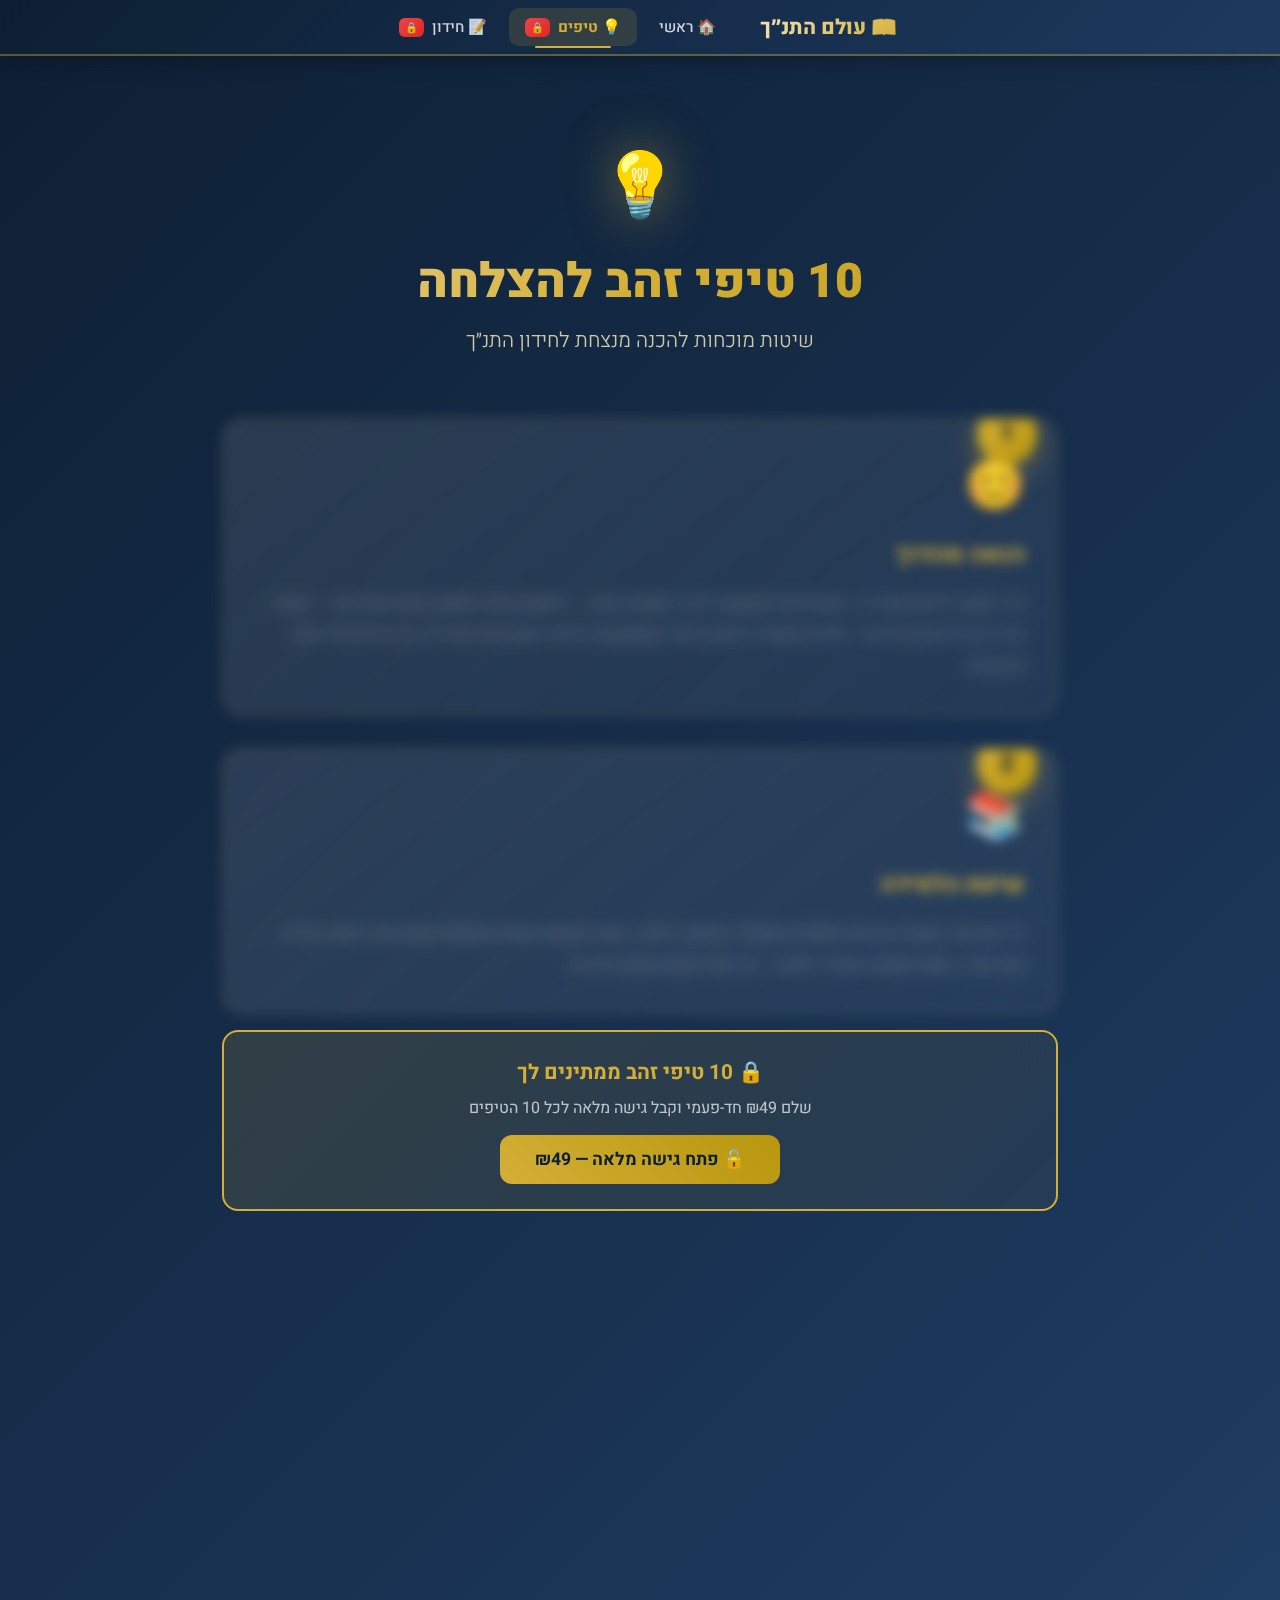
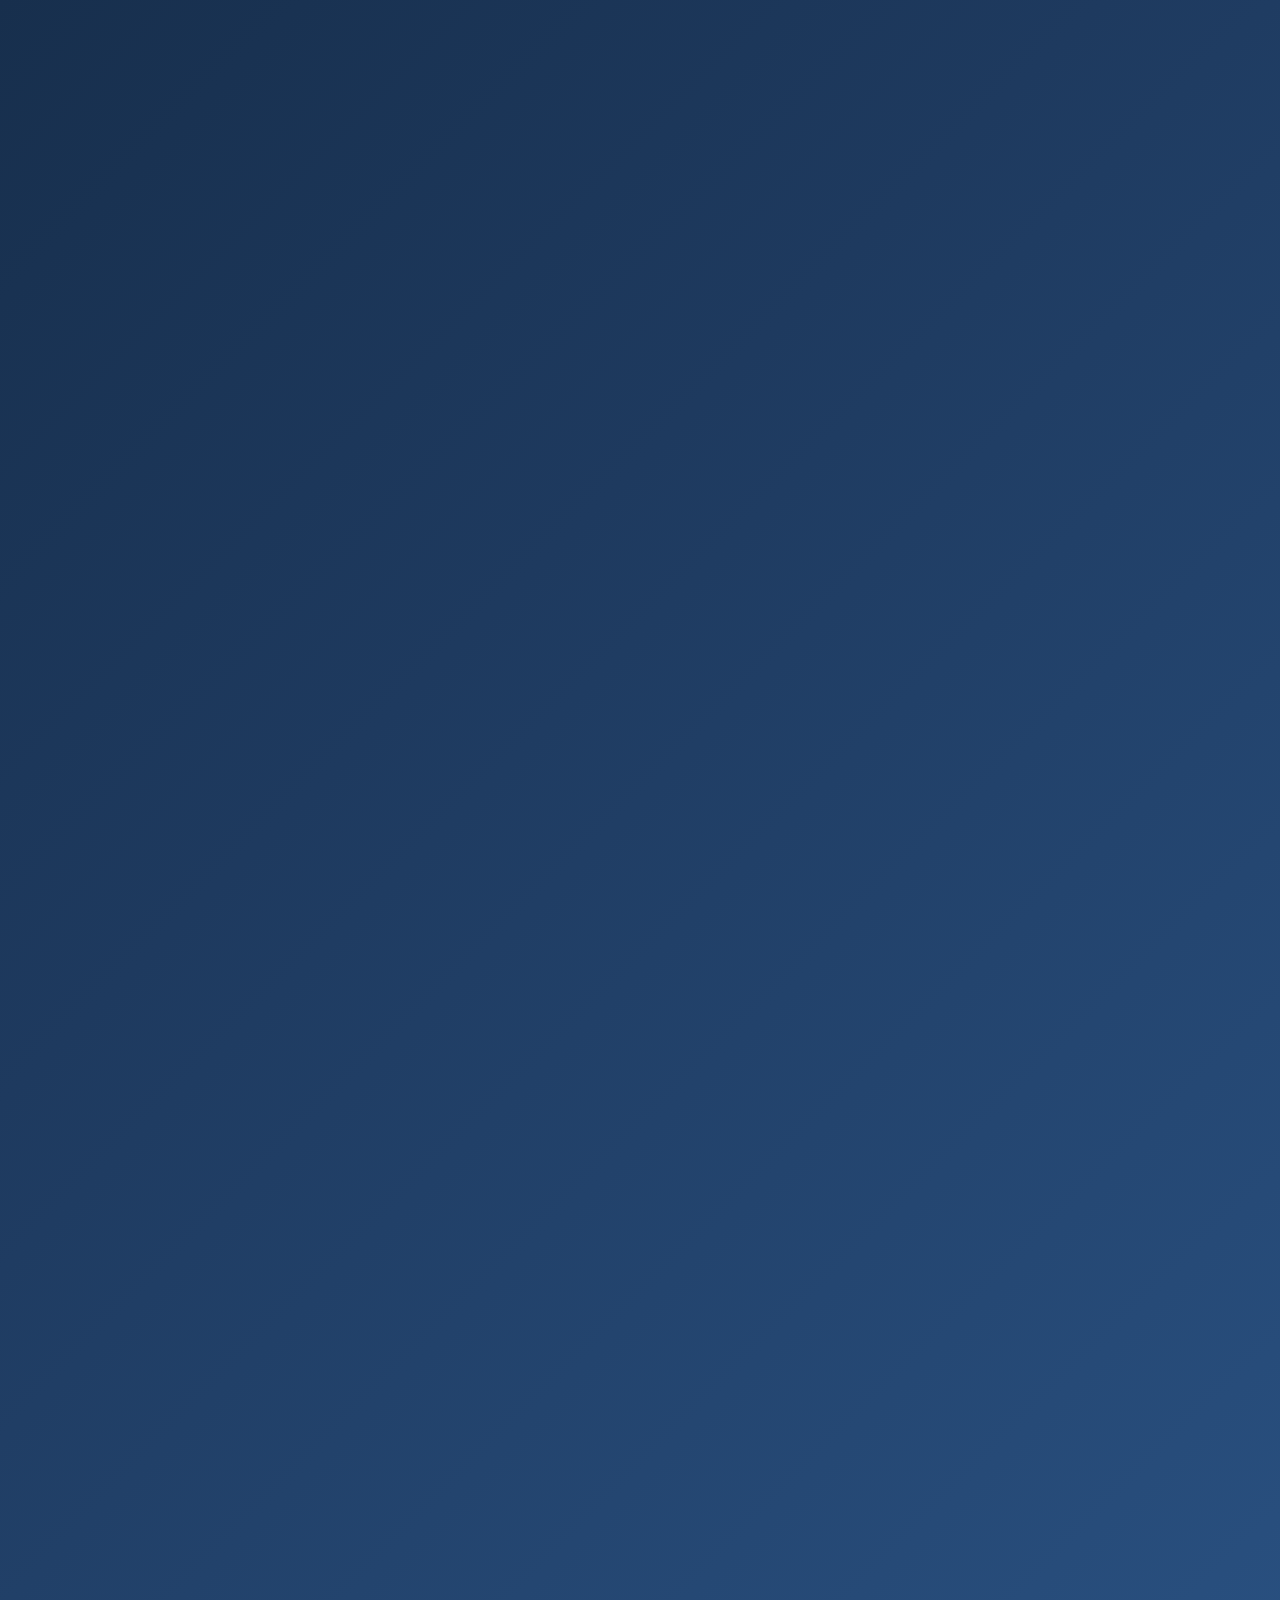
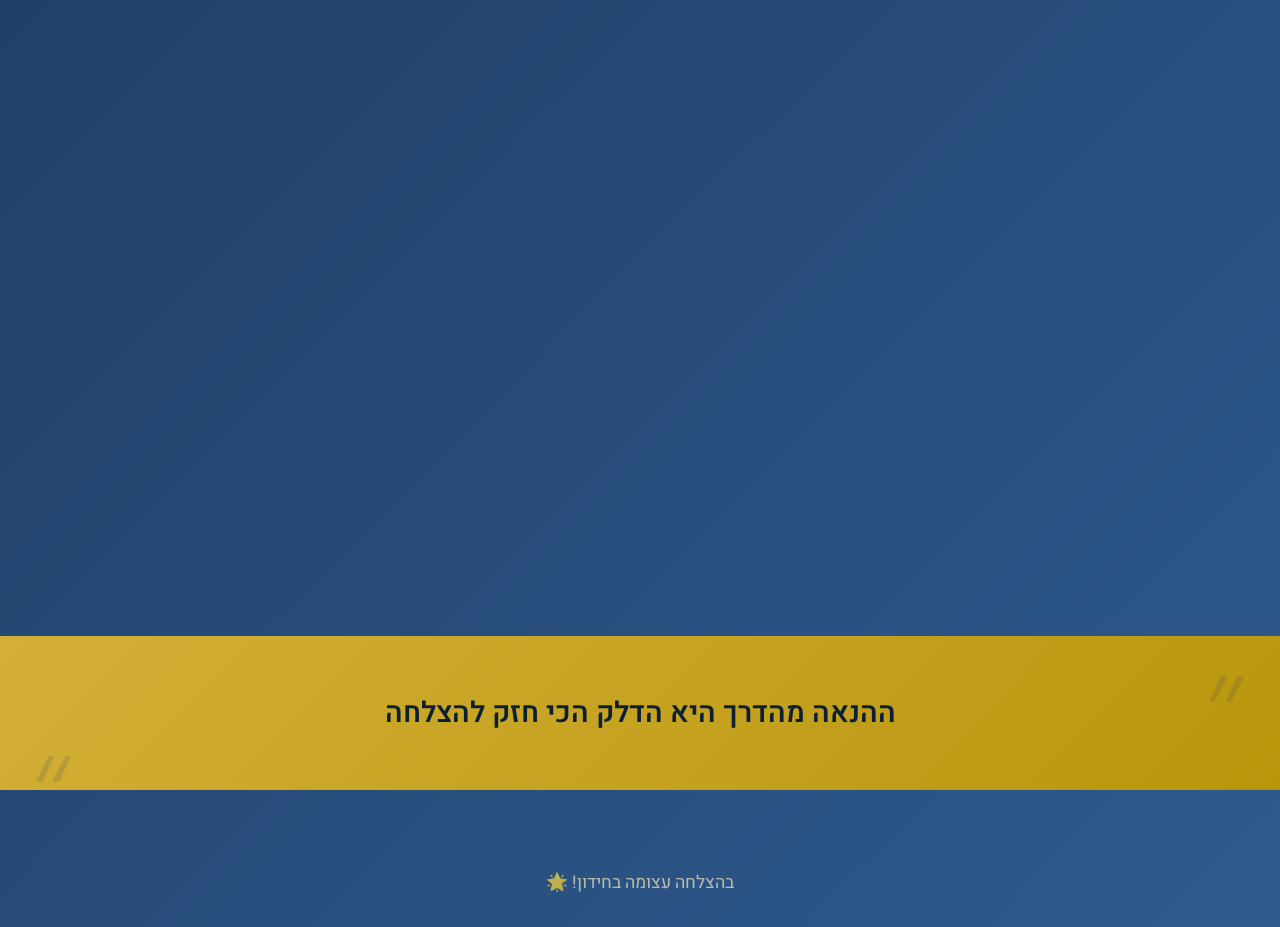
<file: tips.html>
<!DOCTYPE html>
<html lang="he" dir="rtl">
<head>
    <meta charset="UTF-8">
    <meta name="viewport" content="width=device-width, initial-scale=1.0">
    <title>💡 10 טיפי זהב להצלחה בחידון התנ״ך</title>
    <link rel="stylesheet" href="shared.css">
    <style>
        * { margin: 0; padding: 0; box-sizing: border-box; }

        body {
            font-family: 'Heebo', sans-serif;
            background: linear-gradient(135deg, var(--blue-dark) 0%, var(--blue) 50%, var(--blue-light) 100%);
            min-height: 100vh;
            color: var(--white);
            overflow-x: hidden;
        }

        /* Header */
        .tips-hero {
            position: relative;
            z-index: 1;
            text-align: center;
            padding: 80px 20px 30px;
        }

        .tips-hero-icon {
            font-size: 4rem;
            margin-bottom: 0.8rem;
            animation: bounce 2s ease-in-out infinite;
            filter: drop-shadow(0 0 25px rgba(212, 175, 55, 0.5));
        }

        @keyframes bounce {
            0%, 100% { transform: translateY(0); }
            50% { transform: translateY(-15px); }
        }

        .tips-hero h1 {
            font-size: clamp(1.8rem, 5vw, 3rem);
            font-weight: 900;
            background: linear-gradient(135deg, var(--gold-light) 0%, var(--gold) 50%, var(--gold-dark) 100%);
            -webkit-background-clip: text;
            -webkit-text-fill-color: transparent;
            background-clip: text;
            margin-bottom: 0.5rem;
        }

        .tips-hero-sub {
            font-size: clamp(1rem, 2.5vw, 1.3rem);
            font-weight: 300;
            color: var(--gold-light);
            opacity: 0.85;
        }

        /* Tips Container */
        .tips-container {
            position: relative;
            z-index: 1;
            max-width: 900px;
            margin: 0 auto;
            padding: 2rem;
        }

        .tip-card {
            background: linear-gradient(145deg, rgba(255,255,255,0.1) 0%, rgba(255,255,255,0.05) 100%);
            backdrop-filter: blur(10px);
            border: 1px solid rgba(212, 175, 55, 0.3);
            border-radius: 20px;
            padding: 2rem;
            margin-bottom: 2rem;
            position: relative;
            overflow: hidden;
            opacity: 0;
            transform: translateY(50px);
            transition: all 0.6s cubic-bezier(0.4, 0, 0.2, 1);
        }

        .tip-card.visible {
            opacity: 1;
            transform: translateY(0);
        }

        .tip-card:hover {
            transform: translateY(-5px) scale(1.01);
            border-color: var(--gold);
            box-shadow: 0 20px 60px rgba(212, 175, 55, 0.2);
        }

        .tip-card::before {
            content: '';
            position: absolute;
            top: 0;
            left: -100%;
            width: 100%;
            height: 100%;
            background: linear-gradient(90deg, transparent, rgba(212, 175, 55, 0.1), transparent);
            transition: left 0.6s;
        }

        .tip-card:hover::before {
            left: 100%;
        }

        .tip-number {
            position: absolute;
            top: -15px;
            right: 20px;
            width: 60px;
            height: 60px;
            background: linear-gradient(135deg, var(--gold) 0%, var(--gold-dark) 100%);
            border-radius: 50%;
            display: flex;
            justify-content: center;
            align-items: center;
            font-size: 1.5rem;
            font-weight: 800;
            color: var(--blue-dark);
            box-shadow: 0 10px 30px rgba(212, 175, 55, 0.4);
        }

        .tip-icon { font-size: 3rem; margin-bottom: 1rem; display: block; }
        .tip-title { font-size: 1.5rem; font-weight: 700; color: var(--gold); margin-bottom: 1rem; }
        .tip-content { font-size: 1.1rem; line-height: 1.8; color: rgba(255,255,255,0.9); }

        /* Locked State */
        .tip-card.locked {
            filter: blur(6px);
            pointer-events: none;
            user-select: none;
        }

        .tip-card.locked .tip-content {
            color: transparent;
            text-shadow: 0 0 15px rgba(255,255,255,0.5);
        }

        /* Lock Banner */
        .lock-banner {
            position: relative;
            z-index: 1;
            max-width: 900px;
            margin: -1rem auto 2rem;
            padding: 25px;
            background: linear-gradient(135deg, rgba(212,175,55,0.15), rgba(212,175,55,0.05));
            border: 2px solid var(--gold);
            border-radius: 16px;
            text-align: center;
            display: none;
        }

        .lock-banner.show { display: block; }

        .lock-banner h3 {
            color: var(--gold);
            font-size: 1.3rem;
            margin-bottom: 8px;
        }

        .lock-banner p {
            color: rgba(255,255,255,0.7);
            margin-bottom: 15px;
        }

        .lock-banner .unlock-btn {
            display: inline-block;
            padding: 12px 35px;
            background: linear-gradient(45deg, var(--gold), var(--gold-dark));
            color: var(--blue-dark);
            border: none;
            border-radius: 12px;
            font-size: 1.1rem;
            font-weight: 700;
            cursor: pointer;
            font-family: 'Heebo', sans-serif;
            transition: all 0.3s ease;
        }

        .lock-banner .unlock-btn:hover {
            transform: translateY(-2px);
            box-shadow: 0 8px 25px rgba(212, 175, 55, 0.5);
        }

        /* Quote */
        .quote-section {
            background: linear-gradient(135deg, var(--gold), var(--gold-dark));
            padding: 3.5rem 2rem;
            text-align: center;
            margin: 3rem 0;
            position: relative;
            z-index: 1;
        }

        .quote-section::before, .quote-section::after {
            content: '״';
            font-size: 7rem;
            color: rgba(30, 58, 95, 0.15);
            position: absolute;
            font-family: serif;
        }

        .quote-section::before { top: 0; right: 2rem; }
        .quote-section::after { bottom: -2rem; left: 2rem; transform: rotate(180deg); }

        .quote-text {
            font-size: clamp(1.2rem, 3vw, 1.8rem);
            font-weight: 600;
            color: var(--blue-dark);
            max-width: 700px;
            margin: 0 auto;
            position: relative;
            z-index: 1;
        }

        /* Progress Bar */
        .scroll-progress {
            position: fixed;
            top: 56px;
            left: 0;
            height: 3px;
            background: linear-gradient(90deg, var(--gold), var(--gold-light));
            z-index: 9998;
            transition: width 0.1s;
        }

        /* Footer */
        .tips-footer {
            text-align: center;
            padding: 2rem;
            position: relative;
            z-index: 1;
        }

        .tips-footer p {
            color: var(--gold-light);
            font-size: 1.1rem;
            opacity: 0.7;
        }

        @media (max-width: 768px) {
            .tip-card { padding: 1.5rem; padding-top: 2.5rem; }
            .tip-number { width: 50px; height: 50px; font-size: 1.2rem; top: -10px; }
        }
    </style>
</head>
<body>
    <div class="scroll-progress" id="scrollProgress"></div>
    <div class="particles" id="particles"></div>

    <div class="tips-hero">
        <div class="tips-hero-icon">💡</div>
        <h1>10 טיפי זהב להצלחה</h1>
        <p class="tips-hero-sub">שיטות מוכחות להכנה מנצחת לחידון התנ״ך</p>
    </div>

    <section class="tips-container" id="tips-container">
        <article class="tip-card" data-tip="1">
            <div class="tip-number">1</div>
            <span class="tip-icon">😊</span>
            <h3 class="tip-title">הנאה מהדרך</h3>
            <p class="tip-content">הכי חשוב ליהנות מהדרך. כשהלימוד מתקשר לדבר שאתה אוהב – למקום נעים, לשוקו חם או נוף יפה – המוח יוצר חיבורים טובים יותר. לסיים כשעדיין נהנים, לפני שמותשים, ולזכור שההנאה מהדרך היא הדלק הכי חזק להצלחה.</p>
        </article>

        <article class="tip-card" data-tip="2">
            <div class="tip-number">2</div>
            <span class="tip-icon">📚</span>
            <h3 class="tip-title">שיטת הלמידה</h3>
            <p class="tip-content">כל יום חזור בקצרה על מה שלמדת אתמול, והמשך הלאה. כתוב לעצמך נקודות שאתה פחות זוכר וחזור עליהן שוב מחר, בסוף השבוע, ואחרי חודש – עד שזה נטמע עמוק בזיכרון.</p>
        </article>

        <!-- LOCKED from here -->
        <div class="lock-banner" id="lockBanner">
            <h3>🔒 10 טיפי זהב ממתינים לך</h3>
            <p>שלם ₪49 חד-פעמי וקבל גישה מלאה לכל 10 הטיפים</p>
            <button class="unlock-btn" onclick="showPayment()">🔓 פתח גישה מלאה — ₪49</button>
        </div>

        <article class="tip-card" data-tip="3">
            <div class="tip-number">3</div>
            <span class="tip-icon">🎯</span>
            <h3 class="tip-title">הצבת יעדים</h3>
            <p class="tip-content">כדאי לספור כמה עמודים או נושאים יש, לחלק לימים, ולקבוע יעד יומי קטן וברור. עדיף יעד קטן שברזל שאתה עומד בו, מאשר יעד גדול שאתה מפספס. כשהיעד מדויק – פתאום מוצאים את עצמנו מנצלים כל רגע פנוי כדי להשלים אותו.</p>
        </article>

        <article class="tip-card" data-tip="4">
            <div class="tip-number">4</div>
            <span class="tip-icon">⏰</span>
            <h3 class="tip-title">יצירת הרגל קבוע</h3>
            <p class="tip-content">כשיש זמן קבוע ללמידה, זה מפסיק להיות מאבק. אחרי כמה ימים נוצרת שגרה – פשוט באים ולומדים בלי התלבטויות. זה גם מייצב את המוח וגם מגדיל את ההנאה מהלמידה עצמה.</p>
        </article>

        <article class="tip-card" data-tip="5">
            <div class="tip-number">5</div>
            <span class="tip-icon">🧠</span>
            <h3 class="tip-title">הדמיות ודימויים (שובר השוויון)</h3>
            <p class="tip-content">להכניס את הלמידה לדמיון. לדמיין מקומות, פרטים, תמונות. למשל – רשימת מסעות של אברהם: לראות את שכם אלון מורה במוח במיקום מסוים מוכר, וכך להמשיך הלאה עם כל המסעות. אפשר גם להיעזר בגימטריות, ראשי תיבות, טבלאות או אפילו שירים – הכול כדי להפוך את הידע לחוויה מוחשית.</p>
        </article>

        <article class="tip-card" data-tip="6">
            <div class="tip-number">6</div>
            <span class="tip-icon">⚖️</span>
            <h3 class="tip-title">עקביות ומנוחה</h3>
            <p class="tip-content">אי אפשר לדחוס הכול ביום אחד. כל יום עוד קצת, ועוד קצת – זה בונה את ההר. אבל גם צריך לדעת לעצור. לתת לגוף ולמוח מנוחה, לשחרר רגע את השרירים, ואז לחזור בלב פתוח ורענן.</p>
        </article>

        <article class="tip-card" data-tip="7">
            <div class="tip-number">7</div>
            <span class="tip-icon">🔄</span>
            <h3 class="tip-title">חזרה פעילה</h3>
            <p class="tip-content">לא רק לקרוא – לשחזר. לפני הלימוד לעצור ולנסות לזכור מה למדתי, בקול או בראש. כשנתקעים, זה כמו שאלה שלא ידענו את התשובה עליה – ואז כשמוצאים את התשובה, היא נצרבת חזק בזיכרון. זה גם מפעיל את המוח וגם עוזר לבדוק מה באמת יודעים ומה לא.</p>
        </article>

        <article class="tip-card" data-tip="8">
            <div class="tip-number">8</div>
            <span class="tip-icon">🎧</span>
            <h3 class="tip-title">שימוש בהקלטות ובשמיעה</h3>
            <p class="tip-content">אפשר להקליט את עצמנו עם הדימויים שיצרנו, מילים שפחות זוכרים ועוד, ולשמוע למחרת. ליצור שירים ולשמוע, או הקראות של ספרים שלמים.</p>
        </article>

        <article class="tip-card" data-tip="9">
            <div class="tip-number">9</div>
            <span class="tip-icon">🔥</span>
            <h3 class="tip-title">תרגול לחץ</h3>
            <p class="tip-content">הלחץ הוא פקטור אמיתי. לכן חשוב לדמות מבחנים – עם טיימר, שאלות מהירות, או חבר שמנהל סימולציה של חידון. ככל שמתרגלים את התחושה הזו יותר, כך המוח לומד לפעול בשקט ובדיוק גם תחת לחץ. להגיד לעצמנו כל הזמן ולדמיין את הזכייה!</p>
        </article>

        <article class="tip-card" data-tip="10">
            <div class="tip-number">10</div>
            <span class="tip-icon">💎</span>
            <h3 class="tip-title">ה״למה״ שלי</h3>
            <p class="tip-content">ככל שה״למה״ שלי ברור יותר – למה אני עושה את זה, מה מניע אותי באמת – כך הכול מסתדר סביבו. אם ה״למה״ חזק, שום קושי לא יעצור אותי. הוא הופך את הדרך למדויקת, את הלב למלא, ואת ההישג לאפשרי.</p>
        </article>
    </section>

    <section class="quote-section">
        <p class="quote-text">ההנאה מהדרך היא הדלק הכי חזק להצלחה</p>
    </section>

    <footer class="tips-footer">
        <p>בהצלחה עצומה בחידון! 🌟</p>
    </footer>

    <!-- Payment Overlay -->
    <div class="pay-overlay" id="payOverlay">
        <div class="pay-card">
            <h2>💡 10 טיפי זהב להצלחה</h2>
            <p style="color: #82ccdd; margin-bottom: 10px;">שיטות מנצחות להכנה לחידון התנ״ך</p>
            <div class="price">₪49</div>
            <p class="price-note">תשלום חד-פעמי • גישה ללא הגבלה</p>
            <ul class="features">
                <li>10 טיפי זהב מקיפים</li>
                <li>שיטות למידה מוכחות</li>
                <li>טכניקות זיכרון ודמיון</li>
                <li>אסטרטגיות לתרגול לחץ</li>
            </ul>
            <div style="display:flex; flex-direction:column; gap:14px; align-items:center; width:100%;">
                <a href="https://bitpay.poalimlinks.co.il/app/link/pay?phone=0526953500&amount=49&name=%D7%98%D7%99%D7%A4%D7%99+%D7%96%D7%94%D7%91+%D7%97%D7%99%D7%93%D7%95%D7%9F+%D7%AA%D7%A0%D7%B4%D7%9A" target="_blank" class="pay-btn bit" style="width:80%; text-align:center;">📱 שלם ₪49 בביט</a>
                <a href="https://pay.payboxapp.co.il/?amount=49&phone=0526953500&description=%D7%98%D7%99%D7%A4%D7%99+%D7%96%D7%94%D7%91+%D7%97%D7%99%D7%93%D7%95%D7%9F+%D7%AA%D7%A0%D7%B4%D7%9A" target="_blank" class="pay-btn paybox" style="width:80%; text-align:center;">💳 שלם ₪49 בפייבוקס</a>
                <div style="margin:10px 0; text-align:center;">
                    <p style="color:#82ccdd; font-size:0.9em; margin-bottom:8px;">או סרקו QR בביט:</p>
                    <img src="bit-qr.jpg" alt="Bit QR" style="width:180px; border-radius:12px; border:2px solid rgba(212,175,55,0.3);">
                </div>
                <a href="https://wa.me/972526953500?text=%D7%A9%D7%99%D7%9C%D7%9E%D7%AA%D7%99%20%D7%A2%D7%9C%20%D7%98%D7%99%D7%A4%D7%99%20%D7%96%D7%94%D7%91%20%D7%9C%D7%97%D7%99%D7%93%D7%95%D7%9F%20%D7%94%D7%AA%D7%A0%22%D7%9A%20-%20%D7%A8%D7%95%D7%A6%D7%94%20%D7%9C%D7%A9%D7%9C%D7%9D" target="_blank" class="pay-btn whatsapp" style="width:80%; text-align:center;">💬 שלח הודעה בוואטסאפ</a>
            </div>
            <p style="color:rgba(255,255,255,0.5); margin-top:15px; font-size:0.85em;">העבר ₪49 בביט/פייבוקס למספר <span style="color:#f7d794; direction:ltr; unicode-bidi:embed; font-weight:bold;">052-6953500</span> ושלח הודעה בוואטסאפ לקבלת קוד גישה</p>
            <div class="pay-code-section">
                <p style="color: #82ccdd; margin-bottom: 10px; font-size: 0.9em;">כבר שילמת? הכנס קוד גישה:</p>
                <input type="password" class="pay-code-input" id="tipsCodeInput" placeholder="קוד גישה" onkeypress="if(event.key==='Enter')checkTipsCode()">
                <button class="pay-code-btn" onclick="checkTipsCode()">כניסה</button>
                <p id="tipsCodeError" style="color: #e55039; margin-top: 10px; display: none; font-size: 0.9em;">קוד שגוי, נסה שוב</p>
            </div>
            <button onclick="hidePayment()" style="margin-top:15px; background:none; border:none; color:rgba(255,255,255,0.4); cursor:pointer; font-size:0.9em; font-family:'Heebo',sans-serif;">✕ סגור</button>
        </div>
    </div>

    <script src="shared.js"></script>
    <script>
        const TIPS_ACCESS_CODE = 'TIPS2025';
        const FREE_TIPS = 0;

        initParticles(50);
        initNav('tips');

        // Check access
        function applyAccess() {
            const hasAccess = hasTipsAccess();
            const cards = document.querySelectorAll('.tip-card');
            const lockBanner = document.getElementById('lockBanner');

            cards.forEach((card, i) => {
                if (!hasAccess && i >= FREE_TIPS) {
                    card.classList.add('locked');
                } else {
                    card.classList.remove('locked');
                }
            });

            if (hasAccess) {
                lockBanner.classList.remove('show');
            } else {
                lockBanner.classList.add('show');
            }
        }

        applyAccess();

        // Payment overlay
        function showPayment() {
            document.getElementById('payOverlay').classList.add('show');
        }

        function hidePayment() {
            document.getElementById('payOverlay').classList.remove('show');
        }

        // Code check
        function checkTipsCode() {
            const input = document.getElementById('tipsCodeInput').value.trim();
            if (input.toUpperCase() === TIPS_ACCESS_CODE) {
                grantTipsAccess();
                hidePayment();
                applyAccess();
                // Re-trigger card animations
                document.querySelectorAll('.tip-card').forEach(c => {
                    c.classList.remove('visible');
                    setTimeout(() => observer.observe(c), 100);
                });
            } else {
                document.getElementById('tipsCodeError').style.display = 'block';
                document.getElementById('tipsCodeInput').style.borderColor = '#e55039';
            }
        }

        // Scroll progress bar
        window.addEventListener('scroll', () => {
            const scrollTop = document.documentElement.scrollTop;
            const scrollHeight = document.documentElement.scrollHeight - document.documentElement.clientHeight;
            const progress = scrollHeight > 0 ? (scrollTop / scrollHeight) * 100 : 0;
            document.getElementById('scrollProgress').style.width = progress + '%';
        });

        // Intersection Observer for card animations
        const observer = new IntersectionObserver((entries) => {
            entries.forEach(entry => {
                if (entry.isIntersecting) {
                    const delay = (parseInt(entry.target.dataset.tip) - 1) * 100;
                    setTimeout(() => entry.target.classList.add('visible'), delay);
                }
            });
        }, { threshold: 0.1, rootMargin: '0px 0px -50px 0px' });

        document.querySelectorAll('.tip-card').forEach(card => observer.observe(card));
    </script>
</body>
</html>
</file>
<file: shared.css>
/* ===== עולם התנ״ך - Shared Styles ===== */
@import url('https://fonts.googleapis.com/css2?family=Heebo:wght@300;400;500;600;700;800;900&display=swap');

:root {
    --gold: #D4AF37;
    --gold-light: #F4E4BA;
    --gold-dark: #B8960C;
    --blue: #1E3A5F;
    --blue-light: #2E5A8F;
    --blue-dark: #0D1F33;
    --white: #FAFAFA;
    --text: #1a1a1a;
}

/* ===== Shared Nav Bar ===== */
.hub-nav {
    position: fixed;
    top: 0;
    left: 0;
    right: 0;
    z-index: 9999;
    background: linear-gradient(135deg, rgba(13, 31, 51, 0.97) 0%, rgba(30, 58, 95, 0.97) 100%);
    backdrop-filter: blur(12px);
    border-bottom: 2px solid rgba(212, 175, 55, 0.4);
    padding: 0 20px;
    display: flex;
    justify-content: center;
    align-items: center;
    height: 56px;
    box-shadow: 0 4px 20px rgba(0, 0, 0, 0.3);
    direction: rtl;
}

.hub-nav-inner {
    display: flex;
    align-items: center;
    gap: 8px;
    max-width: 900px;
    width: 100%;
    justify-content: center;
}

.hub-nav-logo {
    font-size: 1.3rem;
    font-weight: 800;
    background: linear-gradient(135deg, var(--gold-light), var(--gold));
    -webkit-background-clip: text;
    -webkit-text-fill-color: transparent;
    background-clip: text;
    text-decoration: none;
    margin-left: 20px;
    white-space: nowrap;
    font-family: 'Heebo', sans-serif;
}

.hub-nav-links {
    display: flex;
    gap: 6px;
    align-items: center;
}

.hub-nav-link {
    color: rgba(255, 255, 255, 0.8);
    text-decoration: none;
    padding: 8px 16px;
    border-radius: 10px;
    font-size: 0.95rem;
    font-weight: 500;
    transition: all 0.3s ease;
    font-family: 'Heebo', sans-serif;
    white-space: nowrap;
    position: relative;
}

.hub-nav-link:hover {
    color: var(--gold);
    background: rgba(212, 175, 55, 0.1);
}

.hub-nav-link.active {
    color: var(--gold);
    background: rgba(212, 175, 55, 0.15);
    font-weight: 700;
}

.hub-nav-link.active::after {
    content: '';
    position: absolute;
    bottom: -2px;
    left: 20%;
    right: 20%;
    height: 2px;
    background: var(--gold);
    border-radius: 2px;
}

.hub-nav-badge {
    display: inline-block;
    background: linear-gradient(135deg, #22c55e, #16a34a);
    color: #fff;
    font-size: 0.65rem;
    font-weight: 700;
    padding: 2px 6px;
    border-radius: 6px;
    margin-right: 4px;
    vertical-align: middle;
}

.hub-nav-badge.locked {
    background: linear-gradient(135deg, #ef4444, #dc2626);
}

/* ===== Access Status Badges ===== */
.access-badge {
    display: inline-flex;
    align-items: center;
    gap: 4px;
    font-size: 0.75rem;
    font-weight: 600;
    padding: 3px 10px;
    border-radius: 20px;
    font-family: 'Heebo', sans-serif;
}

.access-badge.unlocked {
    background: rgba(34, 197, 94, 0.15);
    color: #22c55e;
    border: 1px solid rgba(34, 197, 94, 0.3);
}

.access-badge.locked {
    background: rgba(239, 68, 68, 0.15);
    color: #ef4444;
    border: 1px solid rgba(239, 68, 68, 0.3);
}

/* ===== Shared Particles ===== */
.particles {
    position: fixed;
    top: 0;
    left: 0;
    width: 100%;
    height: 100%;
    pointer-events: none;
    z-index: 0;
    overflow: hidden;
}

.particle {
    position: absolute;
    width: 4px;
    height: 4px;
    background: var(--gold);
    border-radius: 50%;
    opacity: 0.3;
    animation: particleFloat 15s infinite ease-in-out;
}

@keyframes particleFloat {
    0%, 100% { transform: translateY(100vh) rotate(0deg); opacity: 0; }
    10% { opacity: 0.3; }
    90% { opacity: 0.3; }
    100% { transform: translateY(-100vh) rotate(720deg); opacity: 0; }
}

/* ===== Payment Overlay (shared) ===== */
.pay-overlay {
    position: fixed;
    top: 0;
    left: 0;
    right: 0;
    bottom: 0;
    background: rgba(0, 0, 0, 0.85);
    backdrop-filter: blur(8px);
    display: none;
    justify-content: center;
    align-items: center;
    z-index: 10000;
    padding: 20px;
}

.pay-overlay.show {
    display: flex;
}

.pay-card {
    background: linear-gradient(135deg, #1a0a2e, #2a1548);
    border: 2px solid var(--gold);
    border-radius: 24px;
    padding: 40px 35px;
    max-width: 450px;
    width: 100%;
    text-align: center;
    box-shadow: 0 0 60px rgba(212, 175, 55, 0.2);
    direction: rtl;
    font-family: 'Heebo', sans-serif;
    color: #fff;
}

.pay-card h2 {
    color: var(--gold-light);
    margin-bottom: 10px;
    font-size: 1.6rem;
}

.pay-card .price {
    font-size: 3rem;
    font-weight: 800;
    color: #78e08f;
    margin: 15px 0;
}

.pay-card .price-note {
    color: #82ccdd;
    margin-bottom: 20px;
    font-size: 1rem;
}

.pay-card .features {
    text-align: right;
    margin: 20px 0;
    list-style: none;
    padding: 0;
}

.pay-card .features li {
    padding: 7px 0;
    color: #fff;
    font-size: 1rem;
}

.pay-card .features li::before {
    content: '\2705 ';
}

.pay-btn {
    display: block;
    padding: 14px 35px;
    color: #fff;
    border-radius: 12px;
    text-decoration: none;
    font-size: 1.1rem;
    font-weight: 700;
    width: 90%;
    max-width: 350px;
    text-align: center;
    margin: 6px auto;
    transition: transform 0.2s, box-shadow 0.2s;
    font-family: 'Heebo', sans-serif;
}

.pay-btn:hover {
    transform: translateY(-2px);
    box-shadow: 0 8px 25px rgba(0, 0, 0, 0.3);
}

.pay-btn.bit {
    background: linear-gradient(45deg, #1A6AE0, #3B82F6);
}

.pay-btn.paybox {
    background: linear-gradient(45deg, #00C853, #4CAF50);
}

.pay-btn.whatsapp {
    background: #25D366;
}

.pay-code-section {
    margin-top: 20px;
    padding-top: 15px;
    border-top: 1px solid rgba(255, 255, 255, 0.1);
}

.pay-code-input {
    padding: 12px 20px;
    font-size: 1.1rem;
    border: 2px solid rgba(212, 175, 55, 0.3);
    border-radius: 10px;
    background: rgba(255, 255, 255, 0.1);
    color: #fff;
    text-align: center;
    width: 200px;
    margin-left: 10px;
    font-family: 'Heebo', sans-serif;
}

.pay-code-input::placeholder {
    color: rgba(255, 255, 255, 0.4);
}

.pay-code-btn {
    padding: 12px 25px;
    background: linear-gradient(45deg, #78e08f, #38ada9);
    color: #fff;
    border: none;
    border-radius: 10px;
    font-size: 1rem;
    font-weight: 700;
    cursor: pointer;
    font-family: 'Heebo', sans-serif;
}

/* ===== Mobile ===== */
@media (max-width: 600px) {
    .hub-nav {
        height: 50px;
        padding: 0 10px;
    }

    .hub-nav-logo {
        font-size: 1rem;
        margin-left: 10px;
    }

    .hub-nav-link {
        font-size: 0.8rem;
        padding: 6px 10px;
    }

    .pay-card {
        padding: 25px 20px;
    }

    .pay-card .price {
        font-size: 2.5rem;
    }
}
</file>
